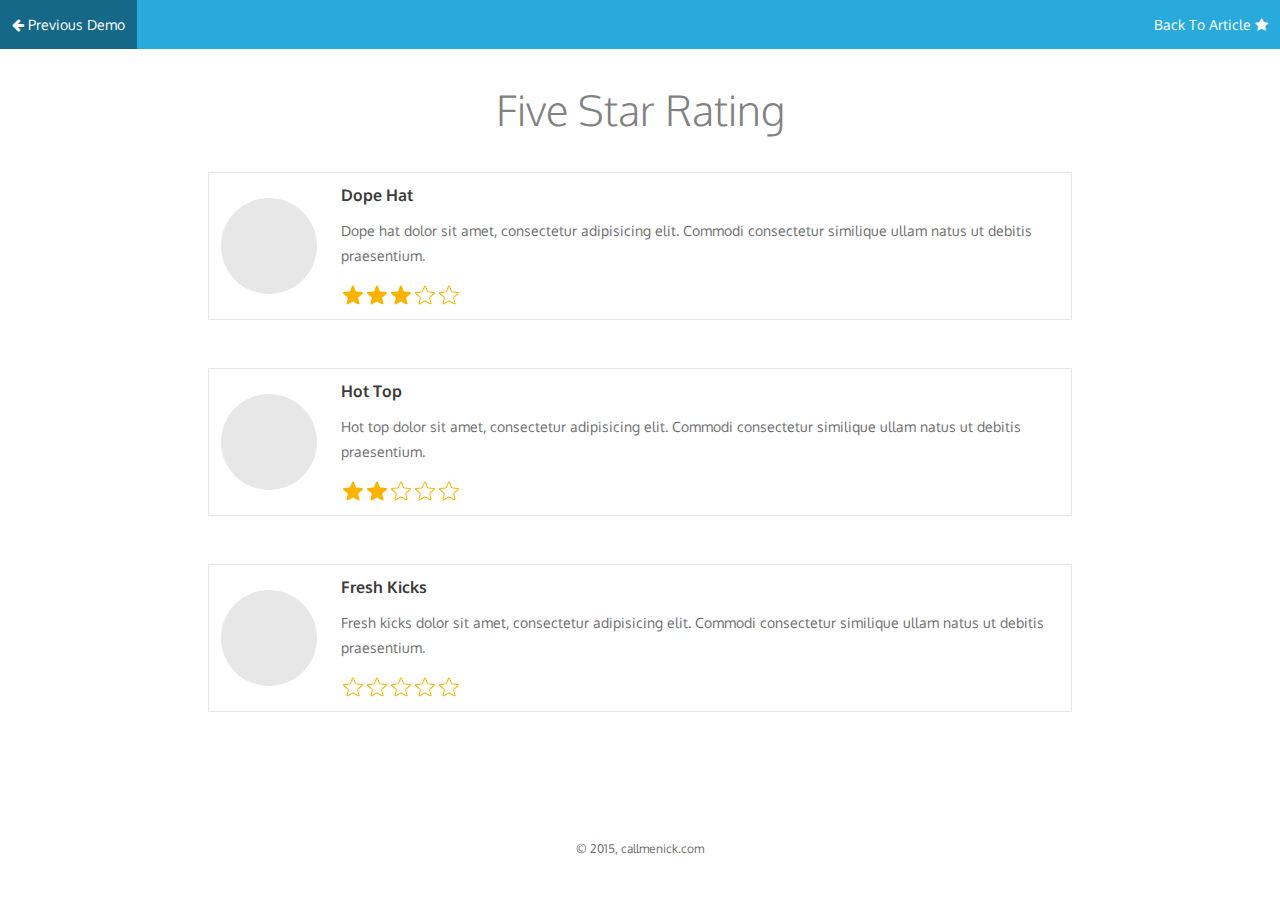
<file: five-star-rating-master/index.html>
<!DOCTYPE html>
<html lang="en">
<head>
  <meta charset="UTF-8">
  <meta name="viewport" content="width=device-width,initial-scale=1.0">
  <title>Five Star Rating</title>
  <meta name="description" content="Five star rating component built with JavaScript and CSS, and packaged as a bower component.">
  <link rel="stylesheet" href="css/font-awesome.min.css">
  <link rel="stylesheet" href="css/style.min.css">
  <link rel="stylesheet" href="css/rating.min.css">
  <link rel="apple-touch-icon" href="/apple-touch-icon.png">
  <link rel="icon" type="image/png" href="/favicon.png">
</head>
<body>
  
<header class="o-header">
  <nav class="o-header-nav">
    <a href="http://callmenick.com/_development/responsive-tabs/" class="o-header-nav__link"><i class="fa fa-arrow-left"></i> Previous Demo</a>
    <a href="http://callmenick.com/post/five-star-rating-component-with-javascript-css" class="o-header-nav__link">Back To Article <i class="fa fa-star"></i></a>
  </nav>
  <div class="o-container">
    <h1 class="o-header__title">Five Star Rating</h1>
  </div>
</header>

<main class="o-content">
  <div class="o-container">
    <div class="o-section">
      <div id="shop"></div>
    </div>
    <div class="o-section">
      <div id="github-icons"></div>
    </div>
  </div>
</main>

<footer class="o-footer">
  <div class="o-container">
    <small>&copy; 2015, callmenick.com</small>
  </div>
</footer>

<script src="js/dist/rating.min.js"></script>
<script>

  /**
   * Demo in action!
   */
  (function() {

    'use strict';

    // SHOP ELEMENT
    var shop = document.querySelector('#shop');

    // DUMMY DATA
    var data = [
      {
        title: "Dope Hat",
        description: "Dope hat dolor sit amet, consectetur adipisicing elit. Commodi consectetur similique ullam natus ut debitis praesentium.",
        rating: 3
      },
      {
        title: "Hot Top",
        description: "Hot top dolor sit amet, consectetur adipisicing elit. Commodi consectetur similique ullam natus ut debitis praesentium.",
        rating: 2
      },
      {
        title: "Fresh Kicks",
        description: "Fresh kicks dolor sit amet, consectetur adipisicing elit. Commodi consectetur similique ullam natus ut debitis praesentium.",
        rating: null
      }
    ];

    // INITIALIZE
    (function init() {
      for (var i = 0; i < data.length; i++) {
        addRatingWidget(buildShopItem(data[i]), data[i]);
      }
    })();

    // BUILD SHOP ITEM
    function buildShopItem(data) {
      var shopItem = document.createElement('div');

      var html = '<div class="c-shop-item__img"></div>' +
        '<div class="c-shop-item__details">' +
          '<h3 class="c-shop-item__title">' + data.title + '</h3>' +
          '<p class="c-shop-item__description">' + data.description + '</p>' +
          '<ul class="c-rating"></ul>' +
        '</div>';

      shopItem.classList.add('c-shop-item');
      shopItem.innerHTML = html;
      shop.appendChild(shopItem);

      return shopItem;
    }

    // ADD RATING WIDGET
    function addRatingWidget(shopItem, data) {
      var ratingElement = shopItem.querySelector('.c-rating');
      var currentRating = data.rating;
      var maxRating = 5;
      var callback = function(rating) { alert(rating); };
      var r = rating(ratingElement, currentRating, maxRating, callback);
    }

  })();

</script>

<!-- EXTERNAL SCRIPTS FOR CALLMENICK.COM, PLEASE DO NOT INCLUDE -->
<script src="js/lib/githubicons.js"></script>
<script src="js/lib/carbonad.js"></script>
<script>
  (function(i,s,o,g,r,a,m){i['GoogleAnalyticsObject']=r;i[r]=i[r]||function(){
  (i[r].q=i[r].q||[]).push(arguments)},i[r].l=1*new Date();a=s.createElement(o),
  m=s.getElementsByTagName(o)[0];a.async=1;a.src=g;m.parentNode.insertBefore(a,m)
  })(window,document,'script','//www.google-analytics.com/analytics.js','ga');
  ga('create', 'UA-34160351-1', 'auto');
  ga('send', 'pageview');
</script>
<!-- /EXTERNAL SCRIPTS -->

</body>
</html>
</file>
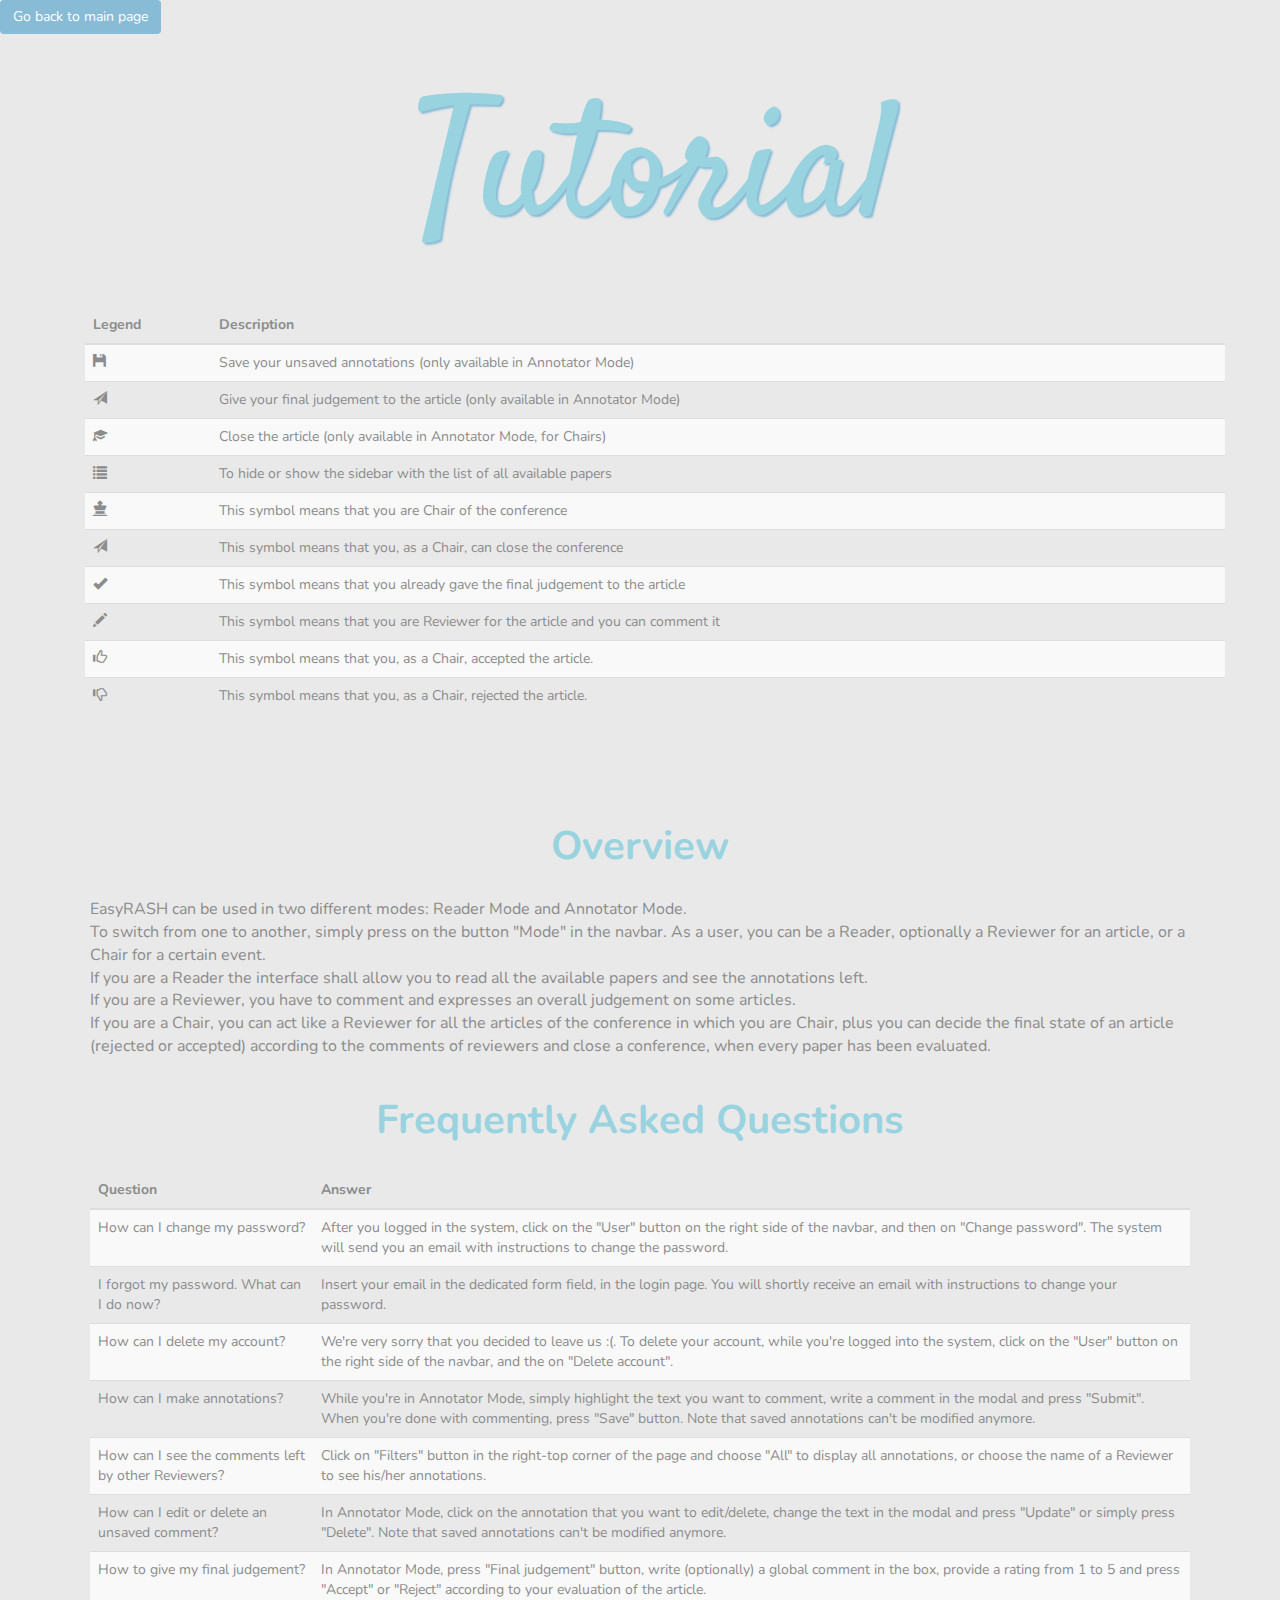
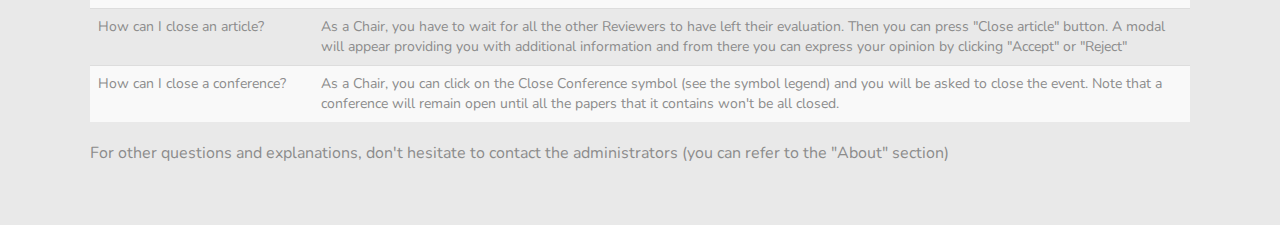
<file: html/help.html>
<!DOCTYPE HTML>
<html>
<head>
	<link href='https://fonts.googleapis.com/css?family=Satisfy' rel='stylesheet' type='text/css'>
	<link href='https://fonts.googleapis.com/css?family=Nunito' rel='stylesheet' type='text/css'>
	<meta charset="utf-8">		 
	<link rel="stylesheet" href="https://maxcdn.bootstrapcdn.com/bootstrap/3.3.7/css/bootstrap.min.css">
    
<style>

	body {
		background-color:#E9E9E9;
  		font-family: "Nunito", sans-serif;
	}
	
	h1 {
		font-family: "Satisfy", sans-serif;
		color: #99D3DF;
		font-size: 13vw;
		font-weight: 200;
		text-shadow: 2px 2px 2px #88BBD6;
		position: relative;
		top: 30px;
		text-align: center;
	}

	h2 {
		font-family: "Nunito", sans-serif;
		color: #99D3DF;
		font-size: 40px;
		position: relative;
		text-align: center;
		font-weight: bold;
		padding-bottom: 20px;
		padding-top: 20px;
	}
	
	table {
		color: #8C8C8C;
	}

	p {
		font-family: "Nunito", sans-serif;
		color: #8C8C8C;
		font-size: 16px;
		position: relative;
	}
	
	.container-fluid {
            padding-top:50px;
	        padding-bottom: 50px;
	        padding-left: 20px;
	        padding-right: 20px;
	        text-align: justified;
	}

    #title-container {
    	padding-bottom: 60px;
    }
    
    button {
    	background-color: #88BBD6;
		border: none;
		font-size: 18px;
		font-family: Nunito;
		color: white;
    }
    
    button:hover {
    	color: white;
    }
</style>

</head>
<body>
<button class="btn" type="submit" onclick="window.location.href='./main.php';">Go back to main page</button>
<div class = "container">
	<div id="title-container" class = "container"><h1>Tutorial</h1></div>

	<div class="container">
		<table class="table table-striped">
			<thead>
				<tr>
					<th>Legend</th>
					<th>Description</th>
				</tr>
			</thead>
			<tbody>
				<tr>
					<td><span class="glyphicon glyphicon-floppy-disk"></span></td>
					<td>Save your unsaved annotations (only available in Annotator Mode)</td>
				</tr>
				<tr>
					<td><span class="glyphicon glyphicon-send"></span></td>
					<td>Give your final judgement to the article (only available in Annotator Mode)</td>
				</tr>
				<tr>
					<td><span class="glyphicon glyphicon-education"></span></td>
					<td>Close the article (only available in Annotator Mode, for Chairs)</td>
				</tr>
				<tr>
					<td><span class="glyphicon glyphicon-list"></span></td>
					<td>To hide or show the sidebar with the list of all available papers</td>
				</tr>
				<tr>
					<td><span class="glyphicon glyphicon-king"></span></td>
					<td>This symbol means that you are Chair of the conference</td>
				</tr>
				<tr>
					<td><span class="glyphicon glyphicon-send"></span></td>
					<td>This symbol means that you, as a Chair, can close the conference</td>
				</tr>
				<tr>
					<td><span class="glyphicon glyphicon-ok"></span></td>
					<td>This symbol means that you already gave the final judgement to the article</td>
				</tr>
				<tr>
					<td><span class="glyphicon glyphicon-pencil"></span></td>
					<td>This symbol means that you are Reviewer for the article and you can comment it</td>
				</tr>
				<tr>
					<td><span class="glyphicon glyphicon-thumbs-up"></span></td>
					<td>This symbol means that you, as a Chair, accepted the article.</td>
				</tr>
				<tr>
					<td><span class="glyphicon glyphicon-thumbs-down"></span></td>
					<td>This symbol means that you, as a Chair, rejected the article.</td>
				</tr>
			</tbody>
		</table>
	</div>

    

<div class="container-fluid">
	<h2>Overview</h2>
	<p> EasyRASH can be used in two different modes: Reader Mode and Annotator Mode. <br>
	To switch from one to another, simply press on the button "Mode" in the navbar.
	As a user, you can be a Reader, optionally a Reviewer for an article, or a Chair for a certain event.<br>
	If you are a Reader the interface shall allow you to read all the available papers and see the annotations left. <br>
	If you are a Reviewer, you have to comment and expresses an overall judgement on some articles. <br>
	If you are a Chair, you can act like a Reviewer for all the articles of the conference in which you are Chair, plus you can decide 
	the final state of an article (rejected or accepted) according to the comments of reviewers and close a conference, when every paper has been evaluated. 
	<br>
	
	<h2>Frequently Asked Questions</h2>
	
		<table class="table table-striped">
			<thead>
				<tr>
					<th>Question</th>
					<th>Answer</th>
				</tr>
			</thead>
			<tbody>
				<tr>
					<td>How can I change my password?</td>
					<td>After you logged in the system, click on the "User" button on the right side of the navbar, and then on "Change password". The system will send you an email with instructions to change
					the password.</td>
				</tr>
				<tr>
					<td>I forgot my password. What can I do now?</td>
					<td>Insert your email in the dedicated form field, in the login page. You will shortly receive an email with instructions to change your password.</td>
				</tr>
				<tr>
					<td>How can I delete my account?</td>
					<td>We're very sorry that you decided to leave us :(. 
						To delete your account, while you're logged into the system, click on the "User" button on the right side of the navbar, and the on "Delete account". 
					</td>
				</tr>
				<tr>
					<td>How can I make annotations?</td>
					<td>While you're in Annotator Mode, simply highlight the text you want to comment, write a comment in the modal and press "Submit". 
					When you're done with commenting, press "Save" button. Note that saved annotations can't be modified anymore.</td>
				</tr>
				<tr>
					<td>How can I see the comments left by other Reviewers?</td>
					<td>Click on "Filters" button in the right-top corner of the page and choose "All" to display all annotations, or choose the name of a Reviewer to see his/her annotations.</td>
				</tr>
				<tr>
					<td>How can I edit or delete an unsaved comment?</td>
					<td>In Annotator Mode, click on the annotation that you want to edit/delete, change the text in the modal and press "Update" or simply press "Delete". Note that saved annotations can't be modified anymore.</td>
				</tr>
				<tr>
					<td>How to give my final judgement?</td>
					<td>In Annotator Mode, press "Final judgement" button, write (optionally) a global comment in the box, provide a rating from 1 to 5 and press "Accept" or "Reject" according to your evaluation of the article.</td>
				</tr>
				<tr>
					<td>How can I close an article?</td>
					<td>As a Chair, you have to wait for all the other Reviewers to have left their evaluation.
					Then you can press "Close article" button. A modal will appear providing you with additional information and from there you can
					express your opinion by clicking "Accept" or "Reject"
					</td>
				</tr>
				<tr>
					<td>How can I close a conference?</td>
					<td>As a Chair, you can click on the Close Conference symbol (see the symbol legend) and you will be asked to close the event.
					Note that a conference will remain open until all the papers that it contains won't be all closed.
					</td>
				</tr>
			</tbody>
		</table>
	
	<p>For other questions and explanations, don't hesitate to contact the administrators (you can refer to the "About" section)</p>
	</div>

</div>
</body>
</html>
</file>
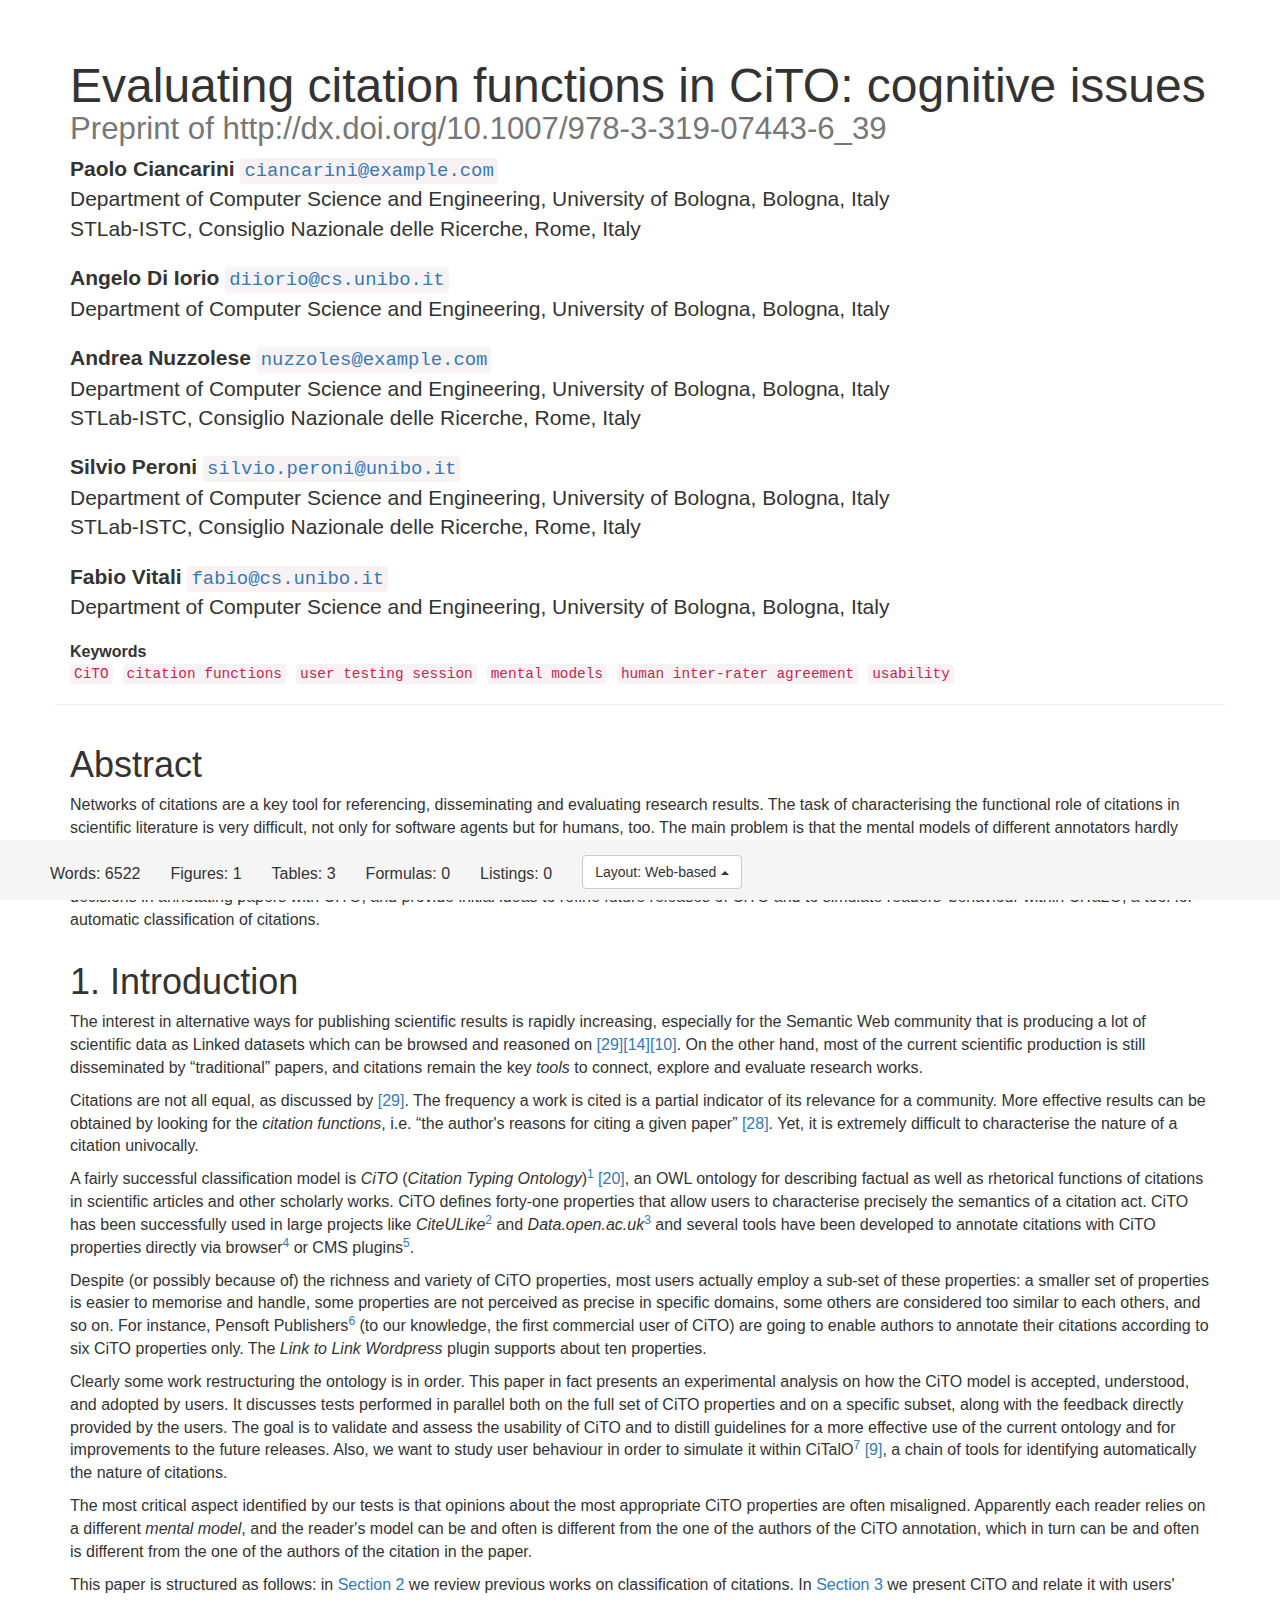
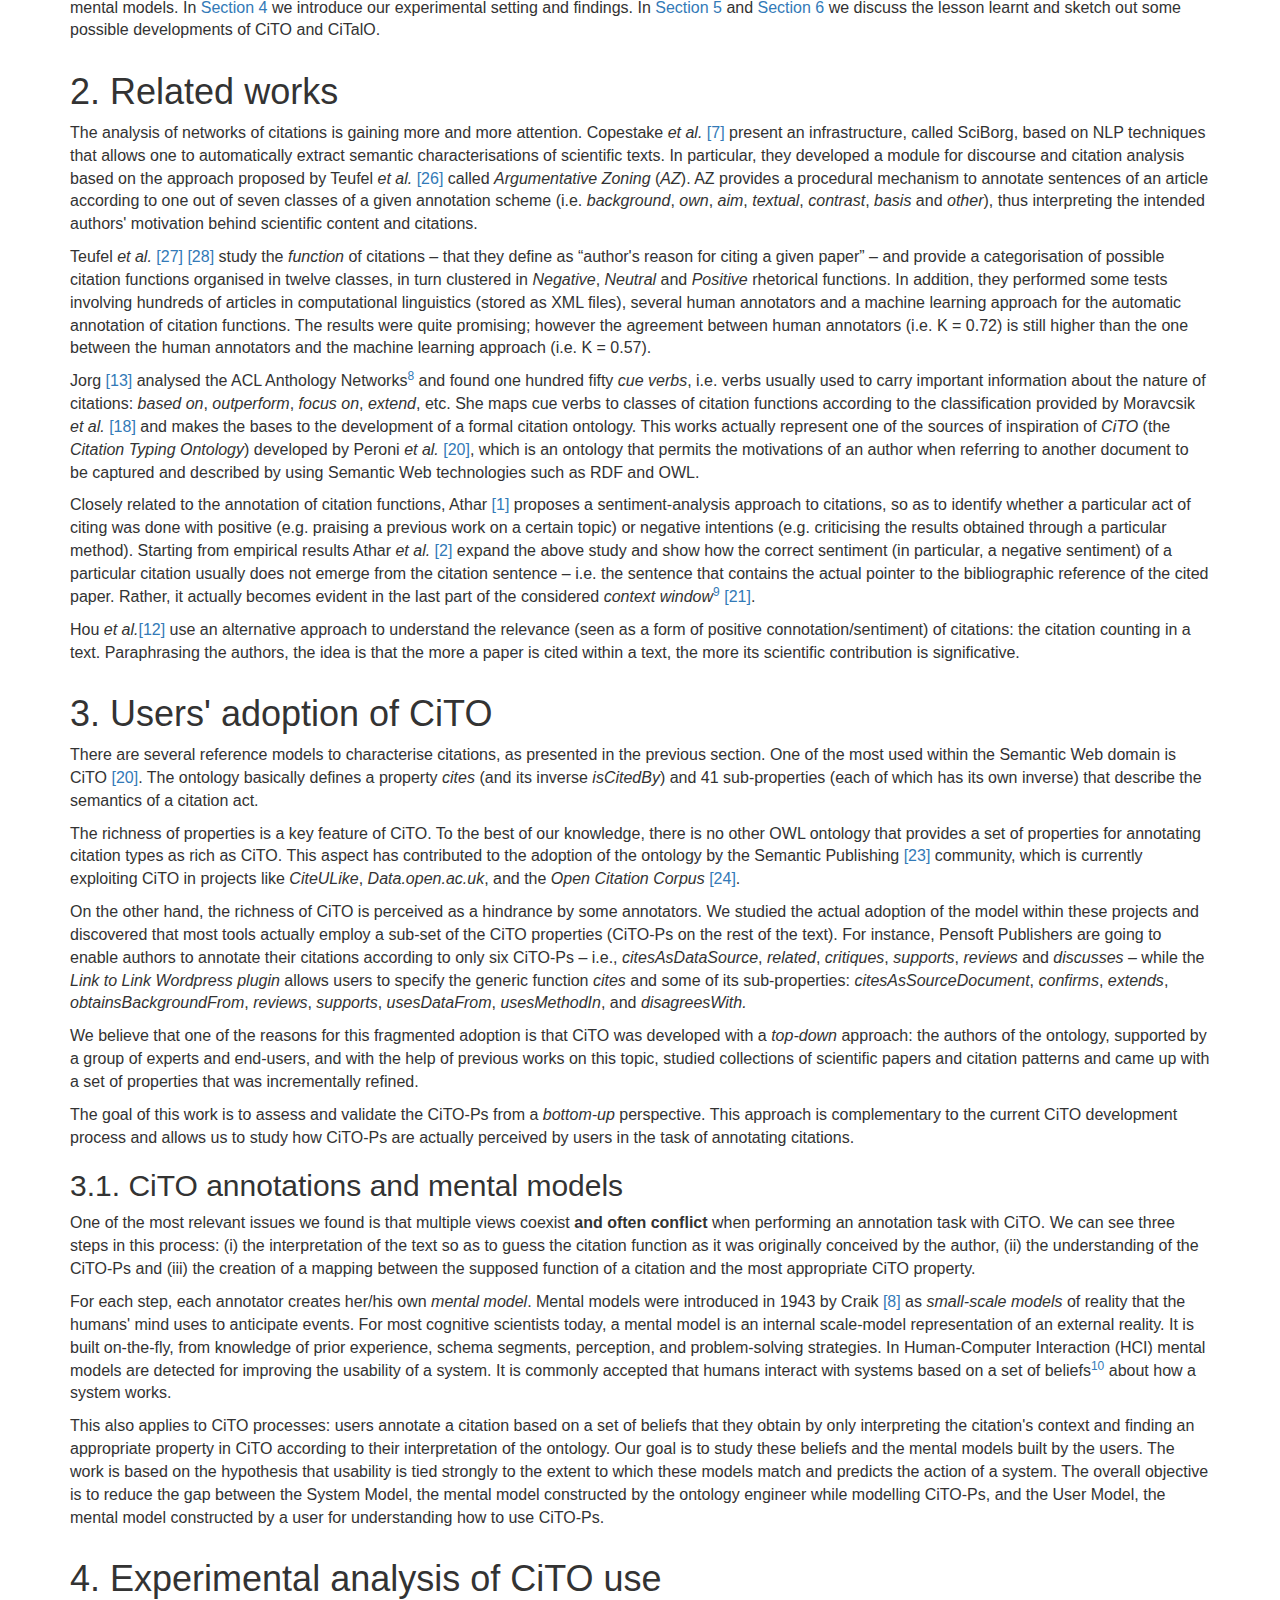
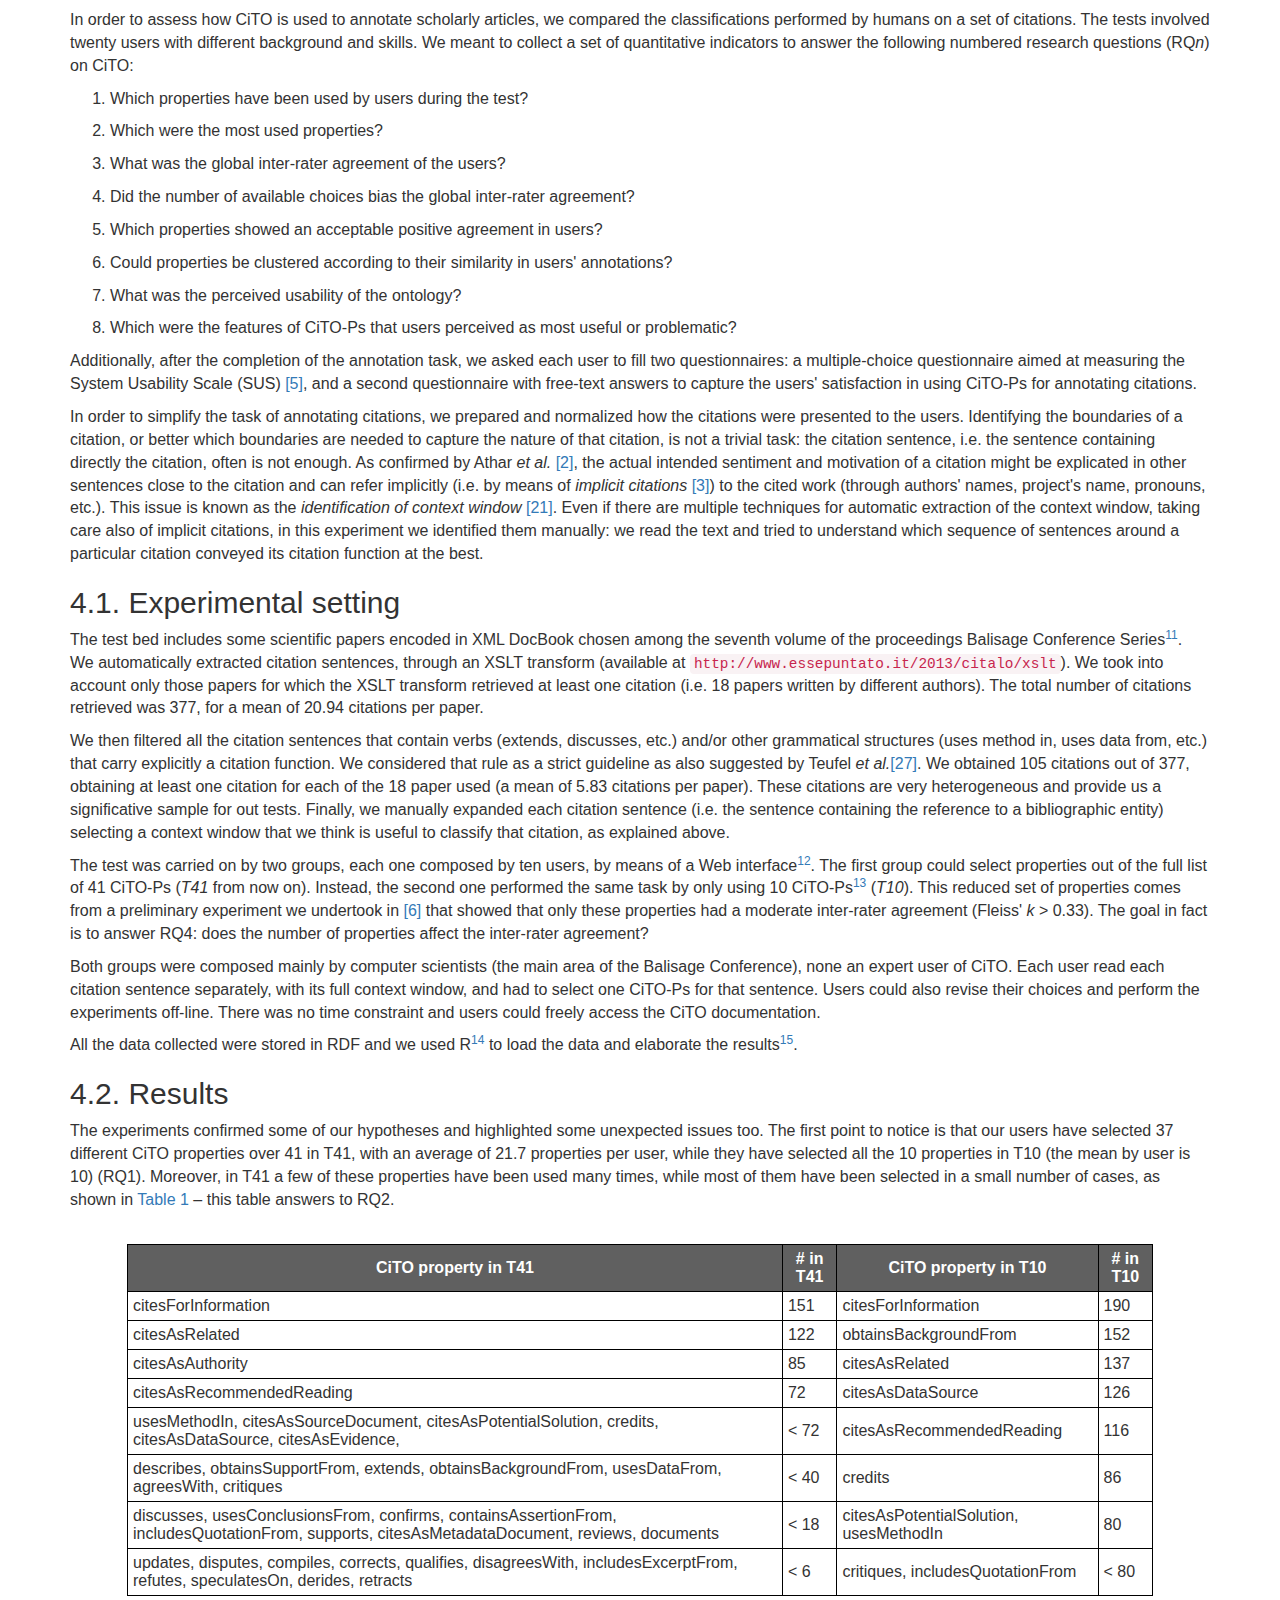
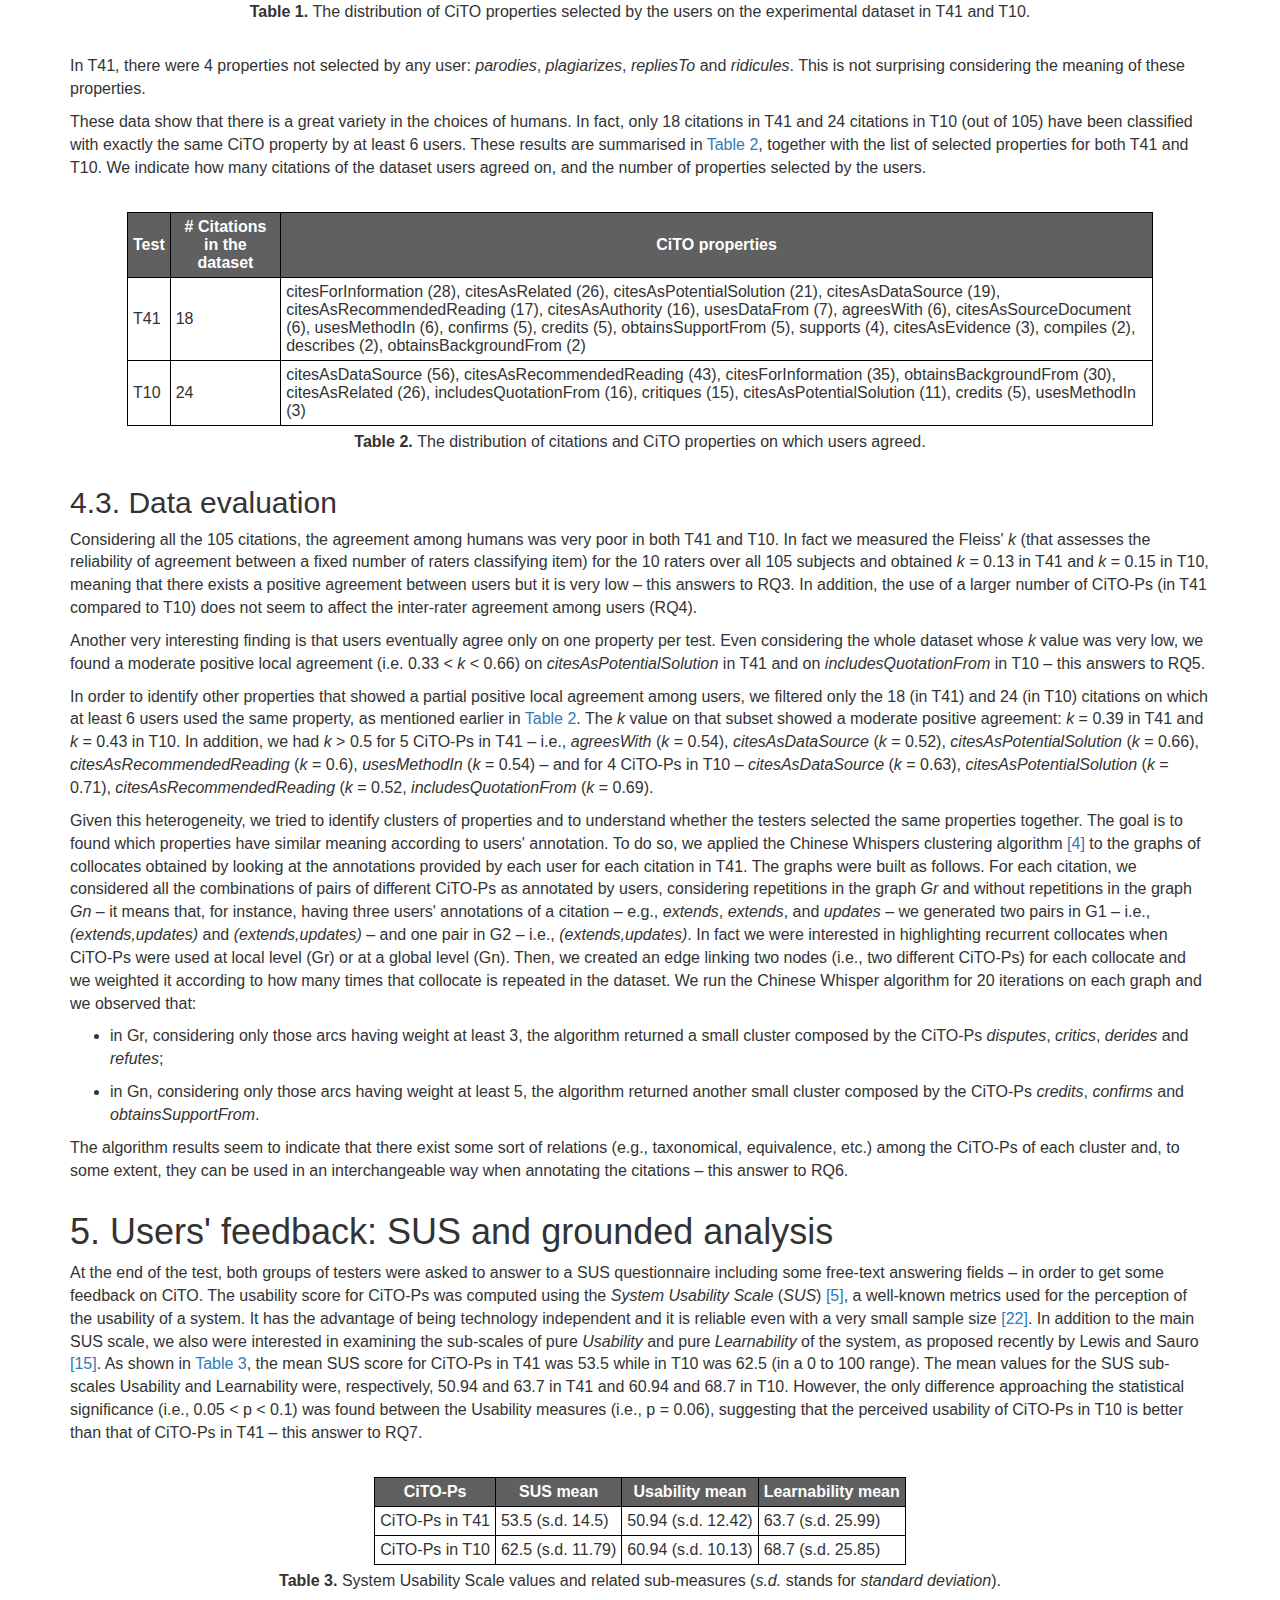
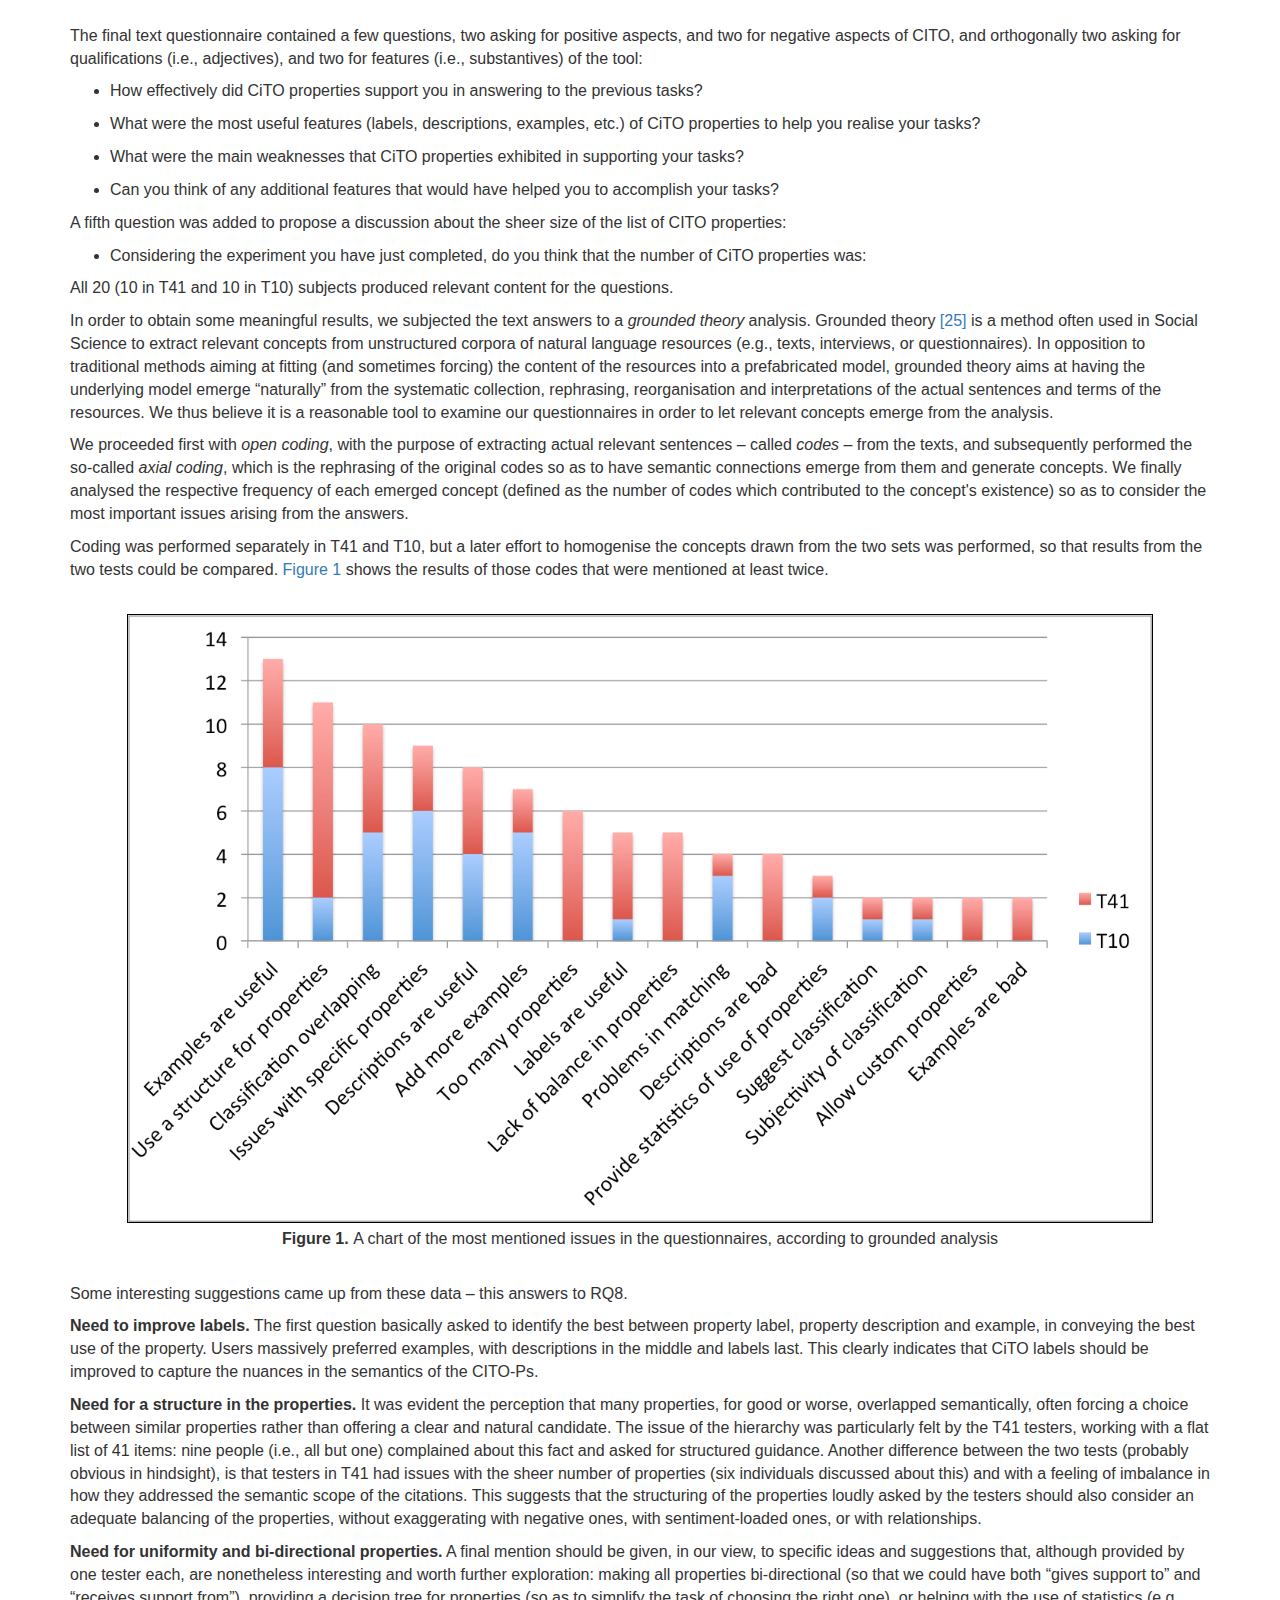
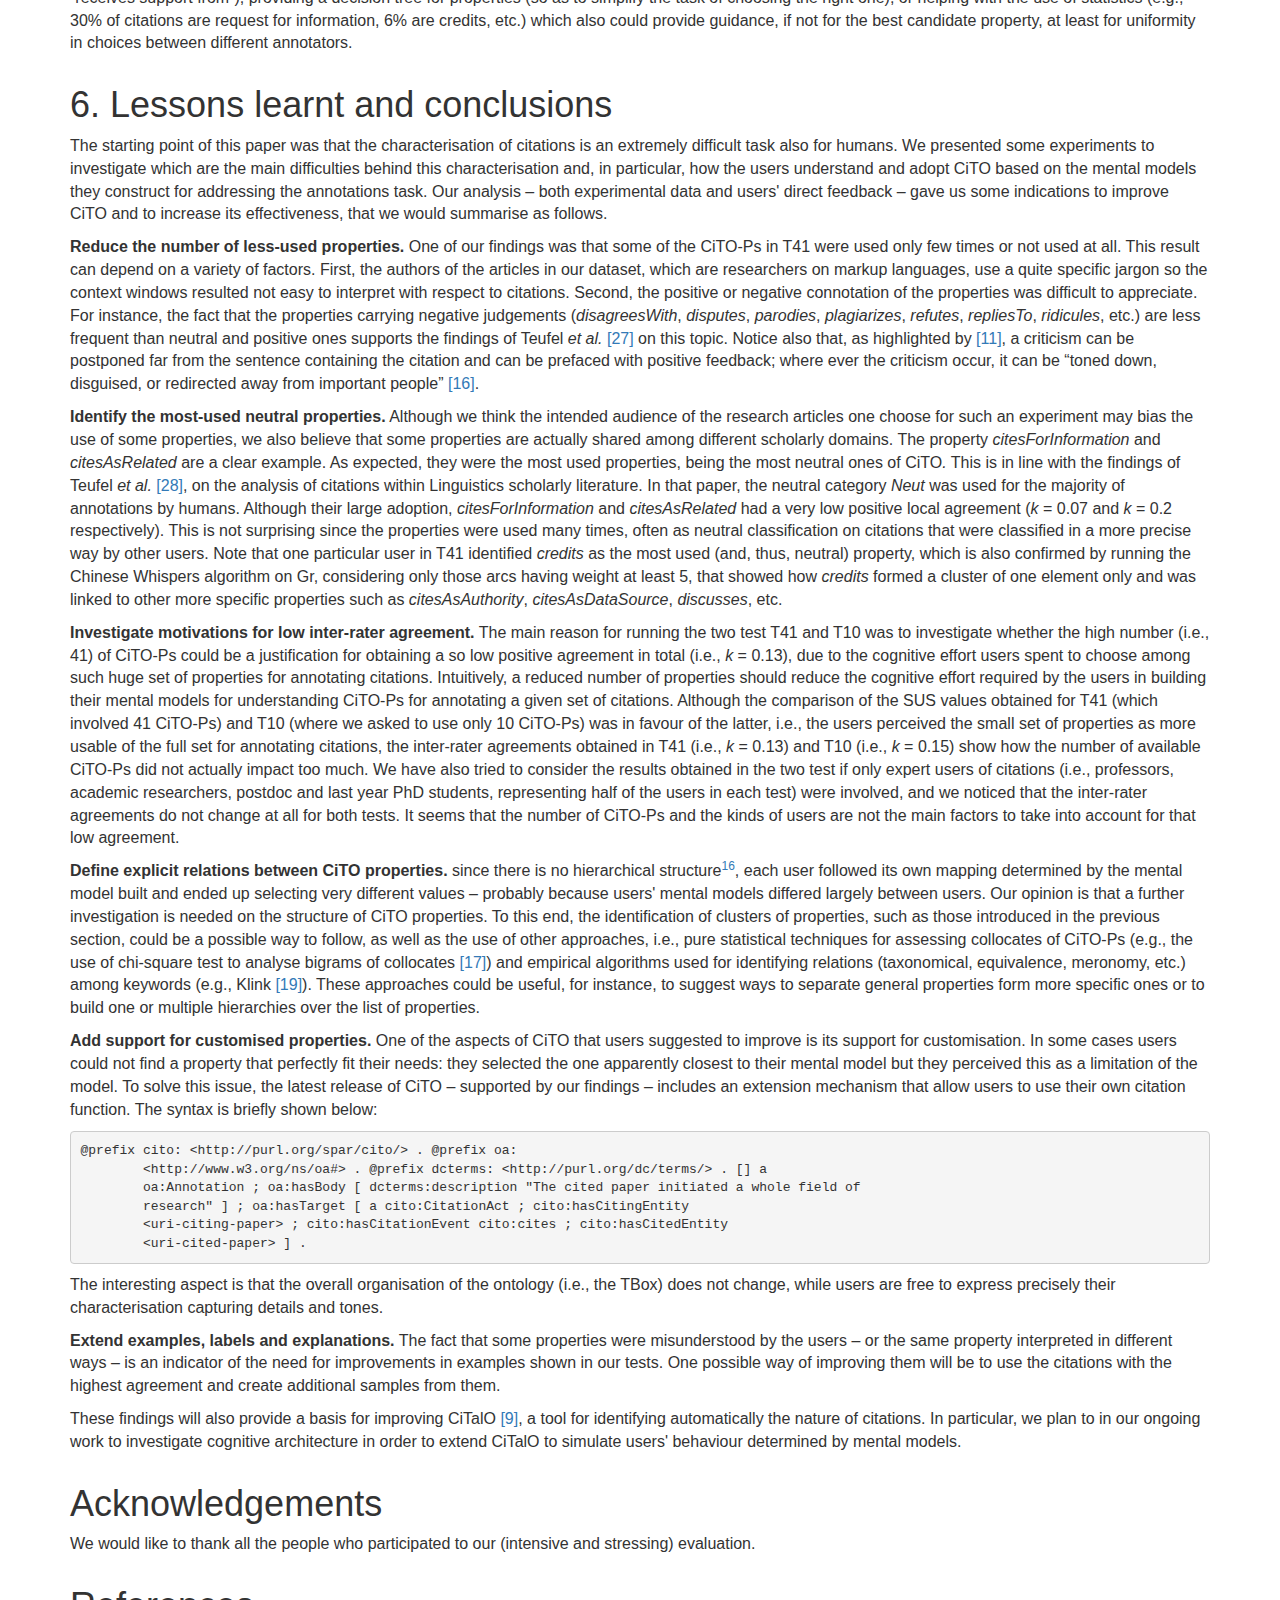
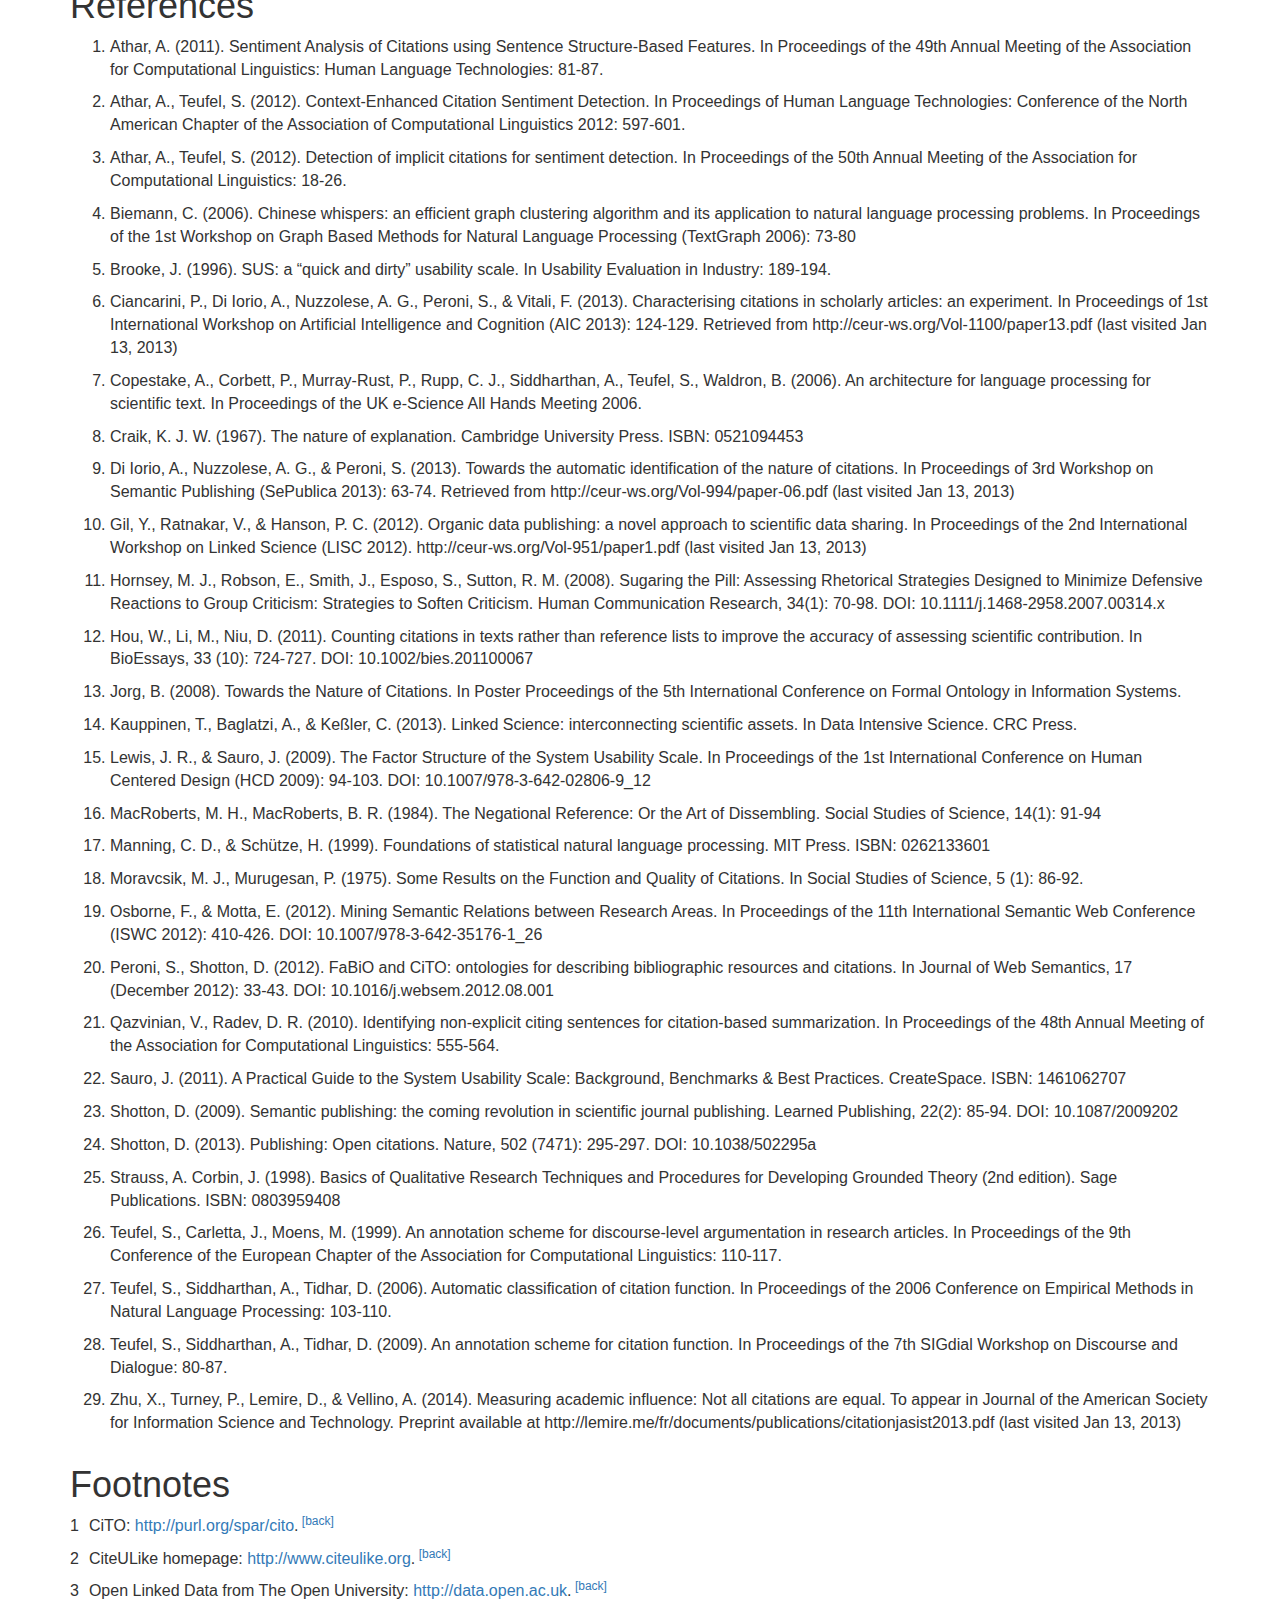
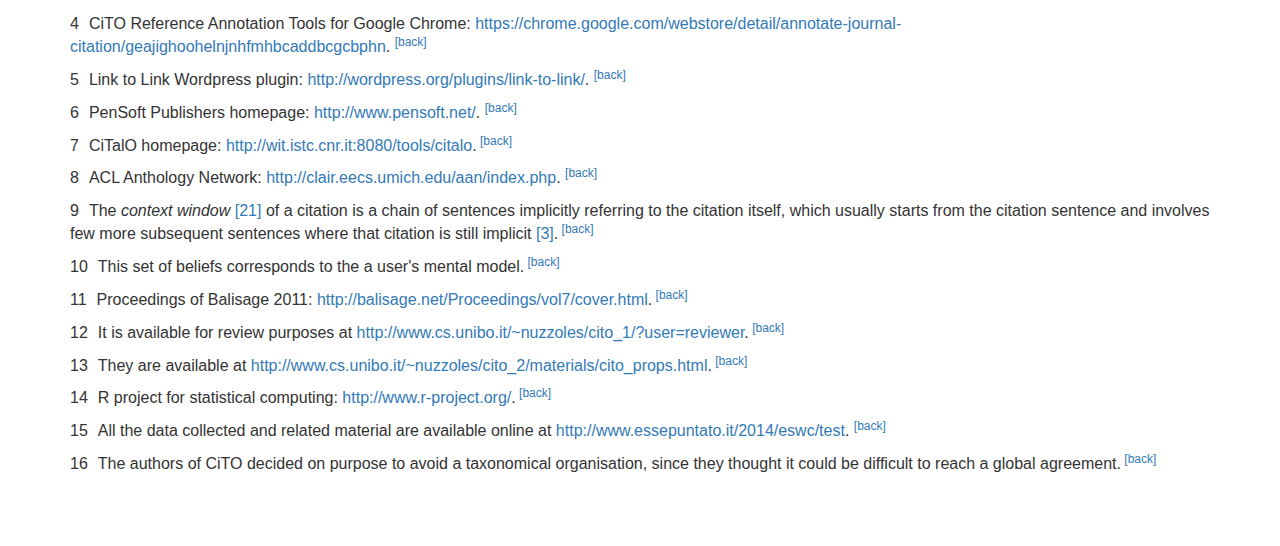
<file: project-files/dataset/ciancarini-eswc2014.html>
<?xml version="1.0" encoding="UTF-8"?>
<?xml-model href="grammar/rash.rng" type="application/xml" schematypens="http://relaxng.org/ns/structure/1.0"?>
<html xmlns="http://www.w3.org/1999/xhtml" 
  prefix="
  schema: http://schema.org/
  prism: http://prismstandard.org/namespaces/basic/2.0/
  dcterms: http://purl.org/dc/terms/">
  <head>
    <!-- Visualisation requirements (mandatory for optimal reading) -->
    <meta charset="UTF-8"/>
    <meta name="viewport" content="width=device-width, initial-scale=1"/>
    <link rel="stylesheet" href="css/bootstrap.min.css"/>
    <link rel="stylesheet" href="css/rash.css"/>
    <script src="js/jquery.min.js"><![CDATA[ ]]></script>
    <script src="js/bootstrap.min.js"><![CDATA[ ]]></script>
    <script src="js/rash.js"><![CDATA[ ]]></script>
    <!-- /END Visualisation requirements (mandatory for optimal reading) -->

    <title property="dcterms:title">Evaluating citation functions in CiTO: cognitive issues -- Preprint of
      http://dx.doi.org/10.1007/978-3-319-07443-6_39</title>

    <!-- Author's data (one or more) -->
    <meta about="mailto:paolo.ciancarini@example.com" property="schema:name" name="dc.creator" content="Paolo Ciancarini"/>
    <meta about="mailto:paolo.ciancarini@example.com" property="schema:email" content="ciancarini@example.com"/>
    <link about="mailto:paolo.ciancarini@example.com" property="schema:affiliation" href="#cs-unibo"/>
    <link about="mailto:paolo.ciancarini@example.com" property="schema:affiliation" href="#stlab-cnr"/>

    <meta about="mailto:angelo.diiorio@unibo.it" property="schema:name" name="dc.creator" content="Angelo Di Iorio"/>
    <meta about="mailto:angelo.diiorio@unibo.it" property="schema:email" content="diiorio@cs.unibo.it"/>
    <link about="mailto:angelo.diiorio@unibo.it" property="schema:affiliation" href="#cs-unibo"/>

    <meta about="mailto:andrea.nuzzolese@example.com" property="schema:name" name="dc.creator" content="Andrea Nuzzolese"/>
    <meta about="mailto:andrea.nuzzolese@example.com" property="schema:email" content="nuzzoles@example.com"/>
    <link about="mailto:andrea.nuzzolese@example.com" property="schema:affiliation" href="#cs-unibo"/>
    <link about="mailto:andrea.nuzzolese@example.com" property="schema:affiliation" href="#stlab-cnr"/>

    <meta about="mailto:silvio.peroni@unibo.it" property="schema:name" name="dc.creator" content="Silvio Peroni"/>
    <meta about="mailto:silvio.peroni@unibo.it" property="schema:email" content="silvio.peroni@unibo.it"/>
    <link about="mailto:silvio.peroni@unibo.it" property="schema:affiliation" href="#cs-unibo"/>
    <link about="mailto:silvio.peroni@unibo.it" property="schema:affiliation" href="#stlab-cnr"/>

    <meta about="mailto:fabio.vitali@unibo.it" property="schema:name" name="dc.creator" content="Fabio Vitali"/>
    <meta about="mailto:fabio.vitali@unibo.it" property="schema:email" content="fabio@cs.unibo.it"/>
    <link about="mailto:fabio.vitali@unibo.it" property="schema:affiliation" href="#cs-unibo"/>

    <!-- Affiliations -->
    <meta about="#cs-unibo" property="schema:name" content="Department of Computer Science and Engineering, University of Bologna, Bologna, Italy"/>
    <meta about="#stlab-cnr" property="schema:name" content="STLab-ISTC, Consiglio Nazionale delle Ricerche, Rome, Italy"/>

    <!-- Paper keywords (one or more) -->
    <meta property="prism:keyword" content="CiTO"/>
    <meta property="prism:keyword" content="citation functions"/>
    <meta property="prism:keyword" content="user testing session"/>
    <meta property="prism:keyword" content="mental models"/>
    <meta property="prism:keyword" content="human inter-rater agreement"/>
    <meta property="prism:keyword" content="usability"/>
  <script src="https://cdn.mathjax.org/mathjax/latest/MathJax.js?config=TeX-AMS-MML_HTMLorMML"><![CDATA[ ]]></script></head>
  <body>
    <section id="SectionAbstract" role="doc-abstract">
      <h1>Abstract</h1>
      <p>Networks of citations are a key tool for referencing, disseminating and evaluating research
        results. The task of characterising the functional role of citations in scientific
        literature is very difficult, not only for software agents but for humans, too. The main
        problem is that the mental models of different annotators hardly ever converge to a single
        shared opinion. The goal of this paper is to investigate how an existing reference model for
        classifying citations, namely <em>CiTO</em> (<em>Citation Typing Ontology</em>), is interpreted
        and used by annotators of scientific literature. We present some experiments capturing the
        cognitive processes behind users' decisions in annotating papers with CITO, and provide
        initial ideas to refine future releases of CiTO and to simulate readers' behaviour within
        CiTaLO, a tool for automatic classification of citations. </p>
    </section>
    <section>
      <h1>Introduction</h1>
      <p>The interest in alternative ways for publishing scientific results is rapidly increasing,
        especially for the Semantic Web community that is producing a lot of scientific data as
        Linked datasets which can be browsed and reasoned on <a href="#ZhuCitations"> </a><a href="#LinkedScience13Kauppinen"> </a><a href="#LinkedScience12Gil"> </a>. On the other hand, most of the current scientific
        production is still disseminated by “traditional” papers, and citations remain the key
          <em>tools</em> to connect, explore and evaluate research works.</p>
      <p>Citations are not all equal, as discussed by <a href="#ZhuCitations"> </a>. The
        frequency a work is cited is a partial indicator of its relevance for a community. More
        effective results can be obtained by looking for the <em>citation functions</em>, i.e. “the
        author's reasons for citing a given paper” <a href="#TeufelAnnotationScheme"> </a>. Yet, it is extremely difficult to characterise the nature of a citation univocally. </p>
      <p>A fairly successful classification model is <em>CiTO</em> (<em>Citation Typing Ontology</em>)<a href="#ftn6"> </a>
        <a href="#PeroniCiTOFaBiO"> </a>, an OWL ontology for describing factual as well
        as rhetorical functions of citations in scientific articles and other scholarly works. CiTO
        defines forty-one properties that allow users to characterise precisely the semantics of a
        citation act. CiTO has been successfully used in large projects like <em>CiteULike</em><a href="#ftn7"> </a> and <em>Data.open.ac.uk</em><a href="#ftn8"> </a> and several tools have been developed to annotate citations with CiTO
        properties directly via browser<a href="#ftn9"> </a> or CMS plugins<a href="#ftn10"> </a>.</p>
      <p>Despite (or possibly because of) the richness and variety of CiTO properties, most users
        actually employ a sub-set of these properties: a smaller set of properties is easier to
        memorise and handle, some properties are not perceived as precise in specific domains, some
        others are considered too similar to each others, and so on. For instance, Pensoft
          Publishers<a href="#ftn11"> </a> (to our knowledge, the first commercial
        user of CiTO) are going to enable authors to annotate their citations according to six CiTO
        properties only. The <em>Link to Link Wordpress </em>plugin supports about ten properties.</p>
      <p>Clearly some work restructuring the ontology is in order. This paper in fact presents an
        experimental analysis on how the CiTO model is accepted, understood, and adopted by users.
        It discusses tests performed in parallel both on the full set of CiTO properties and on a
        specific subset, along with the feedback directly provided by the users. The goal is to
        validate and assess the usability of CiTO and to distill guidelines for a more effective use
        of the current ontology and for improvements to the future releases. Also, we want to study
        user behaviour in order to simulate it within CiTalO<a href="#ftn12"> </a>
        <a href="#CiTalO"> </a>, a chain of tools for identifying automatically the
        nature of citations.</p>
      <p>The most critical aspect identified by our tests is that opinions about the most
        appropriate CiTO properties are often misaligned. Apparently each reader relies on a
        different <em>mental model</em>, and the reader's model can be and often is different from the
        one of the authors of the CiTO annotation, which in turn can be and often is different from
        the one of the authors of the citation in the paper.</p>
      <p>This paper is structured as follows: in <a href="#SectionRelatedWorks"> </a> we
        review previous works on classification of citations. In <a href="#SectionCiTO"> </a> we present CiTO and relate it with users' mental models. In <a href="#SectionTest"> </a> we introduce our experimental setting and findings. In <a href="#SectionDiscussion"> </a> and <a href="#SectionConclusions"> </a> we discuss the lesson learnt and sketch out some possible developments of CiTO and
        CiTalO.</p>
    </section>
    <section id="SectionRelatedWorks">
      <h1>Related works</h1>
      <p>The analysis of networks of citations is gaining more and more attention. Copestake <em>et
          al. </em><a href="#CopestakeScientificText"> </a> present an infrastructure,
        called SciBorg, based on NLP techniques that allows one to automatically extract semantic
        characterisations of scientific texts. In particular, they developed a module for discourse
        and citation analysis based on the approach proposed by Teufel <em>et al.</em>
        <a href="#TeufelArgumentationZone"> </a> called <em>Argumentative Zoning</em>
          (<em>AZ</em>). AZ provides a procedural mechanism to annotate sentences of an article
        according to one out of seven classes of a given annotation scheme (i.e. <em>background</em>,
          <em>own</em>, <em>aim</em>, <em>textual</em>, <em>contrast</em>, <em>basis</em> and <em>other</em>),
        thus interpreting the intended authors' motivation behind scientific content and
        citations.</p>
      <p>Teufel <em>et al. </em><a href="#TeufelAutomaticClassification"> </a>
        <a href="#TeufelAnnotationScheme"> </a> study the <em>function</em> of citations –
        that they define as “author's reason for citing a given paper” – and provide a
        categorisation of possible citation functions organised in twelve classes, in turn clustered
        in <em>Negative</em>, <em>Neutral</em> and <em>Positive</em> rhetorical functions. In addition,
        they performed some tests involving hundreds of articles in computational linguistics
        (stored as XML files), several human annotators and a machine learning approach for the
        automatic annotation of citation functions. The results were quite promising; however the
        agreement between human annotators (i.e. K = 0.72) is still higher than the one between the
        human annotators and the machine learning approach (i.e. K = 0.57).</p>
      <p>Jorg <a href="#JorgNatureCitations"> </a> analysed the ACL Anthology Networks<a href="#ftn13"> </a> and found one hundred fifty <em>cue verbs</em>, i.e.
        verbs usually used to carry important information about the nature of citations: <em>based
          </em><em>on</em>, <em>outperform</em>, <em>focus on</em>, <em>extend</em>, etc. She maps cue verbs
        to classes of citation functions according to the classification provided by Moravcsik <em>et
          al.</em>
        <a href="#MoravcsikFunctionCitation"> </a> and makes the bases to the development
        of a formal citation ontology. This works actually represent one of the sources of
        inspiration of <em>CiTO</em> (the <em>Citation Typing Ontology</em>) developed by Peroni <em>et
          al. </em><a href="#PeroniCiTOFaBiO"> </a>, which is an ontology that permits the
        motivations of an author when referring to another document to be captured and described by
        using Semantic Web technologies such as RDF and OWL.</p>
      <p>Closely related to the annotation of citation functions, Athar <a href="#AtharSentimentAnalysis"> </a> proposes a sentiment-analysis approach to citations,
        so as to identify whether a particular act of citing was done with positive (e.g. praising a
        previous work on a certain topic) or negative intentions (e.g. criticising the results
        obtained through a particular method). Starting from empirical results Athar <em>et al.
          </em><a href="#AtharContextEnhanced"> </a> expand the above study and show how
        the correct sentiment (in particular, a negative sentiment) of a particular citation usually
        does not emerge from the citation sentence – i.e. the sentence that contains the actual
        pointer to the bibliographic reference of the cited paper. Rather, it actually becomes
        evident in the last part of the considered <em>context window</em><a href="#ftn14"> </a>
        <a href="#QazvinianNonExplicitCitingSentences"> </a>.</p>
      <p>Hou <em>et al.</em><a href="#HouCountingCitation"> </a> use an alternative
        approach to understand the relevance (seen as a form of positive connotation/sentiment) of
        citations: the citation counting in a text. Paraphrasing the authors, the idea is that the
        more a paper is cited within a text, the more its scientific contribution is
        significative.</p>
    </section>
    <section id="SectionCiTO">
      <h1>Users' adoption of CiTO</h1>
      <p>There are several reference models to characterise citations, as presented in the previous
        section. One of the most used within the Semantic Web domain is CiTO <a href="#PeroniCiTOFaBiO"> </a>. The ontology basically defines a property <em>cites</em> (and
        its inverse <em>isCitedBy</em>) and 41 sub-properties (each of which has its own inverse) that
        describe the semantics of a citation act.</p>
      <p>The richness of properties is a key feature of CiTO. To the best of our knowledge, there is
        no other OWL ontology that provides a set of properties for annotating citation types as
        rich as CiTO. This aspect has contributed to the adoption of the ontology by the Semantic
        Publishing <a href="#ShottonSemanticPublishing"> </a> community, which is
        currently exploiting CiTO in projects like <em>CiteULike</em>, <em>Data.open.ac.uk</em>, and the
          <em>Open Citation Corpus</em>
        <a href="#ShottonOpenCitations"> </a>.</p>
      <p>On the other hand, the richness of CiTO is perceived as a hindrance by some annotators. We
        studied the actual adoption of the model within these projects and discovered that most
        tools actually employ a sub-set of the CiTO properties (CiTO-Ps on the rest of the text).
        For instance, Pensoft Publishers are going to enable authors to annotate their citations
        according to only six CiTO-Ps – i.e., <em>citesAsDataSource</em>, <em>related</em>,
          <em>critiques</em>, <em>supports</em>, <em>reviews</em> and <em>discusses</em> – while the <em>Link
          to Link Wordpress plugin</em> allows users to specify the generic function <em>cites</em> and
        some of its sub-properties: <em>citesAsSourceDocument</em>, <em>confirms</em>, <em>extends</em>,
          <em>obtainsBackgroundFrom</em>, <em>reviews</em>, <em>supports</em>, <em>usesDataFrom</em>,
          <em>usesMethodIn</em>, and <em>disagreesWith. </em></p>
      <p>We believe that one of the reasons for this fragmented adoption is that CiTO was developed
        with a <em>top-down</em> approach: the authors of the ontology, supported by a group of
        experts and end-users, and with the help of previous works on this topic, studied
        collections of scientific papers and citation patterns and came up with a set of properties
        that was incrementally refined.</p>
      <p>The goal of this work is to assess and validate the CiTO-Ps from a <em>bottom-up</em>
        perspective. This approach is complementary to the current CiTO development process and
        allows us to study how CiTO-Ps are actually perceived by users in the task of annotating
        citations. </p>
      <section>
        <h1>CiTO annotations and mental models</h1>
        <p>One of the most relevant issues we found is that multiple views coexist <strong>and often
            conflict</strong> when performing an annotation task with CiTO. We can see three steps in
          this process: (i) the interpretation of the text so as to guess the citation function as
          it was originally conceived by the author, (ii) the understanding of the CiTO-Ps and (iii)
          the creation of a mapping between the supposed function of a citation and the most
          appropriate CiTO property.</p>
        <p>For each step, each annotator creates her/his own <em>mental model</em>. Mental models were
          introduced in 1943 by Craik <a href="#Craik1943"> </a> as <em>small-scale
            models</em> of reality that the humans' mind uses to anticipate events. For most
          cognitive scientists today, a mental model is an internal scale-model representation of an
          external reality. It is built on-the-fly, from knowledge of prior experience, schema
          segments, perception, and problem-solving strategies. In Human-Computer Interaction (HCI)
          mental models are detected for improving the usability of a system. It is commonly
          accepted that humans interact with systems based on a set of beliefs<a href="#ftn15"> </a> about how a system works. </p>
        <p>This also applies to CiTO processes: users annotate a citation based on a set of beliefs
          that they obtain by only interpreting the citation's context and finding an appropriate
          property in CiTO according to their interpretation of the ontology. Our goal is to study
          these beliefs and the mental models built by the users. The work is based on the
          hypothesis that usability is tied strongly to the extent to which these models match and
          predicts the action of a system. The overall objective is to reduce the gap between the
          System Model, the mental model constructed by the ontology engineer while modelling
          CiTO-Ps, and the User Model, the mental model constructed by a user for understanding how
          to use CiTO-Ps.</p>
      </section>
    </section>
    <section id="SectionTest">
      <h1>Experimental analysis of CiTO use </h1>
      <p>In order to assess how CiTO is used to annotate scholarly articles, we compared the
        classifications performed by humans on a set of citations. The tests involved twenty users
        with different background and skills. We meant to collect a set of quantitative indicators
        to answer the following numbered research questions (RQ<em>n</em>) on CiTO:</p>
      <ol>
        <li>
          <p>Which properties have been used by users during the test?</p>
        </li>
        <li>
          <p>Which were the most used properties?</p>
        </li>
        <li>
          <p>What was the global inter-rater agreement of the users?</p>
        </li>
        <li>
          <p>Did the number of available choices bias the global inter-rater agreement?</p>
        </li>
        <li>
          <p>Which properties showed an acceptable positive agreement in users?</p>
        </li>
        <li>
          <p>Could properties be clustered according to their similarity in users' annotations?</p>
        </li>
        <li>
          <p>What was the perceived usability of the ontology?</p>
        </li>
        <li>
          <p>Which were the features of CiTO-Ps that users perceived as most useful or
            problematic?</p>
        </li>
      </ol>
      <p>Additionally, after the completion of the annotation task, we asked each user to fill two
        questionnaires: a multiple-choice questionnaire aimed at measuring the System Usability
        Scale (SUS) <a href="#BrookeSUS"> </a>, and a second questionnaire with free-text
        answers to capture the users' satisfaction in using CiTO-Ps for annotating citations.</p>
      <p>In order to simplify the task of annotating citations, we prepared and normalized how the
        citations were presented to the users. Identifying the boundaries of a citation, or better
        which boundaries are needed to capture the nature of that citation, is not a trivial task:
        the citation sentence, i.e. the sentence containing directly the citation, often is not
        enough. As confirmed by Athar <em>et al.</em>
        <a href="#AtharContextEnhanced"> </a>, the actual intended sentiment and
        motivation of a citation might be explicated in other sentences close to the citation and
        can refer implicitly (i.e. by means of <em>implicit citations </em><a href="#AtharImplicitCitations"> </a>) to the cited work (through authors' names, project's
        name, pronouns, etc.). This issue is known as the <em>identification of context window</em>
        <a href="#QazvinianNonExplicitCitingSentences"> </a>. Even if there are multiple
        techniques for automatic extraction of the context window, taking care also of implicit
        citations, in this experiment we identified them manually: we read the text and tried to
        understand which sequence of sentences around a particular citation conveyed its citation
        function at the best.</p>
      <section>
        <h1>Experimental setting</h1>
        <p>The test bed includes some scientific papers encoded in XML DocBook chosen among the
          seventh volume of the proceedings Balisage Conference Series<a href="#ftn16"> </a>. We automatically extracted citation sentences, through an XSLT
          transform (available at <code>http://www.essepuntato.it/2013/citalo/xslt</code>). We took into account only those
          papers for which the XSLT transform retrieved at least one citation (i.e. 18 papers
          written by different authors). The total number of citations retrieved was 377, for a mean
          of 20.94 citations per paper.</p>
        <p>We then filtered all the citation sentences that contain verbs (extends, discusses, etc.)
          and/or other grammatical structures (uses method in, uses data from, etc.) that carry
          explicitly a citation function. We considered that rule as a strict guideline as also
          suggested by Teufel <em>et al.</em><a href="#TeufelAutomaticClassification"> </a>. We obtained 105 citations out of 377, obtaining at least one citation for each of
          the 18 paper used (a mean of 5.83 citations per paper). These citations are very
          heterogeneous and provide us a significative sample for out tests. Finally, we manually
          expanded each citation sentence (i.e. the sentence containing the reference to a
          bibliographic entity) selecting a context window that we think is useful to classify that
          citation, as explained above.</p>
        <p>The test was carried on by two groups, each one composed by ten users, by means of a Web
            interface<a href="#ftn17"> </a>. The first group could select properties
          out of the full list of 41 CiTO-Ps (<em>T41</em> from now on). Instead, the second one
          performed the same task by only using 10 CiTO-Ps<a href="#ftn18"> </a>
            (<em>T10</em>). This reduced set of properties comes from a preliminary experiment we
          undertook in <a href="#AIC"> </a> that showed that only these properties had a
          moderate inter-rater agreement (Fleiss' <em>k </em>&gt; 0.33). The goal in fact is to answer
          RQ4: does the number of properties affect the inter-rater agreement? </p>
        <p>Both groups were composed mainly by computer scientists (the main area of the Balisage
          Conference), none an expert user of CiTO. Each user read each citation sentence
          separately, with its full context window, and had to select one CiTO-Ps for that sentence.
          Users could also revise their choices and perform the experiments off-line. There was no
          time constraint and users could freely access the CiTO documentation.</p>
        <p>All the data collected were stored in RDF and we used R<a href="#ftn19"> </a> to load the data and elaborate the results<a href="#ftn20"> </a>.</p>
      </section>
      <section>
        <h1>Results</h1>
        <p>The experiments confirmed some of our hypotheses and highlighted some unexpected issues
          too. The first point to notice is that our users have selected 37 different CiTO
          properties over 41 in T41, with an average of 21.7 properties per user, while they have
          selected all the 10 properties in T10 (the mean by user is 10) (RQ1). Moreover, in T41 a
          few of these properties have been used many times, while most of them have been selected
          in a small number of cases, as shown in <a href="#TableCitationFuctionsHumans"> </a> – this table answers to RQ2.</p>
        <figure id="TableCitationFuctionsHumans">
          <table>
            <tr>
              <th rowspan="1" colspan="1">
                CiTO property in T41
              </th>
              <th rowspan="1" colspan="1">
                # in T41
              </th>
              <th rowspan="1" colspan="1">
                CiTO property in T10
              </th>
              <th rowspan="1" colspan="1">
                # in T10
              </th>
            </tr>
            <tr>
              <td rowspan="1" colspan="1">
                <p>citesForInformation</p>
              </td>
              <td rowspan="1" colspan="1">
                <p>151</p>
              </td>
              <td rowspan="1" colspan="1">
                <p>citesForInformation</p>
              </td>
              <td rowspan="1" colspan="1">
                <p>190</p>
              </td>
            </tr>
            <tr>
              <td rowspan="1" colspan="1">
                <p>citesAsRelated</p>
              </td>
              <td rowspan="1" colspan="1">
                <p>122</p>
              </td>
              <td rowspan="1" colspan="1">
                <p>obtainsBackgroundFrom</p>
              </td>
              <td rowspan="1" colspan="1">
                <p>152</p>
              </td>
            </tr>
            <tr>
              <td rowspan="1" colspan="1">
                <p>citesAsAuthority</p>
              </td>
              <td rowspan="1" colspan="1">
                <p>85</p>
              </td>
              <td rowspan="1" colspan="1">
                <p>citesAsRelated</p>
              </td>
              <td rowspan="1" colspan="1">
                <p>137</p>
              </td>
            </tr>
            <tr>
              <td rowspan="1" colspan="1">
                <p>citesAsRecommendedReading</p>
              </td>
              <td rowspan="1" colspan="1">
                <p>72</p>
              </td>
              <td rowspan="1" colspan="1">
                <p>citesAsDataSource</p>
              </td>
              <td rowspan="1" colspan="1">
                <p>126</p>
              </td>
            </tr>
            <tr>
              <td rowspan="1" colspan="1">
                <p>usesMethodIn, citesAsSourceDocument, citesAsPotentialSolution, credits,
                  citesAsDataSource, citesAsEvidence,</p>
              </td>
              <td rowspan="1" colspan="1">
                <p>&lt; 72</p>
              </td>
              <td rowspan="1" colspan="1">
                <p>citesAsRecommendedReading</p>
              </td>
              <td rowspan="1" colspan="1">
                <p>116</p>
              </td>
            </tr>
            <tr>
              <td rowspan="1" colspan="1">
                <p>describes, obtainsSupportFrom, extends, obtainsBackgroundFrom, usesDataFrom,
                  agreesWith, critiques</p>
              </td>
              <td rowspan="1" colspan="1">
                <p>&lt; 40</p>
              </td>
              <td rowspan="1" colspan="1">
                <p>credits</p>
              </td>
              <td rowspan="1" colspan="1">
                <p>86</p>
              </td>
            </tr>
            <tr>
              <td rowspan="1" colspan="1">
                <p>discusses, usesConclusionsFrom, confirms, containsAssertionFrom,
                  includesQuotationFrom, supports, citesAsMetadataDocument, reviews, documents</p>
              </td>
              <td rowspan="1" colspan="1">
                <p>&lt; 18</p>
              </td>
              <td rowspan="1" colspan="1">
                <p>citesAsPotentialSolution, usesMethodIn</p>
              </td>
              <td rowspan="1" colspan="1">
                <p>80</p>
              </td>
            </tr>
            <tr>
              <td rowspan="1" colspan="1">
                <p>updates, disputes, compiles, corrects, qualifies, disagreesWith,
                  includesExcerptFrom, refutes, speculatesOn, derides, retracts</p>
              </td>
              <td rowspan="1" colspan="1">
                <p>&lt; 6</p>
              </td>
              <td rowspan="1" colspan="1">
                <p>critiques, includesQuotationFrom</p>
              </td>
              <td rowspan="1" colspan="1">
                <p>&lt; 80</p>
              </td>
            </tr>
          </table>
          <figcaption>The distribution of CiTO properties selected by the users on the
            experimental dataset in T41 and T10.</figcaption>
        </figure>
        <p>In T41, there were 4 properties not selected by any user: <em>parodies</em>,
            <em>plagiarizes</em>, <em>repliesTo</em> and <em>ridicules</em>. This is not surprising
          considering the meaning of these properties. </p>
        <p>These data show that there is a great variety in the choices of humans. In fact, only 18
          citations in T41 and 24 citations in T10 (out of 105) have been classified with exactly
          the same CiTO property by at least 6 users. These results are summarised in <a href="#TableAgreements"> </a>, together with the list of selected properties for both T41
          and T10. We indicate how many citations of the dataset users agreed on, and the number of
          properties selected by the users.</p>
        <figure id="TableAgreements">
          <table>
            <tr>
              <th rowspan="1" colspan="1">
                Test
              </th>
              <th rowspan="1" colspan="1">
                # Citations in the dataset
              </th>
              <th rowspan="1" colspan="1">
                CiTO properties
              </th>
            </tr>
            <tr>
              <td rowspan="1" colspan="1">
                <p>T41</p>
              </td>
              <td rowspan="1" colspan="1">
                <p>18</p>
              </td>
              <td rowspan="1" colspan="1">
                <p>citesForInformation (28), citesAsRelated (26), citesAsPotentialSolution (21),
                  citesAsDataSource (19), citesAsRecommendedReading (17), citesAsAuthority (16),
                  usesDataFrom (7), agreesWith (6), citesAsSourceDocument (6), usesMethodIn (6),
                  confirms (5), credits (5), obtainsSupportFrom (5), supports (4), citesAsEvidence
                  (3), compiles (2), describes (2), obtainsBackgroundFrom (2)</p>
              </td>
            </tr>
            <tr>
              <td rowspan="1" colspan="1">
                <p>T10</p>
              </td>
              <td rowspan="1" colspan="1">
                <p>24</p>
              </td>
              <td rowspan="1" colspan="1">
                <p>citesAsDataSource (56), citesAsRecommendedReading (43), citesForInformation (35),
                  obtainsBackgroundFrom (30), citesAsRelated (26), includesQuotationFrom (16),
                  critiques (15), citesAsPotentialSolution (11), credits (5), usesMethodIn (3)</p>
              </td>
            </tr>
          </table>
          <figcaption>The distribution of citations and CiTO properties on which users
            agreed.</figcaption>
        </figure>
      </section>
      <section>
        <h1>Data evaluation</h1>
        <p>Considering all the 105 citations, the agreement among humans was very poor in both T41
          and T10. In fact we measured the Fleiss' <em>k </em>(that assesses the reliability of
          agreement between a fixed number of raters classifying item) for the 10 raters over all
          105 subjects and obtained <em>k = </em>0.13 in T41 and <em>k</em> = 0.15 in T10, meaning that
          there exists a positive agreement between users but it is very low – this answers to RQ3.
          In addition, the use of a larger number of CiTO-Ps (in T41 compared to T10) does not seem
          to affect the inter-rater agreement among users (RQ4).</p>
        <p>Another very interesting finding is that users eventually agree only on one property per
          test. Even considering the whole dataset whose <em>k</em> value was very low, we found a
          moderate positive local agreement (i.e. 0.33 &lt; <em>k</em> &lt; 0.66) on
            <em>citesAsPotentialSolution</em> in T41 and on <em>includesQuotationFrom</em> in T10 – this
          answers to RQ5.</p>
        <p>In order to identify other properties that showed a partial positive local agreement
          among users, we filtered only the 18 (in T41) and 24 (in T10) citations on which at least
          6 users used the same property, as mentioned earlier in <a href="#TableAgreements"> </a>. The <em>k</em> value on that subset showed a moderate
          positive agreement: <em>k </em>= 0.39 in T41 and <em>k</em> = 0.43 in T10. In addition, we had
            <em>k</em> &gt; 0.5 for 5 CiTO-Ps in T41 – i.e., <em>agreesWith</em> (<em>k</em> = 0.54),
            <em>citesAsDataSource</em> (<em>k</em> = 0.52), <em>citesAsPotentialSolution</em> (<em>k</em> =
          0.66), <em>citesAsRecommendedReading</em> (<em>k</em> = 0.6), <em>usesMethodIn</em> (<em>k</em> =
          0.54) – and for 4 CiTO-Ps in T10 – <em>citesAsDataSource</em> (<em>k</em> = 0.63),
            <em>citesAsPotentialSolution</em> (<em>k</em> = 0.71), <em>citesAsRecommendedReading</em>
            (<em>k</em> = 0.52, <em>includesQuotationFrom</em> (<em>k</em> = 0.69).</p>
        <p>Given this heterogeneity, we tried to identify clusters of properties and to understand
          whether the testers selected the same properties together. The goal is to found which
          properties have similar meaning according to users' annotation. To do so, we applied the
          Chinese Whispers clustering algorithm <a href="#BiemannChineseWhispers"> </a>
          to the graphs of collocates obtained by looking at the annotations provided by each user
          for each citation in T41. The graphs were built as follows. For each citation, we
          considered all the combinations of pairs of different CiTO-Ps as annotated by users,
          considering repetitions in the graph <em>Gr</em> and without repetitions in the graph
            <em>Gn</em> – it means that, for instance, having three users' annotations of a citation –
          e.g., <em>extends</em>, <em>extends</em>, and <em>updates</em> – we generated two pairs in G1 –
          i.e., <em>(extends,updates)</em> and <em>(extends,updates)</em> – and one pair in G2 – i.e.,
            <em>(extends,updates)</em>. In fact we were interested in highlighting recurrent
          collocates when CiTO-Ps were used at local level (Gr) or at a global level (Gn). Then, we
          created an edge linking two nodes (i.e., two different CiTO-Ps) for each collocate and we
          weighted it according to how many times that collocate is repeated in the dataset. We run
          the Chinese Whisper algorithm for 20 iterations on each graph and we observed that:</p>
        <ul>
          <li>
            <p>in Gr, considering only those arcs having weight at least 3, the algorithm returned a
              small cluster composed by the CiTO-Ps <em>disputes</em>, <em>critics</em>, <em>derides</em>
              and <em>refutes</em>;</p>
          </li>
          <li>
            <p>in Gn, considering only those arcs having weight at least 5, the algorithm returned
              another small cluster composed by the CiTO-Ps <em>credits</em>, <em>confirms</em> and
                <em>obtainsSupportFrom</em>.</p>
          </li>
        </ul>
        <p>The algorithm results seem to indicate that there exist some sort of relations (e.g.,
          taxonomical, equivalence, etc.) among the CiTO-Ps of each cluster and, to some extent,
          they can be used in an interchangeable way when annotating the citations – this answer to
          RQ6.</p>
      </section>
    </section>
    <section id="SectionDiscussion">
      <h1>Users' feedback: SUS and grounded analysis</h1>
      <p>At the end of the test, both groups of testers were asked to answer to a SUS questionnaire
        including some free-text answering fields – in order to get some feedback on CiTO. The
        usability score for CiTO-Ps was computed using the <em>System Usability Scale</em>
        (<em>SUS</em>) <a href="#BrookeSUS"> </a>, a well-known metrics used for the
        perception of the usability of a system. It has the advantage of being technology
        independent and it is reliable even with a very small sample size <a href="#SauroGuideSUS"> </a>. In addition to the main SUS scale, we also were interested in
        examining the sub-scales of pure <em>Usability</em> and pure <em>Learnability</em> of the
        system, as proposed recently by Lewis and Sauro <a href="#LewisSUS"> </a>. As
        shown in <a href="#TableEvaluation"> </a>, the mean SUS score for CiTO-Ps in T41
        was 53.5 while in T10 was 62.5 (in a 0 to 100 range). The mean values for the SUS sub-scales
        Usability and Learnability were, respectively, 50.94 and 63.7 in T41 and 60.94 and 68.7 in
        T10. However, the only difference approaching the statistical significance (i.e., 0.05 &lt;
        p &lt; 0.1) was found between the Usability measures (i.e., p = 0.06), suggesting that the
        perceived usability of CiTO-Ps in T10 is better than that of CiTO-Ps in T41 – this answer to
        RQ7.</p>
      <figure id="TableEvaluation">
        <table>
          <tr>
            <th rowspan="1" colspan="1">
              CiTO-Ps
            </th>
            <th rowspan="1" colspan="1">
              SUS mean
            </th>
            <th rowspan="1" colspan="1">
              Usability mean
            </th>
            <th rowspan="1" colspan="1">
              Learnability mean
            </th>
          </tr>
          <tr>
            <td rowspan="1" colspan="1">
              <p>CiTO-Ps in T41</p>
            </td>
            <td rowspan="1" colspan="1">
              <p>53.5 (s.d. 14.5)</p>
            </td>
            <td rowspan="1" colspan="1">
              <p>50.94 (s.d. 12.42)</p>
            </td>
            <td rowspan="1" colspan="1">
              <p>63.7 (s.d. 25.99)</p>
            </td>
          </tr>
          <tr>
            <td rowspan="1" colspan="1">
              <p>CiTO-Ps in T10</p>
            </td>
            <td rowspan="1" colspan="1">
              <p>62.5 (s.d. 11.79)</p>
            </td>
            <td rowspan="1" colspan="1">
              <p>60.94 (s.d. 10.13)</p>
            </td>
            <td rowspan="1" colspan="1">
              <p>68.7 (s.d. 25.85)</p>
            </td>
          </tr>
        </table>
        <figcaption>System Usability Scale values and related sub-measures (<em>s.d.</em>
          stands for <em>standard deviation</em>).</figcaption>
      </figure>
      <p>The final text questionnaire contained a few questions, two asking for positive aspects,
        and two for negative aspects of CITO, and orthogonally two asking for qualifications (i.e.,
        adjectives), and two for features (i.e., substantives) of the tool: </p>
      <ul>
        <li>
          <p>How effectively did CiTO properties support you in answering to the previous tasks?</p>
        </li>
        <li>
          <p>What were the most useful features (labels, descriptions, examples, etc.) of CiTO
            properties to help you realise your tasks?</p>
        </li>
        <li>
          <p>What were the main weaknesses that CiTO properties exhibited in supporting your
            tasks?</p>
        </li>
        <li>
          <p>Can you think of any additional features that would have helped you to accomplish your
            tasks?</p>
        </li>
      </ul>
      <p>A fifth question was added to propose a discussion about the sheer size of the list of CITO
        properties: </p>
      <ul>
        <li>
          <p>Considering the experiment you have just completed, do you think that the number of
            CiTO properties was:</p>
        </li>
      </ul>
      <p>All 20 (10 in T41 and 10 in T10) subjects produced relevant content for the questions.</p>
      <p>In order to obtain some meaningful results, we subjected the text answers to a <em>grounded
          theory</em> analysis. Grounded theory <a href="#StraussCorbin"> </a> is a method
        often used in Social Science to extract relevant concepts from unstructured corpora of
        natural language resources (e.g., texts, interviews, or questionnaires). In opposition to
        traditional methods aiming at fitting (and sometimes forcing) the content of the resources
        into a prefabricated model, grounded theory aims at having the underlying model emerge
        “naturally” from the systematic collection, rephrasing, reorganisation and interpretations
        of the actual sentences and terms of the resources. We thus believe it is a reasonable tool
        to examine our questionnaires in order to let relevant concepts emerge from the analysis. </p>
      <p>We proceeded first with <em>open coding</em>, with the purpose of extracting actual relevant
        sentences – called <em>codes</em> – from the texts, and subsequently performed the so-called
          <em>axial coding</em>, which is the rephrasing of the original codes so as to have semantic
        connections emerge from them and generate concepts. We finally analysed the respective
        frequency of each emerged concept (defined as the number of codes which contributed to the
        concept's existence) so as to consider the most important issues arising from the
        answers.</p>
      <p>Coding was performed separately in T41 and T10, but a later effort to homogenise the
        concepts drawn from the two sets was performed, so that results from the two tests could be
        compared. <a href="#FigureGrounded"> </a> shows the results of those codes that
        were mentioned at least twice.</p>
      <figure id="FigureGrounded">
        <p>
          <img class="17cm-10.081cm" src="img/10000201000005400000031DAB58F407.png" alt="A graph describing the issues highlighted by users"/>
        </p>
        <figcaption>A chart of the most mentioned issues in the questionnaires, according to
          grounded analysis</figcaption>
      </figure>
      <p>Some interesting suggestions came up from these data – this answers to RQ8.</p>
      <p><strong>Need to improve labels.</strong> The first question basically asked to identify the best
        between property label, property description and example, in conveying the best use of the
        property. Users massively preferred examples, with descriptions in the middle and labels
        last. This clearly indicates that CiTO labels should be improved to capture the nuances in
        the semantics of the CITO-Ps. </p>
      <p><strong>Need for a structure in the properties.</strong> It was evident the perception that many
        properties, for good or worse, overlapped semantically, often forcing a choice between
        similar properties rather than offering a clear and natural candidate. The issue of the
        hierarchy was particularly felt by the T41 testers, working with a flat list of 41 items:
        nine people (i.e., all but one) complained about this fact and asked for structured
        guidance. Another difference between the two tests (probably obvious in hindsight), is that
        testers in T41 had issues with the sheer number of properties (six individuals discussed
        about this) and with a feeling of imbalance in how they addressed the semantic scope of the
        citations. This suggests that the structuring of the properties loudly asked by the testers
        should also consider an adequate balancing of the properties, without exaggerating with
        negative ones, with sentiment-loaded ones, or with relationships. </p>
      <p><strong>Need for uniformity and bi-directional properties.</strong> A final mention should be given,
        in our view, to specific ideas and suggestions that, although provided by one tester each,
        are nonetheless interesting and worth further exploration: making all properties
        bi-directional (so that we could have both “gives support to” and “receives support from”),
        providing a decision tree for properties (so as to simplify the task of choosing the right
        one), or helping with the use of statistics (e.g., 30% of citations are request for
        information, 6% are credits, etc.) which also could provide guidance, if not for the best
        candidate property, at least for uniformity in choices between different annotators.</p>
    </section>
    <section id="SectionConclusions">
      <h1>Lessons learnt and conclusions</h1>
      <p>The starting point of this paper was that the characterisation of citations is an extremely
        difficult task also for humans. We presented some experiments to investigate which are the
        main difficulties behind this characterisation and, in particular, how the users understand
        and adopt CiTO based on the mental models they construct for addressing the annotations
        task. Our analysis – both experimental data and users' direct feedback – gave us some
        indications to improve CiTO and to increase its effectiveness, that we would summarise as
        follows.</p>
      <p><strong>Reduce the number of less-used properties.</strong> One of our findings was that some of the
        CiTO-Ps in T41 were used only few times or not used at all. This result can depend on a
        variety of factors. First, the authors of the articles in our dataset, which are researchers
        on markup languages, use a quite specific jargon so the context windows resulted not easy to
        interpret with respect to citations. Second, the positive or negative connotation of the
        properties was difficult to appreciate. For instance, the fact that the properties carrying
        negative judgements (<em>disagreesWith</em>, <em>disputes</em>, <em>parodies</em>,
          <em>plagiarizes</em>, <em>refutes</em>, <em>repliesTo</em>, <em>ridicules</em>, etc.) are less
        frequent than neutral and positive ones supports the findings of Teufel <em>et al.</em>
        <a href="#TeufelAutomaticClassification"> </a> on this topic. Notice also that,
        as highlighted by <a href="#HornseySugaring"> </a>, a criticism can be postponed
        far from the sentence containing the citation and can be prefaced with positive feedback;
        where ever the criticism occur, it can be “toned down, disguised, or redirected away from
        important people” <a href="#MacRobertsNegationalReference"> </a>.</p>
      <p><strong>Identify the most-used neutral properties.</strong> Although we think the intended audience
        of the research articles one choose for such an experiment may bias the use of some
        properties, we also believe that some properties are actually shared among different
        scholarly domains. The property <em>citesForInformation</em> and <em>citesAsRelated</em> are a
        clear example. As expected, they were the most used properties, being the most neutral ones
        of CiTO<em>.</em> This is in line with the findings of Teufel <em>et al.</em>
        <a href="#TeufelAnnotationScheme"> </a>, on the analysis of citations within
        Linguistics scholarly literature. In that paper, the neutral category <em>Neut</em> was used
        for the majority of annotations by humans. Although their large adoption,
          <em>citesForInformation</em> and <em>citesAsRelated</em> had a very low positive local
        agreement (<em>k </em>= 0.07 and <em>k</em> = 0.2 respectively). This is not surprising since
        the properties were used many times, often as neutral classification on citations that were
        classified in a more precise way by other users. Note that one particular user in T41
        identified <em>credits</em> as the most used (and, thus, neutral) property, which is also
        confirmed by running the Chinese Whispers algorithm on Gr, considering only those arcs
        having weight at least 5, that showed how <em>credits</em> formed a cluster of one element
        only and was linked to other more specific properties such as <em>citesAsAuthority</em>,
          <em>citesAsDataSource</em>, <em>discusses</em>, etc. </p>
      <p><strong>Investigate motivations for low inter-rater agreement.</strong> The main reason for running
        the two test T41 and T10 was to investigate whether the high number (i.e., 41) of CiTO-Ps
        could be a justification for obtaining a so low positive agreement in total (i.e., <em>k</em>
        = 0.13), due to the cognitive effort users spent to choose among such huge set of properties
        for annotating citations. Intuitively, a reduced number of properties should reduce the
        cognitive effort required by the users in building their mental models for understanding
        CiTO-Ps for annotating a given set of citations. Although the comparison of the SUS values
        obtained for T41 (which involved 41 CiTO-Ps) and T10 (where we asked to use only 10 CiTO-Ps)
        was in favour of the latter, i.e., the users perceived the small set of properties as more
        usable of the full set for annotating citations, the inter-rater agreements obtained in T41
        (i.e., <em>k</em> = 0.13) and T10 (i.e., <em>k</em> = 0.15) show how the number of available
        CiTO-Ps did not actually impact too much. We have also tried to consider the results
        obtained in the two test if only expert users of citations (i.e., professors, academic
        researchers, postdoc and last year PhD students, representing half of the users in each
        test) were involved, and we noticed that the inter-rater agreements do not change at all for
        both tests. It seems that the number of CiTO-Ps and the kinds of users are not the main
        factors to take into account for that low agreement.</p>
      <p><strong>Define explicit relations between CiTO properties.</strong> since there is no hierarchical
          structure<a href="#ftn21"> </a>, each user followed its own mapping
        determined by the mental model built and ended up selecting very different values – probably
        because users' mental models differed largely between users. Our opinion is that a further
        investigation is needed on the structure of CiTO properties. To this end, the identification
        of clusters of properties, such as those introduced in the previous section, could be a
        possible way to follow, as well as the use of other approaches, i.e., pure statistical
        techniques for assessing collocates of CiTO-Ps (e.g., the use of chi-square test to analyse
        bigrams of collocates <a href="#ManningNLP"> </a>) and empirical algorithms used
        for identifying relations (taxonomical, equivalence, meronomy, etc.) among keywords (e.g.,
        Klink <a href="#OsborneKlink"> </a>). These approaches could be useful, for
        instance, to suggest ways to separate general properties form more specific ones or to build
        one or multiple hierarchies over the list of properties.</p>
      <p><strong>Add support for customised properties.</strong> One of the aspects of CiTO that users
        suggested to improve is its support for customisation. In some cases users could not find a
        property that perfectly fit their needs: they selected the one apparently closest to their
        mental model but they perceived this as a limitation of the model. To solve this issue, the
        latest release of CiTO – supported by our findings – includes an extension mechanism that
        allow users to use their own citation function. The syntax is briefly shown below:</p>
      <pre><code> @prefix cito: &lt;http://purl.org/spar/cito/&gt; . @prefix oa:
        &lt;http://www.w3.org/ns/oa#&gt; . @prefix dcterms: &lt;http://purl.org/dc/terms/&gt; . [] a
        oa:Annotation ; oa:hasBody [ dcterms:description "The cited paper initiated a whole field of
        research" ] ; oa:hasTarget [ a cito:CitationAct ; cito:hasCitingEntity
        &lt;uri-citing-paper&gt; ; cito:hasCitationEvent cito:cites ; cito:hasCitedEntity
        &lt;uri-cited-paper&gt; ] .</code></pre>
      <p>The interesting aspect is that the overall organisation of the ontology (i.e., the TBox)
        does not change, while users are free to express precisely their characterisation capturing
        details and tones.</p>
      <p><strong>Extend examples, labels and explanations.</strong> The fact that some properties were
        misunderstood by the users – or the same property interpreted in different ways – is an
        indicator of the need for improvements in examples shown in our tests. One possible way of
        improving them will be to use the citations with the highest agreement and create additional
        samples from them.</p>
      <p>These findings will also provide a basis for improving CiTalO <a href="#CiTalO"> </a>, a tool for identifying automatically the nature of citations. In particular, we plan
        to in our ongoing work to investigate cognitive architecture in order to extend CiTalO to
        simulate users' behaviour determined by mental models.</p>
    </section>
    <section id="SectionAcknowledgements" role="doc-acknowledgements">
      <h1>Acknowledgements</h1>
      <p>We would like to thank all the people who participated to our (intensive and stressing)
        evaluation.</p>
    </section>
    <section id="SectionReferences" role="doc-bibliography">
      <h1>References</h1>
      <ul>
        <li id="PeroniCiTOFaBiO" role="doc-biblioentry">
          <p>Peroni, S., Shotton, D. (2012). FaBiO and CiTO: ontologies for describing bibliographic
            resources and citations. In Journal of Web Semantics, 17 (December 2012): 33-43. DOI:
            10.1016/j.websem.2012.08.001</p>
        </li>
        <li id="HouCountingCitation" role="doc-biblioentry">
          <p>Hou, W., Li, M., Niu, D. (2011). Counting citations in texts rather than reference
            lists to improve the accuracy of assessing scientific contribution. In BioEssays, 33
            (10): 724-727. DOI: 10.1002/bies.201100067</p>
        </li>
        <li id="CopestakeScientificText" role="doc-biblioentry">
          <p>Copestake, A., Corbett, P., Murray-Rust, P., Rupp, C. J., Siddharthan, A., Teufel, S.,
            Waldron, B. (2006). An architecture for language processing for scientific text. In
            Proceedings of the UK e-Science All Hands Meeting 2006.</p>
        </li>
        <li id="AtharContextEnhanced" role="doc-biblioentry">
          <p>Athar, A., Teufel, S. (2012). Context-Enhanced Citation Sentiment Detection. In
            Proceedings of Human Language Technologies: Conference of the North American Chapter of
            the Association of Computational Linguistics 2012: 597-601.</p>
        </li>
        <li id="AtharSentimentAnalysis" role="doc-biblioentry">
          <p>Athar, A. (2011). Sentiment Analysis of Citations using Sentence Structure-Based
            Features. In Proceedings of the 49th Annual Meeting of the Association for Computational
            Linguistics: Human Language Technologies: 81-87.</p>
        </li>
        <li id="TeufelAutomaticClassification" role="doc-biblioentry">
          <p>Teufel, S., Siddharthan, A., Tidhar, D. (2006). Automatic classification of citation
            function. In Proceedings of the 2006 Conference on Empirical Methods in Natural Language
            Processing: 103-110.</p>
        </li>
        <li id="TeufelAnnotationScheme" role="doc-biblioentry">
          <p>Teufel, S., Siddharthan, A., Tidhar, D. (2009). An annotation scheme for citation
            function. In Proceedings of the 7th SIGdial Workshop on Discourse and Dialogue:
            80-87.</p>
        </li>
        <li id="JorgNatureCitations" role="doc-biblioentry">
          <p>Jorg, B. (2008). Towards the Nature of Citations. In Poster Proceedings of the 5th
            International Conference on Formal Ontology in Information Systems.</p>
        </li>
        <li id="TeufelArgumentationZone" role="doc-biblioentry">
          <p>Teufel, S., Carletta, J., Moens, M. (1999). An annotation scheme for discourse-level
            argumentation in research articles. In Proceedings of the 9th Conference of the European
            Chapter of the Association for Computational Linguistics: 110-117.</p>
        </li>
        <li id="MoravcsikFunctionCitation" role="doc-biblioentry">
          <p>Moravcsik, M. J., Murugesan, P. (1975). Some Results on the Function and Quality of
            Citations. In Social Studies of Science, 5 (1): 86-92.</p>
        </li>
        <li id="QazvinianNonExplicitCitingSentences" role="doc-biblioentry">
          <p>Qazvinian, V., Radev, D. R. (2010). Identifying non-explicit citing sentences for
            citation-based summarization. In Proceedings of the 48th Annual Meeting of the
            Association for Computational Linguistics: 555-564.</p>
        </li>
        <li id="AtharImplicitCitations" role="doc-biblioentry">
          <p>Athar, A., Teufel, S. (2012). Detection of implicit citations for sentiment detection.
            In Proceedings of the 50th Annual Meeting of the Association for Computational
            Linguistics: 18-26.</p>
        </li>
        <li id="Craik1943" role="doc-biblioentry">
          <p>Craik, K. J. W. (1967). The nature of explanation. Cambridge University Press. ISBN:
            0521094453</p>
        </li>
        <li id="CiTalO" role="doc-biblioentry">
          <p>Di Iorio, A., Nuzzolese, A. G., &amp; Peroni, S. (2013). Towards the automatic
            identification of the nature of citations. In Proceedings of 3rd Workshop on Semantic
            Publishing (SePublica 2013): 63-74. Retrieved from
            http://ceur-ws.org/Vol-994/paper-06.pdf (last visited Jan 13, 2013)</p>
        </li>
        <li id="AIC" role="doc-biblioentry">
          <p>Ciancarini, P., Di Iorio, A., Nuzzolese, A. G., Peroni, S., &amp; Vitali, F. (2013).
            Characterising citations in scholarly articles: an experiment. In Proceedings of 1st
            International Workshop on Artificial Intelligence and Cognition (AIC 2013): 124-129.
            Retrieved from http://ceur-ws.org/Vol-1100/paper13.pdf (last visited Jan 13, 2013)</p>
        </li>
        <li id="SauroGuideSUS" role="doc-biblioentry">
          <p>Sauro, J. (2011). A Practical Guide to the System Usability Scale: Background,
            Benchmarks &amp; Best Practices. CreateSpace. ISBN: 1461062707</p>
        </li>
        <li id="LewisSUS" role="doc-biblioentry">
          <p>Lewis, J. R., &amp; Sauro, J. (2009). The Factor Structure of the System Usability
            Scale. In Proceedings of the 1st International Conference on Human Centered Design (HCD
            2009): 94-103. DOI: 10.1007/978-3-642-02806-9_12</p>
        </li>
        <li id="StraussCorbin" role="doc-biblioentry">
          <p>Strauss, A. Corbin, J. (1998). Basics of Qualitative Research Techniques and Procedures
            for Developing Grounded Theory (2nd edition). Sage Publications. ISBN: 0803959408</p>
        </li>
        <li id="BrookeSUS" role="doc-biblioentry">
          <p>Brooke, J. (1996). SUS: a “quick and dirty” usability scale. In Usability Evaluation in
            Industry: 189-194.</p>
        </li>
        <li id="ZhuCitations" role="doc-biblioentry">
          <p>Zhu, X., Turney, P., Lemire, D., &amp; Vellino, A. (2014). Measuring academic
            influence: Not all citations are equal. To appear in Journal of the American Society for
            Information Science and Technology. Preprint available at
            http://lemire.me/fr/documents/publications/citationjasist2013.pdf (last visited Jan 13,
            2013)</p>
        </li>
        <li id="ShottonSemanticPublishing" role="doc-biblioentry">
          <p>Shotton, D. (2009). Semantic publishing: the coming revolution in scientific journal
            publishing. Learned Publishing, 22(2): 85-94. DOI: 10.1087/2009202</p>
        </li>
        <li id="HornseySugaring" role="doc-biblioentry">
          <p>Hornsey, M. J., Robson, E., Smith, J., Esposo, S., Sutton, R. M. (2008). Sugaring the
            Pill: Assessing Rhetorical Strategies Designed to Minimize Defensive Reactions to Group
            Criticism: Strategies to Soften Criticism. Human Communication Research, 34(1): 70-98.
            DOI: 10.1111/j.1468-2958.2007.00314.x</p>
        </li>
        <li id="MacRobertsNegationalReference" role="doc-biblioentry">
          <p>MacRoberts, M. H., MacRoberts, B. R. (1984). The Negational Reference: Or the Art of
            Dissembling. Social Studies of Science, 14(1): 91-94</p>
        </li>
        <li id="BiemannChineseWhispers" role="doc-biblioentry">
          <p>Biemann, C. (2006). Chinese whispers: an efficient graph clustering algorithm and its
            application to natural language processing problems. In Proceedings of the 1st Workshop
            on Graph Based Methods for Natural Language Processing (TextGraph 2006): 73-80</p>
        </li>
        <li id="ManningNLP" role="doc-biblioentry">
          <p>Manning, C. D., &amp; Schütze, H. (1999). Foundations of statistical natural language
            processing. MIT Press. ISBN: 0262133601</p>
        </li>
        <li id="OsborneKlink" role="doc-biblioentry">
          <p>Osborne, F., &amp; Motta, E. (2012). Mining Semantic Relations between Research Areas.
            In Proceedings of the 11th International Semantic Web Conference (ISWC 2012): 410-426.
            DOI: 10.1007/978-3-642-35176-1_26</p>
        </li>
        <li id="LinkedScience13Kauppinen" role="doc-biblioentry">
          <p>Kauppinen, T., Baglatzi, A., &amp; Keßler, C. (2013). Linked Science: interconnecting
            scientific assets. In Data Intensive Science. CRC Press.</p>
        </li>
        <li id="LinkedScience12Gil" role="doc-biblioentry">
          <p>Gil, Y., Ratnakar, V., &amp; Hanson, P. C. (2012). Organic data publishing: a novel
            approach to scientific data sharing. In Proceedings of the 2nd International Workshop on
            Linked Science (LISC 2012). http://ceur-ws.org/Vol-951/paper1.pdf (last visited Jan 13,
            2013)</p>
        </li>
        <li id="ShottonOpenCitations" role="doc-biblioentry">
          <p>Shotton, D. (2013). Publishing: Open citations. Nature, 502 (7471): 295-297. DOI:
            10.1038/502295a</p>
        </li>
      </ul>
    </section>
    <section role="doc-footnotes">
      <section id="ftn6" role="doc-footnote">
        <p>CiTO: <a href="http://purl.org/spar/cito">http://purl.org/spar/cito</a>.</p>
      </section>
      <section id="ftn7" role="doc-footnote">
        <p>CiteULike homepage: <a href="http://www.citeulike.org/">http://www.citeulike.org</a>.</p>
      </section>
      <section id="ftn8" role="doc-footnote">
        <p>Open Linked Data from The Open University: <a href="http://data.open.ac.uk/">http://data.open.ac.uk</a>.</p>
      </section>
      <section id="ftn9" role="doc-footnote">
        <p>CiTO Reference Annotation Tools for Google Chrome: <a href="https://chrome.google.com/webstore/detail/annotate-journal-citation/geajighoohelnjnhfmhbcaddbcgcbphn">https://chrome.google.com/webstore/detail/annotate-journal-citation/geajighoohelnjnhfmhbcaddbcgcbphn</a>.
        </p>
      </section>
      <section id="ftn10" role="doc-footnote">
        <p>Link to Link Wordpress plugin: <a href="http://wordpress.org/plugins/link-to-link/">http://wordpress.org/plugins/link-to-link/</a>. </p>
      </section>
      <section id="ftn11" role="doc-footnote">
        <p>PenSoft Publishers homepage: <a href="http://www.pensoft.net/">http://www.pensoft.net/</a>. </p>
      </section>
      <section id="ftn12" role="doc-footnote">
        <p>CiTalO homepage: <a href="http://wit.istc.cnr.it:8080/tools/citalo">http://wit.istc.cnr.it:8080/tools/citalo</a>.</p>
      </section>
      <section id="ftn13" role="doc-footnote">
        <p>ACL Anthology Network: <a href="http://clair.eecs.umich.edu/aan/index.php">http://clair.eecs.umich.edu/aan/index.php</a>. </p>
      </section>
      <section id="ftn14" role="doc-footnote">
        <p>The <em>context window</em>
          <a href="#QazvinianNonExplicitCitingSentences"> </a> of a citation is a chain
          of sentences implicitly referring to the citation itself, which usually starts from the
          citation sentence and involves few more subsequent sentences where that citation is still
          implicit <a href="#AtharImplicitCitations"> </a>.</p>
      </section>
      <section id="ftn15" role="doc-footnote">
        <p>This set of beliefs corresponds to the a user's mental model.</p>
      </section>
      <section id="ftn16" role="doc-footnote">
        <p>Proceedings of Balisage 2011: <a href="http://balisage.net/Proceedings/vol7/cover.html">http://balisage.net/Proceedings/vol7/cover.html</a>.</p>
      </section>
      <section id="ftn17" role="doc-footnote">
        <p>It is available for review purposes at <a href="http://www.cs.unibo.it/~nuzzoles/cito_1/?user=reviewer">http://www.cs.unibo.it/~nuzzoles/cito_1/?user=reviewer</a>.</p>
      </section>
      <section id="ftn18" role="doc-footnote">
        <p>They are available at <a href="http://www.cs.unibo.it/~nuzzoles/cito_2/materials/cito_props.html">http://www.cs.unibo.it/~nuzzoles/cito_2/materials/cito_props.html</a>.</p>
      </section>
      <section id="ftn19" role="doc-footnote">
        <p>R project for statistical computing: <a href="http://www.r-project.org/">http://www.r-project.org/</a>.</p>
      </section>
      <section id="ftn20" role="doc-footnote">
        <p>All the data collected and related material are available online at <a href="http://www.essepuntato.it/2014/eswc/test">http://www.essepuntato.it/2014/eswc/test</a>. </p>
      </section>
      <section id="ftn21" role="doc-footnote">
        <p>The authors of CiTO decided on purpose to avoid a taxonomical organisation, since they
          thought it could be difficult to reach a global agreement.</p>
      </section>
    </section>
  </body>
</html>
</file>
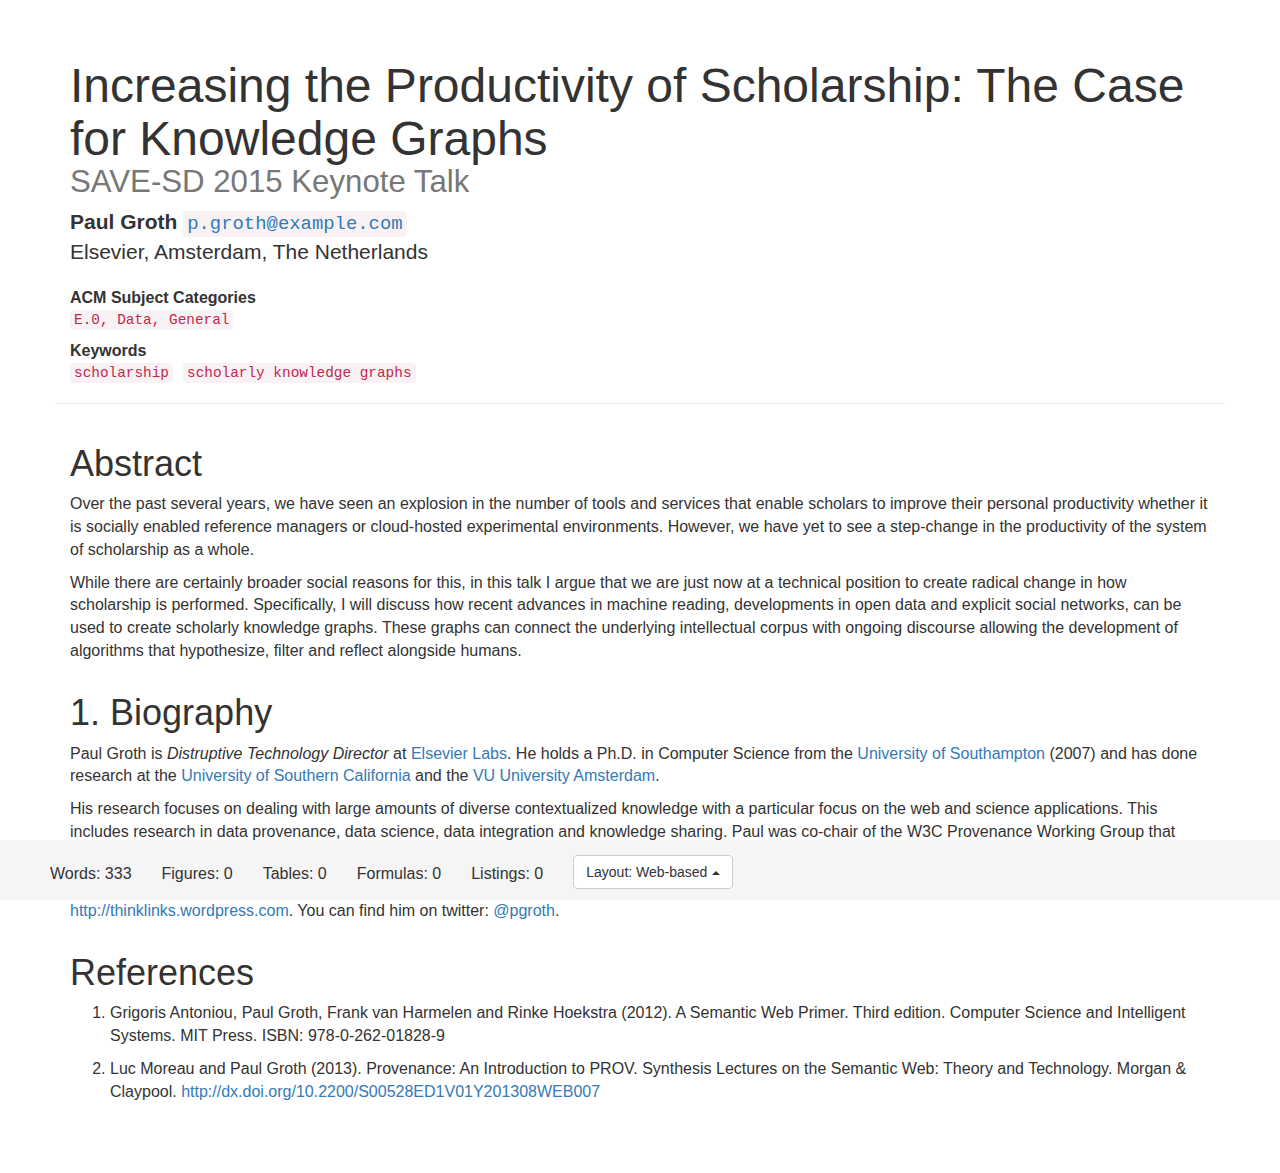
<file: project-files/dataset/groth-savesd2015.html>
<?xml version="1.0" encoding="UTF-8"?>
<?xml-model href="grammar/rash.rng" type="application/xml" schematypens="http://relaxng.org/ns/structure/1.0"?>
<html xmlns="http://www.w3.org/1999/xhtml" prefix="         schema: http://schema.org/         prism: http://prismstandard.org/namespaces/basic/2.0/         fabio: http://purl.org/spar/fabio/         cito: http://purl.org/spar/cito/         rash: http://cs.unibo.it/save-sd/rash/   dcterms: http://purl.org/dc/terms/">
    <head>
        <!-- Visualisation requirements (mandatory for optimal reading) -->
        <meta charset="UTF-8"/>
        <meta name="viewport" content="width=device-width, initial-scale=1"/>
        
        <link rel="stylesheet" href="css/bootstrap.min.css"/>
        <link rel="stylesheet" href="css/rash.css"/>
        
        <script src="js/jquery.min.js"><![CDATA[ ]]></script>
        <script src="js/bootstrap.min.js"><![CDATA[ ]]></script>
        <script src="js/rash.js"><![CDATA[ ]]></script>
        <!-- /END Visualisation requirements (mandatory for optimal reading) -->
        
        <!-- Metadata -->
        <title property="dcterms:title">Increasing the Productivity of Scholarship: The Case for Knowledge Graphs -- SAVE-SD 2015 Keynote Talk</title>
        
        <!-- Author's data (one or more) -->
        <meta about="mailto:p.groth@example.com" typeof="schema:Person" property="schema:name" name="dc.creator" content="Paul Groth"/>
        <meta about="mailto:p.groth@example.com" property="schema:email" content="p.groth@example.com"/>
        <link about="mailto:p.groth@example.com" property="schema:affiliation" href="#elsevier"/>
      
        <!-- Affiliations -->
        <meta about="#elsevier" typeof="schema:Organization" property="schema:name" content="Elsevier, Amsterdam, The Netherlands"/>
        
        <meta name="dcterms.subject" content="E.0,Data,General"/>
        <meta property="prism:keyword" content="scholarship"/>
        <meta property="prism:keyword" content="scholarly knowledge graphs"/>
        
        <script type="text/turtle"><![CDATA[
        
            @prefix fabio: <http://purl.org/spar/fabio/> . 
            @prefix dcterms: <http://purl.org/dc/terms/> .
            <> a fabio:WorkshopPaper ;
                dcterms:creator <http://orcid.org/0000-0003-0183-6910> .
            
        ]]></script>
   <script src="https://cdn.mathjax.org/mathjax/latest/MathJax.js?config=TeX-AMS-MML_HTMLorMML"><![CDATA[ ]]></script>

   <script type="application/ld+son" id="arabella.strange@york.com">[
  {
    "@context": "http://vitali.web.cs.unibo.it/twiki/pub/TechWeb16/context.json",
    "@type": "review",
    "@id": "review-arabella.strange@york.com",
    "article": {
      "@id": "",
      "eval": {
        "@id": "#review1-eval",
        "@type": "score",
        "status": "pso:accepted-for-publication",
        "author": "mailto:arabella.strange@york.com",
        "date": "Fri Jan 20 2017 00:52:27 GMT+0100 (CET)"
      }
    },
    "comments": [
      "#global",
      "#rating"
    ]
  },
  {
    "@context": "http://vitali.web.cs.unibo.it/twiki/pub/TechWeb16/context.json",
    "@type": "person",
    "@id": "mailto:arabella.strange@york.com",
    "name": "Arabella Strange",
    "as": {
      "@id": "#role1",
      "@type": "role",
      "role_type": "pro:chair",
      "in": ""
    }
  },
  {
    "@context": "http://vitali.web.cs.unibo.it/twiki/pub/TechWeb16/context.json",
    "@type": "comment",
    "@id": "#global",
    "text": "Final Judgement of Arabella",
    "author": "mailto:arabella.strange@york.com",
    "date": "Fri Jan 20 2017 00:52:27 GMT+0100 (CET)"
  },
  {
    "@context": "http://vitali.web.cs.unibo.it/twiki/pub/TechWeb16/context.json",
    "@type": "comment",
    "@id": "#rating",
    "text": 5,
    "author": "mailto:arabella.strange@york.com",
    "date": "Fri Jan 20 2017 00:52:27 GMT+0100 (CET)"
  }
  ]</script>

   <script type="application/ld+son" id="john.constantine@hell.com">[
  {
    "@context": "http://vitali.web.cs.unibo.it/twiki/pub/TechWeb16/context.json",
    "@type": "review",
    "@id": "review-john.constantine@hell.com",
    "article": {
      "@id": "",
      "eval": {
        "@id": "#review1-eval",
        "@type": "score",
        "status": "pso:accepted-for-publication",
        "author": "mailto:john.constantine@hell.com",
        "date": "Fri Jan 20 2017 00:58:12 GMT+0100 (CET)"
      }
    },
    "comments": [
      "#global",
      "#rating"
    ]
  },
  {
    "@context": "http://vitali.web.cs.unibo.it/twiki/pub/TechWeb16/context.json",
    "@type": "person",
    "@id": "mailto:john.constantine@hell.com",
    "name": "John Constantine",
    "as": {
      "@id": "#role1",
      "@type": "role",
      "role_type": "pro:chair",
      "in": ""
    }
  },
  {
    "@context": "http://vitali.web.cs.unibo.it/twiki/pub/TechWeb16/context.json",
    "@type": "comment",
    "@id": "#global",
    "text": "Final Judgement of John",
    "author": "mailto:john.constantine@hell.com",
    "date": "Fri Jan 20 2017 00:58:12 GMT+0100 (CET)"
  },
  {
    "@context": "http://vitali.web.cs.unibo.it/twiki/pub/TechWeb16/context.json",
    "@type": "comment",
    "@id": "#rating",
    "text": 5,
    "author": "mailto:john.constantine@hell.com",
    "date": "Fri Jan 20 2017 00:58:12 GMT+0100 (CET)"
  }
  ]</script>

   <script type="application/ld+son" id="vanessa.ives@hell.com">[
  {
    "@context": "http://vitali.web.cs.unibo.it/twiki/pub/TechWeb16/context.json",
    "@type": "review",
    "@id": "review-vanessa.ives@hell.com",
    "article": {
      "@id": "",
      "eval": {
        "@id": "#review1-eval",
        "@type": "score",
        "status": "pso:accepted-for-publication",
        "author": "mailto:john.constantine@hell.com",
        "date": "Fri Jan 20 2017 00:35:12 GMT+0100 (CET)"
      }
    },
    "comments": [
      "#global",
      "#rating"
    ]
  },
  {
    "@context": "http://vitali.web.cs.unibo.it/twiki/pub/TechWeb16/context.json",
    "@type": "person",
    "@id": "mailto:vanessa.ives@hell.com",
    "name": "Vanessa Ives",
    "as": {
      "@id": "#role1",
      "@type": "role",
      "role_type": "pro:reviewer",
      "in": ""
    }
  },
  {
    "@context": "http://vitali.web.cs.unibo.it/twiki/pub/TechWeb16/context.json",
    "@type": "comment",
    "@id": "#global",
    "text": "Final Judgement of Vanessa",
    "author": "mailto:vanessa.ives@hell.com",
    "date": "Fri Jan 20 2017 00:35:12 GMT+0100 (CET)"
  },
  {
    "@context": "http://vitali.web.cs.unibo.it/twiki/pub/TechWeb16/context.json",
    "@type": "comment",
    "@id": "#rating",
    "text": 4,
    "author": "mailto:vanessa.ives@hell.com",
    "date": "Fri Jan 20 2017 00:35:12 GMT+0100 (CET)"
  }
  ]</script>  

   <script type="application/ld+son" id="lyra.belacqua@ox.com">[
  {
    "@context": "http://vitali.web.cs.unibo.it/twiki/pub/TechWeb16/context.json",
    "@type": "review",
    "@id": "review-lyra.belacqua@ox.com",
    "article": {
      "@id": "",
      "eval": {
        "@id": "#review1-eval",
        "@type": "score",
        "status": "pso:accepted-for-publication",
        "author": "mailto:lyra.belacqua@ox.com",
        "date": "Fri Jan 20 2017 00:17:14 GMT+0100 (CET)"
      }
    },
    "comments": [
      "#global",
      "#rating"
    ]
  },
  {
    "@context": "http://vitali.web.cs.unibo.it/twiki/pub/TechWeb16/context.json",
    "@type": "person",
    "@id": "mailto:lyra.belacqua@ox.com",
    "name": "Lyra Belacqua",
    "as": {
      "@id": "#role1",
      "@type": "role",
      "role_type": "pro:reviewer",
      "in": ""
    }
  },
  {
    "@context": "http://vitali.web.cs.unibo.it/twiki/pub/TechWeb16/context.json",
    "@type": "comment",
    "@id": "#global",
    "text": "Final Judgement of Lyra",
    "author": "mailto:lyra.belacqua@ox.com",
    "date": "Fri Jan 20 2017 00:17:14 GMT+0100 (CET)"
  },
  {
    "@context": "http://vitali.web.cs.unibo.it/twiki/pub/TechWeb16/context.json",
    "@type": "comment",
    "@id": "#rating",
    "text": 5,
    "author": "mailto:lyra.belacqua@ox.com",
    "date": "Fri Jan 20 2017 00:17:14 GMT+0100 (CET)"
  }
  ]</script> 

   </head>
   <body>
       <!-- Abstract -->
       <section role="doc-abstract">
           <h1>Abstract</h1>
           <p>Over the past several years, we have seen an explosion in the number of tools and services that enable scholars to improve their personal productivity whether it is socially enabled reference managers or cloud-hosted experimental environments. However, we have yet to see a step-change in the productivity of the system of scholarship as a whole.</p> 
           <p>While there are certainly broader social reasons for this, in this talk I argue that we are just now at a technical position to create radical change in how scholarship is performed. Specifically, I will discuss how recent advances in machine reading, developments in open data and explicit social networks, can be used to create scholarly knowledge graphs. These graphs can connect the underlying intellectual corpus with ongoing discourse allowing the development of algorithms that hypothesize, filter and reflect alongside humans.</p>
       </section>
       
       <!-- BIO -->
       <section>
           <h1>Biography</h1>
           <p>Paul Groth is <em>Distruptive Technology Director</em> at <a href="http://www.elsevier.com">Elsevier Labs</a>. He holds a Ph.D. in Computer Science from the <a href="http://www.southampton.ac.uk/">University of Southampton</a> (2007) and has done research at the <a href="http://www.usc.edu/">University of Southern California</a> and the <a href="http://www.vu.nl">VU University Amsterdam</a>.</p> 
           <p>His research focuses on dealing with large amounts of diverse contextualized knowledge with a particular focus on the web and science applications. This includes research in data provenance, data science, data integration and knowledge sharing. Paul was co-chair of the W3C Provenance Working Group that created a standard for provenance interchange.</p> 
           <p>He is co-author of <em>Provenance: an Introduction to PROV</em> <a href="#prov"> </a>, <em>The Semantic Web Primer: 3rd Edition</em> <a href="#swprimer"> </a>, as well as numerous <a href="http://scholar.google.com/citations?user=0tHSHCIAAAAJ&amp;hl=en">academic articles</a>. He blogs at <a href="http://thinklinks.wordpress.com">http://thinklinks.wordpress.com</a>. You can find him on twitter: <a href="https://twitter.com/pgroth">@pgroth</a>.</p>
       </section>
       <section role="doc-bibliography">
           <h1>References</h1>
           <ul>
               <li id="prov" role="doc-biblioentry"><p>Luc Moreau and Paul Groth (2013). Provenance: An Introduction to PROV. Synthesis Lectures on the Semantic Web: Theory and Technology. Morgan &amp; Claypool. <a property="cito:cites" href="http://dx.doi.org/10.2200/S00528ED1V01Y201308WEB007">http://dx.doi.org/10.2200/S00528ED1V01Y201308WEB007</a></p></li>
               <li id="swprimer" role="doc-biblioentry"><p>Grigoris Antoniou, Paul Groth, Frank van Harmelen and Rinke Hoekstra (2012). A Semantic Web Primer. Third edition. Computer Science and Intelligent Systems. MIT Press. <span property="cito:cites" resource="urn:isbn:978-0-262-01828-9">ISBN: 978-0-262-01828-9</span></p></li>
           </ul>
       </section> 
    </body>
</html>
</file>
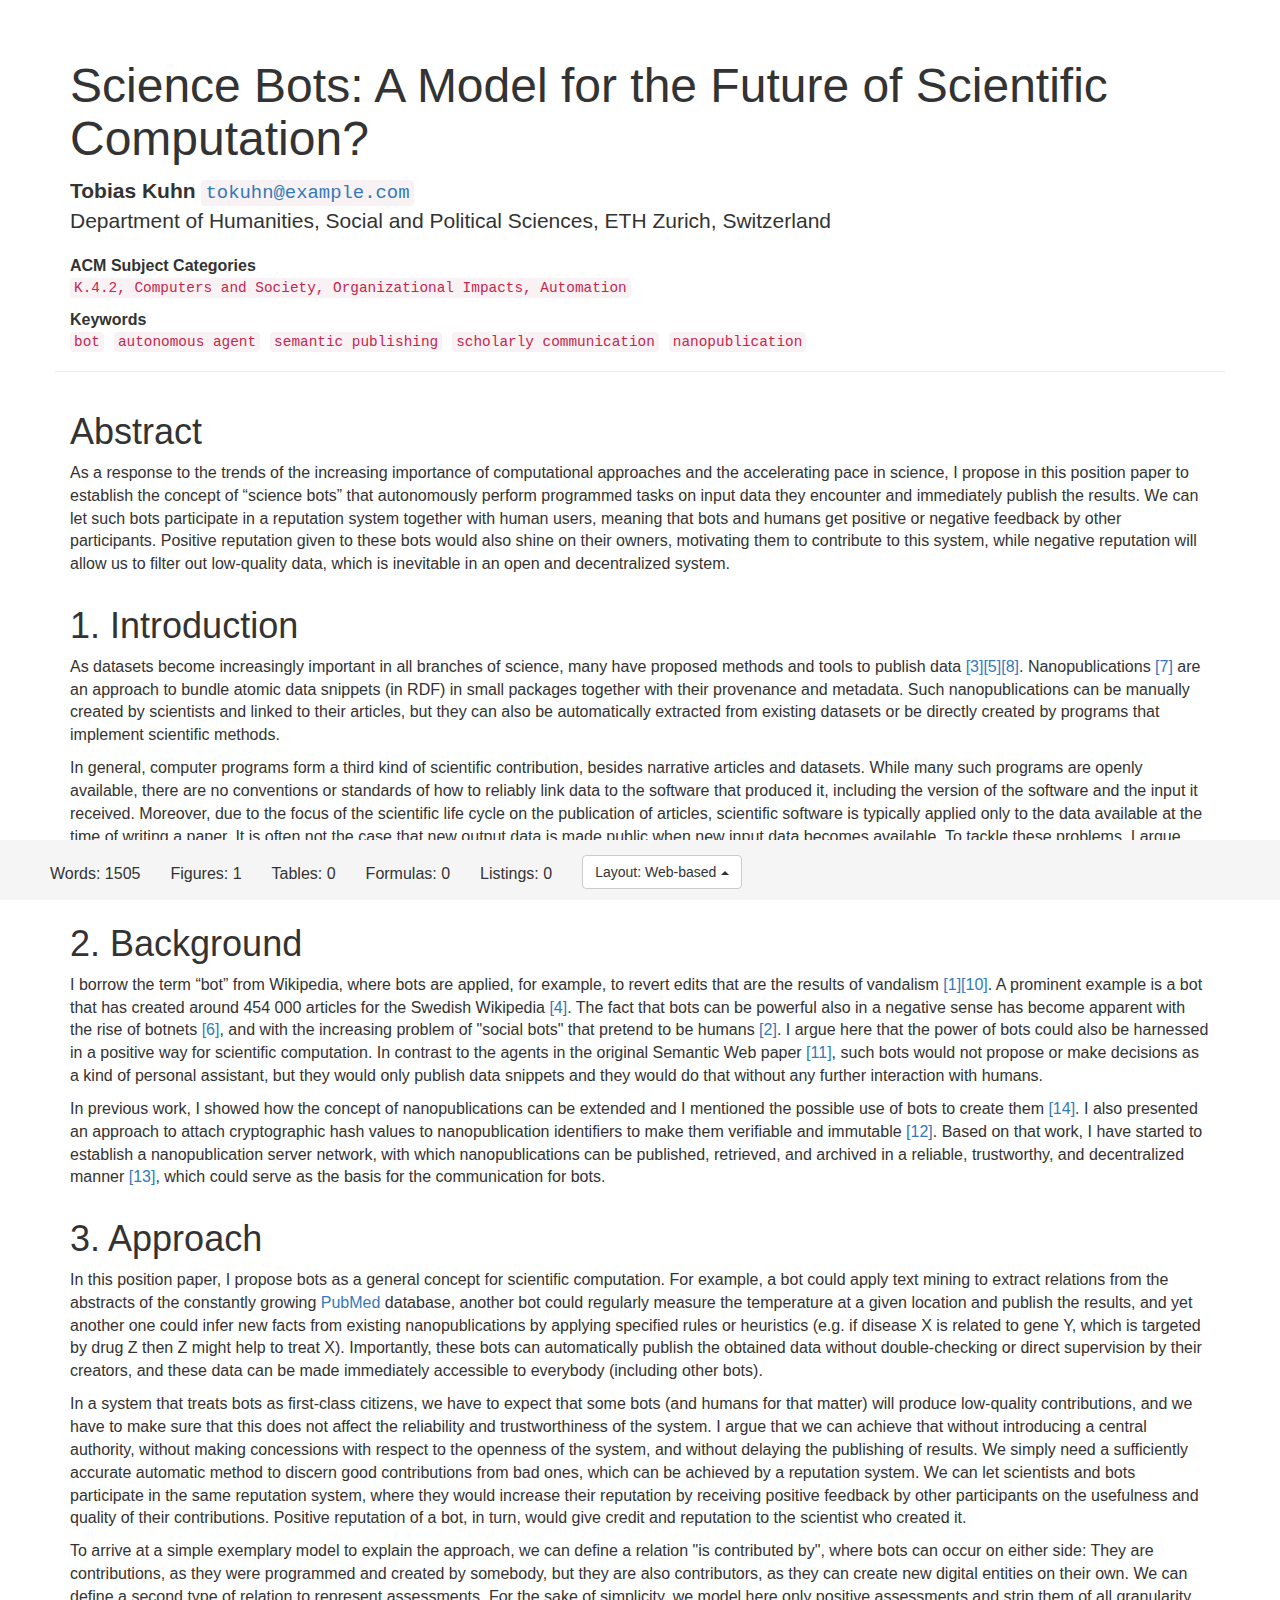
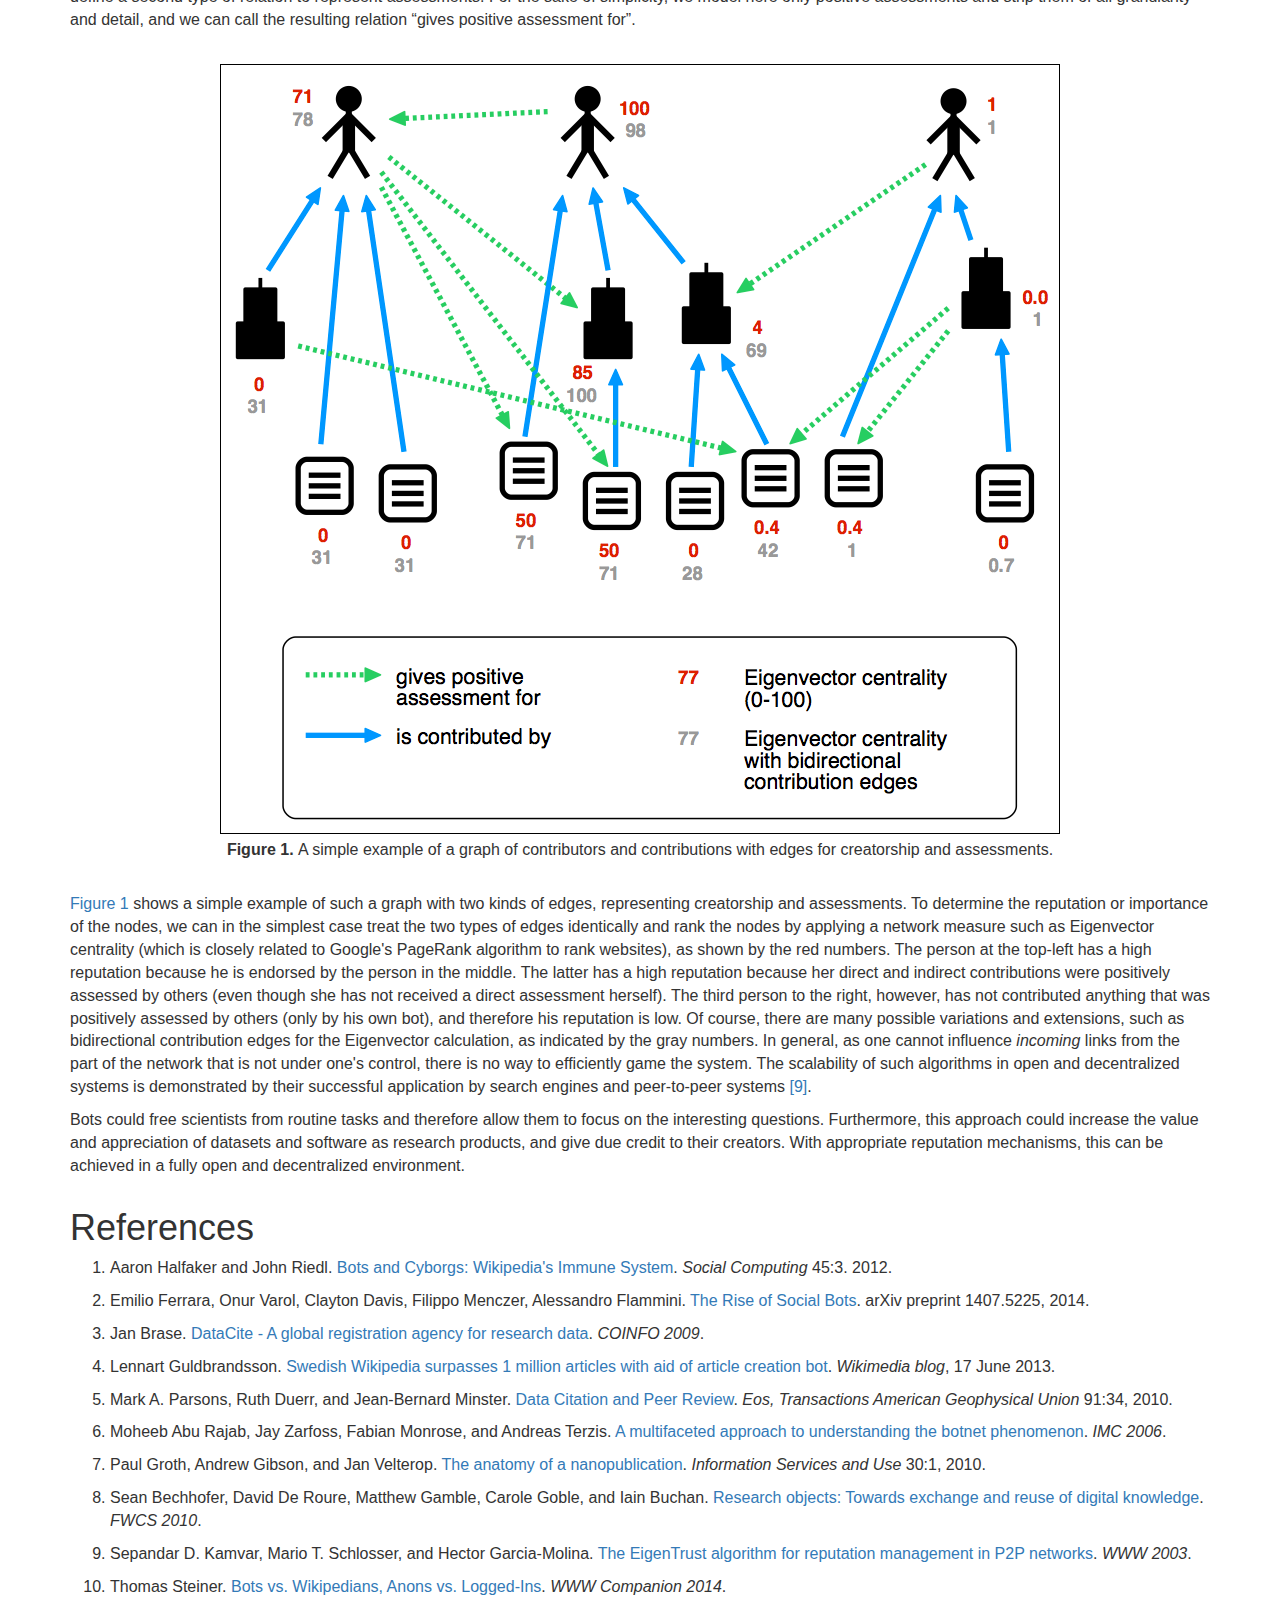
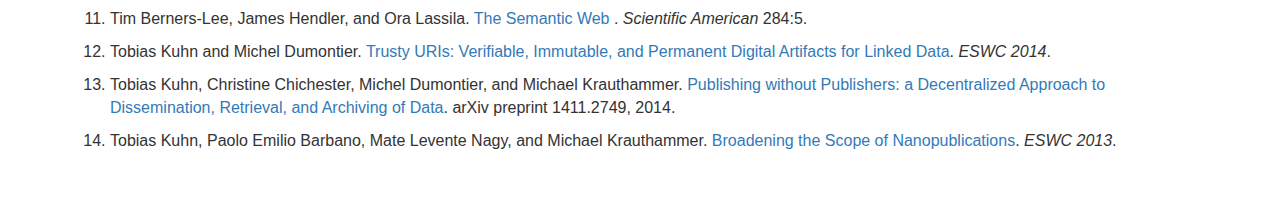
<file: project-files/dataset/kuhn-savesd2015.html>
<?xml version="1.0" encoding="UTF-8"?>
<?xml-model href="grammar/rash.rng" type="application/xml" schematypens="http://relaxng.org/ns/structure/1.0"?>
<html xmlns="http://www.w3.org/1999/xhtml" prefix="     schema: http://schema.org/     prism: http://prismstandard.org/namespaces/basic/2.0/     fabio: http://purl.org/spar/fabio/     cito: http://purl.org/spar/cito/     rash: http://cs.unibo.it/save-sd/rash/     dct: http://purl.org/dc/terms/     foaf: http://xmlns.com/foaf/0.1/     owl: http://www.w3.org/2002/07/owl#     pav: http://purl.org/pav/     orcid: http://orcid.org/" resource="#paper" typeof="fabio:ResearchPaper">

<head>

<!-- Visualisation requirements (mandatory for optimal reading) -->
<meta charset="UTF-8"/>
<meta name="viewport" content="width=device-width, initial-scale=1"/>
<link rel="stylesheet" href="css/bootstrap.min.css"/>
<link rel="stylesheet" href="css/rash.css"/>
<script src="js/jquery.min.js"><![CDATA[ ]]></script>
<script src="js/bootstrap.min.js"><![CDATA[ ]]></script>
<script src="js/rash.js"><![CDATA[ ]]></script>
<!-- /END Visualisation requirements (mandatory for optimal reading) -->

<title property="dct:title">Science Bots: A Model for the Future of Scientific Computation?</title>

  <meta about="mailto:tokuhn@example.com" property="schema:name" name="dc.creator" content="Tobias Kuhn"/>
  <meta about="mailto:tokuhn@example.com" property="schema:email" content="tokuhn@example.com"/>
  <link about="mailto:tokuhn@example.com" property="schema:affiliation" href="#ethz-gess"/>

<meta about="#ethz-gess" property="schema:name" content="Department of Humanities, Social and Political Sciences, ETH Zurich, Switzerland"/>

  <meta name="dcterms.subject" content="K.4.2,Computers and Society,Organizational Impacts,Automation"/>

<meta property="prism:keyword" content="bot"/>
<meta property="prism:keyword" content="autonomous agent"/>
<meta property="prism:keyword" content="semantic publishing"/>
<meta property="prism:keyword" content="scholarly communication"/>
<meta property="prism:keyword" content="nanopublication"/>

<!-- The graph of Figure 1 as RDF: -->
<script type="text/turtle"><![CDATA[

@prefix f: <#figure-graph.> .
@prefix xsd: <http://www.w3.org/2001/XMLSchema#> .

f:h1 a f:Scientist .
f:h2 a f:Scientist .
f:h3 a f:Scientist .
f:b1 a f:Bot .
f:b2 a f:Bot .
f:b3 a f:Bot .
f:b4 a f:Bot .
f:p1 a f:Publication .
f:p2 a f:Publication .
f:p3 a f:Publication .
f:p4 a f:Publication .
f:p5 a f:Publication .
f:p6 a f:Publication .
f:p7 a f:Publication .
f:p8 a f:Publication .
f:b1 f:is_contributed_by f:h1 .
f:p1 f:is_contributed_by f:h1 .
f:p2 f:is_contributed_by f:h1 .
f:p3 f:is_contributed_by f:h2 .
f:b2 f:is_contributed_by f:h2 .
f:p4 f:is_contributed_by f:b2 .
f:b3 f:is_contributed_by f:h2 .
f:p5 f:is_contributed_by f:b3 .
f:p6 f:is_contributed_by f:b3 .
f:p7 f:is_contributed_by f:h3 .
f:b4 f:is_contributed_by f:h3 .
f:p8 f:is_contributed_by f:b4 .
f:h1 f:gives_positive_assessment_for f:p3 .
f:h1 f:gives_positive_assessment_for f:p4 .
f:h1 f:gives_positive_assessment_for f:b2 .
f:b1 f:gives_positive_assessment_for f:p6 .
f:h2 f:gives_positive_assessment_for f:h1 .
f:h3 f:gives_positive_assessment_for f:b3 .
f:b4 f:gives_positive_assessment_for f:p6 .
f:b4 f:gives_positive_assessment_for f:p7 .
f:h1 f:hasEigenvectorCentrality1 "0.7166660043826251"^^xsd:double .
f:h2 f:hasEigenvectorCentrality1 "1.0"^^xsd:double .
f:h3 f:hasEigenvectorCentrality1 "4.402779740144121E-5"^^xsd:double .
f:b1 f:hasEigenvectorCentrality1 "0.0"^^xsd:double .
f:b2 f:hasEigenvectorCentrality1 "0.8815492239924765"^^xsd:double .
f:b3 f:hasEigenvectorCentrality1 "2.0605421872848823E-4"^^xsd:double .
f:b4 f:hasEigenvectorCentrality1 "7.166640712755906E-7"^^xsd:double .
f:p1 f:hasEigenvectorCentrality1 "0.0"^^xsd:double .
f:p2 f:hasEigenvectorCentrality1 "0.0"^^xsd:double .
f:p3 f:hasEigenvectorCentrality1 "0.5135826653947415"^^xsd:double .
f:p4 f:hasEigenvectorCentrality1 "0.5135826653947415"^^xsd:double .
f:p5 f:hasEigenvectorCentrality1 "0.0"^^xsd:double .
f:p6 f:hasEigenvectorCentrality1 "7.950768076064854E-6"^^xsd:double .
f:p7 f:hasEigenvectorCentrality1 "7.2341040047892564E-6"^^xsd:double .
f:p8 f:hasEigenvectorCentrality1 "0.0"^^xsd:double .
f:h1 f:hasEigenvectorCentrality2 "0.7764413179101131"^^xsd:double .
f:h2 f:hasEigenvectorCentrality2 "0.9755531435645168"^^xsd:double .
f:h3 f:hasEigenvectorCentrality2 "0.01478213369166307"^^xsd:double .
f:b1 f:hasEigenvectorCentrality2 "0.3140149996344796"^^xsd:double .
f:b2 f:hasEigenvectorCentrality2 "1.0"^^xsd:double .
f:b3 f:hasEigenvectorCentrality2 "0.692221241940225"^^xsd:double .
f:b4 f:hasEigenvectorCentrality2 "0.01185513160704797"^^xsd:double .
f:p1 f:hasEigenvectorCentrality2 "0.3140149996344796"^^xsd:double .
f:p2 f:hasEigenvectorCentrality2 "0.3140149996344796"^^xsd:double .
f:p3 f:hasEigenvectorCentrality2 "0.7100122119572287"^^xsd:double .
f:p4 f:hasEigenvectorCentrality2 "0.7183004880836049"^^xsd:double .
f:p5 f:hasEigenvectorCentrality2 "0.28382680515752956"^^xsd:double .
f:p6 f:hasEigenvectorCentrality2 "0.41722114888842676"^^xsd:double .
f:p7 f:hasEigenvectorCentrality2 "0.01478213369166307"^^xsd:double .
f:p8 f:hasEigenvectorCentrality2 "0.006579641868457231"^^xsd:double .

]]></script>

<script src="https://cdn.mathjax.org/mathjax/latest/MathJax.js?config=TeX-AMS-MML_HTMLorMML"><![CDATA[ ]]></script>

<script type="application/ld+son" id="jessica.jones@alias.com">[
	{
		"@context": "http://vitali.web.cs.unibo.it/twiki/pub/TechWeb16/context.json",
		"@type": "review",
		"@id": "review-jessica.jones@alias.com",
		"article": {
			"@id": "",
			"eval": {
				"@id": "#review1-eval",
				"@type": "score",
				"status": "pso:rejected-for-publication",
				"author": "mailto:jessica.jones@alias.com",
				"date": "Mon Jan 2 2017 11:59:21 GMT+0100 (CET)"
			}
		},
		"comments": [
			"#global",
			"#rating"
		]
	},
	{
		"@context": "http://vitali.web.cs.unibo.it/twiki/pub/TechWeb16/context.json",
		"@type": "person",
		"@id": "mailto:jessica.jones@alias.com",
		"name": "Jessica Jones",
		"as": {
			"@id": "#role1",
			"@type": "role",
			"role_type": "pro:chair",
			"in": ""
		}
	},
	{
		"@context": "http://vitali.web.cs.unibo.it/twiki/pub/TechWeb16/context.json",
		"@type": "comment",
		"@id": "#global",
		"text": "Final judgment of Jessica",
		"author": "mailto:jessica.jones@alias.com",
		"date": "Mon Jan 2 2017 11:59:21 GMT+0100 (CET)"
	},
	{
		"@context": "http://vitali.web.cs.unibo.it/twiki/pub/TechWeb16/context.json",
		"@type": "comment",
		"@id": "#rating",
		"text": 2,
		"author": "mailto:jessica.jones@alias.com",
		"date": "Mon Jan 2 2017 11:59:21 GMT+0100 (CET)"
	}
]</script>

<script type="application/ld+son" id="vanessa.ives@hell.com">[
	{
		"@context": "http://vitali.web.cs.unibo.it/twiki/pub/TechWeb16/context.json",
		"@type": "review",
		"@id": "review-vanessa.ives@hell.com",
		"article": {
			"@id": "",
			"eval": {
				"@id": "#review1-eval",
				"@type": "score",
				"status": "pso:rejected-for-publication",
				"author": "mailto:vanessa.ives@hell.com",
				"date": "Thu Jan 5 2017 00:59:23 GMT+0100 (CET)"
			}
		},
		"comments": [
			"#global",
			"#rating"
		]
	},
	{
		"@context": "http://vitali.web.cs.unibo.it/twiki/pub/TechWeb16/context.json",
		"@type": "person",
		"@id": "mailto:vanessa.ives@hell.com",
		"name": "Vanessa Ives",
		"as": {
			"@id": "#role1",
			"@type": "role",
			"role_type": "pro:chair",
			"in": ""
		}
	},
	{
		"@context": "http://vitali.web.cs.unibo.it/twiki/pub/TechWeb16/context.json",
		"@type": "comment",
		"@id": "#global",
		"text": "Final judgment of Vanessa",
		"author": "mailto:vanessa.ives@hell.com",
		"date": "Thu Jan 5 2017 00:59:23 GMT+0100 (CET)"
	},
	{
		"@context": "http://vitali.web.cs.unibo.it/twiki/pub/TechWeb16/context.json",
		"@type": "comment",
		"@id": "#rating",
		"text": 2,
		"author": "mailto:vanessa.ives@hell.com",
		"date": "Thu Jan 5 2017 00:59:23 GMT+0100 (CET)"
	}
]</script>


<script type="application/ld+son" id="fabio.vitali@unibo.it">[
	{
		"@context": "http://vitali.web.cs.unibo.it/twiki/pub/TechWeb16/context.json",
		"@type": "review",
		"@id": "review-fabio.vitali@unibo.it",
		"article": {
			"@id": "",
			"eval": {
				"@id": "#review1-eval",
				"@type": "score",
				"status": "pso:rejected-for-publication",
				"author": "mailto:fabio.vitali@unibo.it",
				"date": "Thu Jan 12 2017 13:22:59 GMT+0100 (CET)"
			}
		},
		"comments": [
			"#global",
			"#rating"
		]
	},
	{
		"@context": "http://vitali.web.cs.unibo.it/twiki/pub/TechWeb16/context.json",
		"@type": "person",
		"@id": "mailto:fabio.vitali@unibo.it",
		"name": "Fabio Vitali",
		"as": {
			"@id": "#role1",
			"@type": "role",
			"role_type": "pro:chair",
			"in": ""
		}
	},
	{
		"@context": "http://vitali.web.cs.unibo.it/twiki/pub/TechWeb16/context.json",
		"@type": "comment",
		"@id": "#global",
		"text": "Final judgment of Fabio",
		"author": "mailto:fabio.vitali@unibo.it",
		"date": "Thu Jan 12 2017 13:22:59 GMT+0100 (CET)"
	},
	{
		"@context": "http://vitali.web.cs.unibo.it/twiki/pub/TechWeb16/context.json",
		"@type": "comment",
		"@id": "#rating",
		"text": 0,
		"author": "mailto:fabio.vitali@unibo.it",
		"date": "Thu Jan 12 2017 13:22:59 GMT+0100 (CET)"
	}
]</script>


<script type="application/ld+son" id="silvio.peroni@unibo.it">[
	{
		"@context": "http://vitali.web.cs.unibo.it/twiki/pub/TechWeb16/context.json",
		"@type": "review",
		"@id": "review-silvio.peroni@unibo.it",
		"article": {
			"@id": "",
			"eval": {
				"@id": "#review1-eval",
				"@type": "score",
				"status": "pso:rejected-for-publication",
				"author": "mailto:silvio.peroni@unibo.it",
				"date": "Mon Jan 16 2017 10:05:23 GMT+0100 (CET)"
			}
		},
		"comments": [
			"#global",
			"#rating"
		]
	},
	{
		"@context": "http://vitali.web.cs.unibo.it/twiki/pub/TechWeb16/context.json",
		"@type": "person",
		"@id": "mailto:silvio.peroni@unibo.it",
		"name": "Silvio Peroni",
		"as": {
			"@id": "#role1",
			"@type": "role",
			"role_type": "pro:reviewer",
			"in": ""
		}
	},
	{
		"@context": "http://vitali.web.cs.unibo.it/twiki/pub/TechWeb16/context.json",
		"@type": "comment",
		"@id": "#global",
		"text": "Final judgment of Silvio",
		"author": "mailto:silvio.peroni@unibo.it",
		"date": "Mon Jan 16 2017 10:05:23 GMT+0100 (CET)"
	},
	{
		"@context": "http://vitali.web.cs.unibo.it/twiki/pub/TechWeb16/context.json",
		"@type": "comment",
		"@id": "#rating",
		"text": 2,
		"author": "mailto:silvio.peroni@unibo.it",
		"date": "Mon Jan 16 2017 10:05:23 GMT+0100 (CET)"
	}
]</script>

<script type="application/ld+son" id="arabella.strange@york.com">[
	{
		"@context": "http://vitali.web.cs.unibo.it/twiki/pub/TechWeb16/context.json",
		"@type": "review",
		"@id": "review-arabella.strange@york.com",
		"article": {
			"@id": "",
			"eval": {
				"@id": "#review1-eval",
				"@type": "score",
				"status": "pso:rejected-for-publication",
				"author": "mailto:arabella.strange@york.com",
				"date": "Thu Jan 19 2017 16:02:53 GMT+0100 (CET)"
			}
		},
		"comments": [
			"#global",
			"#rating"
		]
	},
	{
		"@context": "http://vitali.web.cs.unibo.it/twiki/pub/TechWeb16/context.json",
		"@type": "person",
		"@id": "mailto:arabella.strange@york.com",
		"name": "Arabella Strange",
		"as": {
			"@id": "#role1",
			"@type": "role",
			"role_type": "pro:reviewer",
			"in": ""
		}
	},
	{
		"@context": "http://vitali.web.cs.unibo.it/twiki/pub/TechWeb16/context.json",
		"@type": "comment",
		"@id": "#global",
		"text": "Final judgment of Arabella",
		"author": "mailto:arabella.strange@york.com",
		"date": "Thu Jan 19 2017 16:02:53 GMT+0100 (CET)"
	},
	{
		"@context": "http://vitali.web.cs.unibo.it/twiki/pub/TechWeb16/context.json",
		"@type": "comment",
		"@id": "#rating",
		"text": 1,
		"author": "mailto:arabella.strange@york.com",
		"date": "Thu Jan 19 2017 16:02:53 GMT+0100 (CET)"
	}
]</script>

<script type="application/ld+son" id="jessica.jones@alias.com">[
	{
		"@context": "http://vitali.web.cs.unibo.it/twiki/pub/TechWeb16/context.json",
		"@type": "decision",
		"@id": "decision-jessica.jones@alias.com",
		"article": {
			"@id": "",
			"eval": {
				"@context": "easyrash.json",
				"@id": "decision-jessica.jones@alias.com-eval",
				"@type": "score",
				"status": "pso:rejected-for-publication",
				"author": "mailto:jessica.jones@alias.com",
				"date": "Tue Jan 17 2017 09:57:09 GMT+0100 (CET)"
			}
		}
	},
	{
		"@context": "http://vitali.web.cs.unibo.it/twiki/pub/TechWeb16/context.json",
		"@type": "person",
		"@id": "mailto:jessica.jones@alias.com",
		"name": "Jessica Jones",
		"as": {
			"@id": "#role1",
			"@type": "role",
			"role_type": "pro:chair",
			"in": ""
		}
	}
]</script>

</head>

  <body property="pav:authoredBy" resource="mailto:tokuhn@example.com">

<section id="SectionAbstract" role="doc-abstract"><h1>Abstract</h1><p>
As a response to the trends of the increasing importance of computational approaches and the accelerating pace in science, I propose in this position paper to establish the concept of <q>science bots</q> that autonomously perform programmed tasks on input data they encounter and immediately publish the results. We can let such bots participate in a reputation system together with human users, meaning that bots and humans get positive or negative feedback by other participants. Positive reputation given to these bots would also shine on their owners, motivating them to contribute to this system, while negative reputation will allow us to filter out low-quality data, which is inevitable in an open and decentralized system.
</p></section>

<section><h1>Introduction</h1>

<p>
As datasets become increasingly important in all branches of science, many have proposed methods and tools to publish data <a property="cito:citesAsRelated" href="#brase2009coinfo"> </a><a property="cito:citesAsRelated" href="#parsons2010eos"> </a><a property="cito:citesAsRelated" href="#bechhofer2010fwcs"> </a>.
Nanopublications <a property="cito:citesAsAuthority" href="#groth2010isu"> </a> are an approach to bundle atomic data snippets (in RDF) in small packages together with their provenance and metadata. Such nanopublications can be manually created by scientists and linked to their articles, but they can also be automatically extracted from existing datasets or be directly created by programs that implement scientific methods.
</p>

<p>
In general, computer programs form a third kind of scientific contribution, besides narrative articles and datasets. While many such programs are openly available, there are no conventions or standards of how to reliably link data to the software that produced it, including the version of the software and the input it received.
Moreover, due to the focus of the scientific life cycle on the publication of articles, scientific software is typically applied only to the data available at the time of writing a paper. It is often not the case that new output data is made public when new input data becomes available.
To tackle these problems, I argue that we can encapsulate certain types of scientific algorithms as small independent agents that take inputs of a given type and produce, for example, nanopublications, and they could do this in a real-time and automatic manner as new input data becomes available.
</p>

</section>

<section><h1>Background</h1>

<p>I borrow the term <q>bot</q> from Wikipedia, where bots are applied, for example, to revert edits that are the results of vandalism <a property="cito:credits" href="#halfaker2012sc"> </a><a property="cito:credits" href="#steiner2014wwwc"> </a>.
A prominent example is a bot that has created around 454 000 articles for the Swedish Wikipedia <a property="cito:citesAsRelated" href="#guldbrandsson2013wikimedia"> </a>.
The fact that bots can be powerful also in a negative sense has become apparent with the rise of botnets <a property="cito:citesAsRelated" href="#abu2006sigcomm"> </a>, and with the increasing problem of "social bots" that pretend to be humans <a property="cito:citesAsRelated" href="#ferrara2014rise"> </a>.
I argue here that the power of bots could also be harnessed in a positive way for scientific computation.
In contrast to the agents in the original Semantic Web paper <a property="cito:citesAsRelated" href="#bernerslee2003sa"> </a>, such bots would not propose or make decisions as a kind of personal assistant, but they would only publish data snippets and they would do that without any further interaction with humans.
</p>

<p>
In previous work, I showed how the concept of nanopublications can be extended and I mentioned the possible use of bots to create them <a property="cito:extends" href="#kuhn2013eswc"> </a>.
I also presented an approach to attach cryptographic hash values to nanopublication identifiers to make them verifiable and immutable <a property="cito:extends" href="#kuhn2014eswc"> </a>.
Based on that work, I have started to establish a nanopublication server network, with which nanopublications can be published, retrieved, and archived in a reliable, trustworthy, and decentralized manner <a property="cito:extends" href="#kuhn2014publishing"> </a>, which could serve as the basis for the communication for bots.
</p>

</section>

<section><h1>Approach</h1>

<p>
In this position paper, I propose bots as a general concept for scientific computation. For example, a bot could apply text mining to extract relations from the abstracts of the constantly growing <a href="http://www.ncbi.nlm.nih.gov/pubmed">PubMed</a> database, another bot could regularly measure the temperature at a given location and publish the results, and yet another one could infer new facts from existing nanopublications by applying specified rules or heuristics (e.g. if disease X is related to gene Y, which is targeted by drug Z then Z might help to treat X).
Importantly, these bots can automatically publish the obtained data without double-checking or direct supervision by their creators, and these data can be made immediately accessible to everybody (including other bots).
</p>

<p>
In a system that treats bots as first-class citizens, we have to expect that some bots (and humans for that matter) will produce low-quality contributions, and we have to make sure that this does not affect the reliability and trustworthiness of the system. I argue that we can achieve that without introducing a central authority, without making concessions with respect to the openness of the system, and without delaying the publishing of results. We simply need a sufficiently accurate automatic method to discern good contributions from bad ones, which can be achieved by a reputation system.
We can let scientists and bots participate in the same reputation system, where they would increase their reputation by receiving positive feedback by other participants on the usefulness and quality of their contributions. Positive reputation of a bot, in turn, would give credit and reputation to the scientist who created it.
</p>

<p>
To arrive at a simple exemplary model to explain the approach, we can define a relation "is contributed by", where bots can occur on either side: They are contributions, as they were programmed and created by somebody, but they are also contributors, as they can create new digital entities on their own.
We can define a second type of relation to represent assessments. For the sake of simplicity, we model here only positive assessments and strip them of all granularity and detail, and we can call the resulting relation <q>gives positive assessment for</q>.
</p>

<figure id="figure-graph">
<p>
<img src="img/graph.png" alt="Graph of contributors and contributions"/>
</p>
<figcaption>
A simple example of a graph of contributors and contributions with edges for creatorship and assessments.
</figcaption>
</figure>

<p>
<a href="#figure-graph"> </a> shows a simple example of such a graph with two kinds of edges, representing creatorship and assessments. To determine the reputation or importance of the nodes, we can in the simplest case treat the two types of edges identically and rank the nodes by applying a network measure such as Eigenvector centrality (which is closely related to Google's PageRank algorithm to rank websites), as shown by the red numbers.
The person at the top-left has a high reputation because he is endorsed by the person in the middle. The latter has a high reputation because her direct and indirect contributions were positively assessed by others (even though she has not received a direct assessment herself). The third person to the right, however, has not contributed anything that was positively assessed by others (only by his own bot), and therefore his reputation is low.
Of course, there are many possible variations and extensions, such as bidirectional contribution edges for the Eigenvector calculation, as indicated by the gray numbers. In general, as one cannot influence <em>incoming</em> links from the part of the network that is not under one's control, there is no way to efficiently game the system. The scalability of such algorithms in open and decentralized systems is demonstrated by their successful application by search engines and peer-to-peer systems <a property="cito:citesAsRelated" href="#kamvar2003www"> </a>.
</p>

<p>
Bots could free scientists from routine tasks and therefore allow them to focus on the interesting questions. Furthermore, this approach could increase the value and appreciation of datasets and software as research products, and give due credit to their creators. With appropriate reputation mechanisms, this can be achieved in a fully open and decentralized environment.
</p>

</section>

<section id="SectionReferences" role="doc-bibliography"><h1>References</h1><ul>

<li id="kuhn2014eswc" resource="#kuhn2014eswc" typeof="fabio:ResearchPaper" role="doc-biblioentry"><p>
<span property="pav:authoredBy" typeof="foaf:Person" resource="orcid:0000-0002-1267-0234"><span property="foaf:name">Tobias Kuhn</span></span> and
<span property="pav:authoredBy" typeof="foaf:Person" resource="orcid:0000-0003-4727-9435"><span property="foaf:name">Michel Dumontier</span></span>.
<a property="owl:sameAs" href="http://dx.doi.org/10.1007/978-3-319-07443-6_27"><span property="dct:title">Trusty URIs: Verifiable, Immutable, and Permanent Digital Artifacts for Linked Data</span></a>.
<em>ESWC 2014</em>.
</p></li>

<li id="halfaker2012sc" resource="#halfaker2012sc" typeof="fabio:ResearchPaper" role="doc-biblioentry"><p>
<span property="pav:authoredBy" typeof="foaf:Person"><span property="foaf:name">Aaron Halfaker</span></span> and
<span property="pav:authoredBy" typeof="foaf:Person"><span property="foaf:name">John Riedl</span></span>.
<a property="owl:sameAs" href="http://dx.doi.org/10.1109/MC.2012.82"><span property="dct:title">Bots and Cyborgs: Wikipedia's Immune System</span></a>.
<em>Social Computing</em> 45:3. 2012.
</p></li>

<li id="steiner2014wwwc" resource="#steiner2014wwwc" typeof="fabio:ResearchPaper" role="doc-biblioentry"><p>
<span property="pav:authoredBy" typeof="foaf:Person"><span property="foaf:name">Thomas Steiner</span></span>.
<a property="owl:sameAs" href="http://dx.doi.org/10.1145/2567948.2576948"><span property="dct:title">Bots vs. Wikipedians, Anons vs. Logged-Ins</span></a>.
<em>WWW Companion 2014</em>.
</p></li>

<li id="abu2006sigcomm" resource="#abu2006sigcomm" typeof="fabio:ResearchPaper" role="doc-biblioentry"><p>
<span property="pav:authoredBy" typeof="foaf:Person"><span property="foaf:name">Moheeb Abu Rajab</span></span>,
<span property="pav:authoredBy" typeof="foaf:Person"><span property="foaf:name">Jay Zarfoss</span></span>,
<span property="pav:authoredBy" typeof="foaf:Person"><span property="foaf:name">Fabian Monrose</span></span>, and
<span property="pav:authoredBy" typeof="foaf:Person"><span property="foaf:name">Andreas Terzis</span></span>.
<a property="owl:sameAs" href="http://dx.doi.org/10.1145/1177080.1177086"><span property="dct:title">A multifaceted approach to understanding the botnet phenomenon</span></a>.
<em>IMC 2006</em>.
</p></li>

<li id="ferrara2014rise" resource="#ferrara2014rise" typeof="fabio:ResearchPaper" role="doc-biblioentry"><p>
<span property="pav:authoredBy" typeof="foaf:Person"><span property="foaf:name">Emilio Ferrara</span></span>,
<span property="pav:authoredBy" typeof="foaf:Person"><span property="foaf:name">Onur Varol</span></span>,
<span property="pav:authoredBy" typeof="foaf:Person"><span property="foaf:name">Clayton Davis</span></span>,
<span property="pav:authoredBy" typeof="foaf:Person"><span property="foaf:name">Filippo Menczer</span></span>,
<span property="pav:authoredBy" typeof="foaf:Person"><span property="foaf:name">Alessandro Flammini</span></span>.
<a property="owl:sameAs" href="http://arxiv.org/pdf/1407.5225"><span property="dct:title">The Rise of Social Bots</span></a>.
arXiv preprint 1407.5225, 2014.
</p></li>

<li id="groth2010isu" resource="#groth2010isu" typeof="fabio:ResearchPaper" role="doc-biblioentry"><p>
<span property="pav:authoredBy" typeof="foaf:Person"><span property="foaf:name">Paul Groth</span></span>,
<span property="pav:authoredBy" typeof="foaf:Person"><span property="foaf:name">Andrew Gibson</span></span>, and
<span property="pav:authoredBy" typeof="foaf:Person"><span property="foaf:name">Jan Velterop</span></span>.
<a property="owl:sameAs" href="http://dx.doi.org/10.3233/ISU-2010-0613"><span property="dct:title">The anatomy of a nanopublication</span></a>.
<em>Information Services and Use</em> 30:1, 2010.
</p></li>

<li id="kuhn2013eswc" resource="#kuhn2013eswc" typeof="fabio:ResearchPaper" role="doc-biblioentry"><p>
<span property="pav:authoredBy" typeof="foaf:Person" resource="orcid:0000-0002-1267-0234"><span property="foaf:name">Tobias Kuhn</span></span>,
<span property="pav:authoredBy" typeof="foaf:Person"><span property="foaf:name">Paolo Emilio Barbano</span></span>,
<span property="pav:authoredBy" typeof="foaf:Person"><span property="foaf:name">Mate Levente Nagy</span></span>, and
<span property="pav:authoredBy" typeof="foaf:Person"><span property="foaf:name">Michael Krauthammer</span></span>.
<a property="owl:sameAs" href="http://dx.doi.org/10.1007/978-3-642-38288-8_33"><span property="dct:title">Broadening the Scope of Nanopublications</span></a>.
<em>ESWC 2013</em>.
</p></li>

<li id="kuhn2014publishing" resource="#kuhn2014publishing" typeof="fabio:ResearchPaper" role="doc-biblioentry"><p>
<span property="pav:authoredBy" typeof="foaf:Person" resource="orcid:0000-0002-1267-0234"><span property="foaf:name">Tobias Kuhn</span></span>,
<span property="pav:authoredBy" typeof="foaf:Person" resource="orcid:0000-0001-6818-334X"><span property="foaf:name">Christine Chichester</span></span>,
<span property="pav:authoredBy" typeof="foaf:Person" resource="orcid:0000-0003-4727-9435"><span property="foaf:name">Michel Dumontier</span></span>, and
<span property="pav:authoredBy" typeof="foaf:Person"><span property="foaf:name">Michael Krauthammer</span></span>.
<a property="owl:sameAs" href="http://arxiv.org/abs/1411.2749"><span property="dct:title">Publishing without Publishers: a Decentralized Approach to Dissemination, Retrieval, and Archiving of Data</span></a>.
arXiv preprint 1411.2749, 2014.
</p></li>

<li id="parsons2010eos" resource="#parsons2010eos" typeof="fabio:ResearchPaper" role="doc-biblioentry"><p>
<span property="pav:authoredBy" typeof="foaf:Person"><span property="foaf:name">Mark A. Parsons</span></span>,
<span property="pav:authoredBy" typeof="foaf:Person"><span property="foaf:name">Ruth Duerr</span></span>, and
<span property="pav:authoredBy" typeof="foaf:Person"><span property="foaf:name">Jean-Bernard Minster</span></span>.
<a property="owl:sameAs" href="http://dx.doi.org/10.1029/2010EO340001"><span property="dct:title">Data Citation and Peer Review</span></a>.
<em>Eos, Transactions American Geophysical Union</em> 91:34, 2010.
</p></li>

<li id="brase2009coinfo" resource="#brase2009coinfo" typeof="fabio:ResearchPaper" role="doc-biblioentry"><p>
<span property="pav:authoredBy" typeof="foaf:Person"><span property="foaf:name">Jan Brase</span></span>.
<a property="owl:sameAs" href="http://dx.doi.org/10.1109/COINFO.2009.66"><span property="dct:title">DataCite - A global registration agency for research data</span></a>.
<em>COINFO 2009</em>.
</p></li>

<li id="bechhofer2010fwcs" resource="#bechhofer2010fwcs" typeof="fabio:ResearchPaper" role="doc-biblioentry"><p>
<span property="pav:authoredBy" typeof="foaf:Person"><span property="foaf:name">Sean Bechhofer</span></span>,
<span property="pav:authoredBy" typeof="foaf:Person"><span property="foaf:name">David De Roure</span></span>,
<span property="pav:authoredBy" typeof="foaf:Person"><span property="foaf:name">Matthew Gamble</span></span>,
<span property="pav:authoredBy" typeof="foaf:Person"><span property="foaf:name">Carole Goble</span></span>, and
<span property="pav:authoredBy" typeof="foaf:Person"><span property="foaf:name">Iain Buchan</span></span>.
<a property="owl:sameAs" href="http://imageweb.zoo.ox.ac.uk/pub/2010/Proceedings/FWCS2010/05/Paper5.pdf"><span property="dct:title">Research objects: Towards exchange and reuse of digital knowledge</span></a>.
<em>FWCS 2010</em>.
</p></li>

<li id="guldbrandsson2013wikimedia" resource="#guldbrandsson2013wikimedia" typeof="fabio:ResearchPaper" role="doc-biblioentry"><p>
<span property="pav:authoredBy" typeof="foaf:Person"><span property="foaf:name">Lennart Guldbrandsson</span></span>.
<a property="owl:sameAs" href="http://blog.wikimedia.org/2013/06/17/swedish-wikipedia-1-million-articles/"><span property="dct:title">Swedish Wikipedia surpasses 1 million articles with aid of article creation bot</span></a>.
<em>Wikimedia blog</em>, 17 June 2013.
</p></li>

<li id="kamvar2003www" resource="#kamvar2003www" typeof="fabio:ResearchPaper" role="doc-biblioentry"><p>
<span property="pav:authoredBy" typeof="foaf:Person"><span property="foaf:name">Sepandar D. Kamvar</span></span>,
<span property="pav:authoredBy" typeof="foaf:Person"><span property="foaf:name">Mario T. Schlosser</span></span>, and
<span property="pav:authoredBy" typeof="foaf:Person"><span property="foaf:name">Hector Garcia-Molina</span></span>.
<a property="owl:sameAs" href="http://dx.doi.org/10.1145/775152.775242"><span property="dct:title">The EigenTrust algorithm for reputation management in P2P networks</span></a>.
<em>WWW 2003</em>.
</p></li>

<li id="bernerslee2003sa" resource="#bernerslee2003sa" typeof="fabio:ResearchPaper" role="doc-biblioentry"><p>
<span property="pav:authoredBy" typeof="foaf:Person"><span property="foaf:name">Tim Berners-Lee</span></span>,
<span property="pav:authoredBy" typeof="foaf:Person"><span property="foaf:name">James Hendler</span></span>, and
<span property="pav:authoredBy" typeof="foaf:Person"><span property="foaf:name">Ora Lassila</span></span>.
<a property="owl:sameAs" href="http://www.scientificamerican.com/article/the-semantic-web/"><span property="dct:title">The Semantic Web </span></a>.
<em>Scientific American</em> 284:5.
</p></li>

</ul></section>

</body>
</html>
</file>
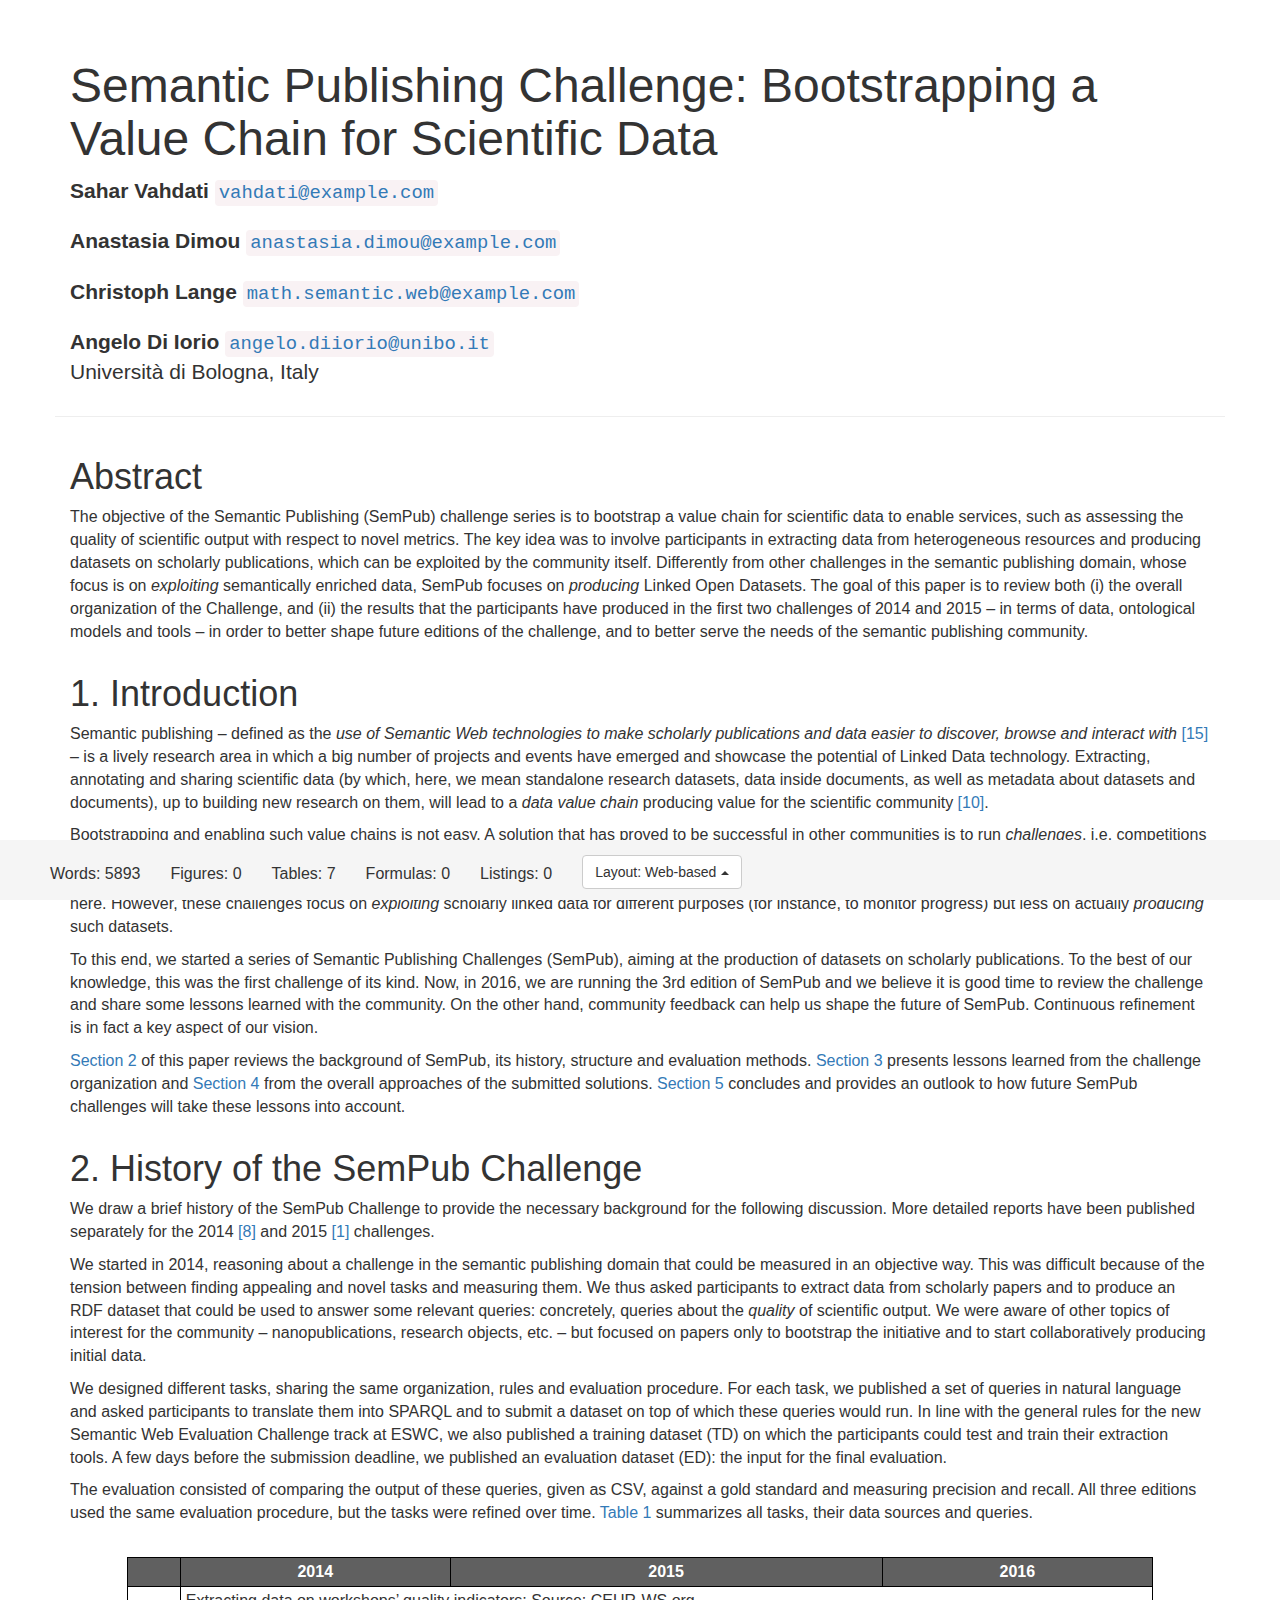
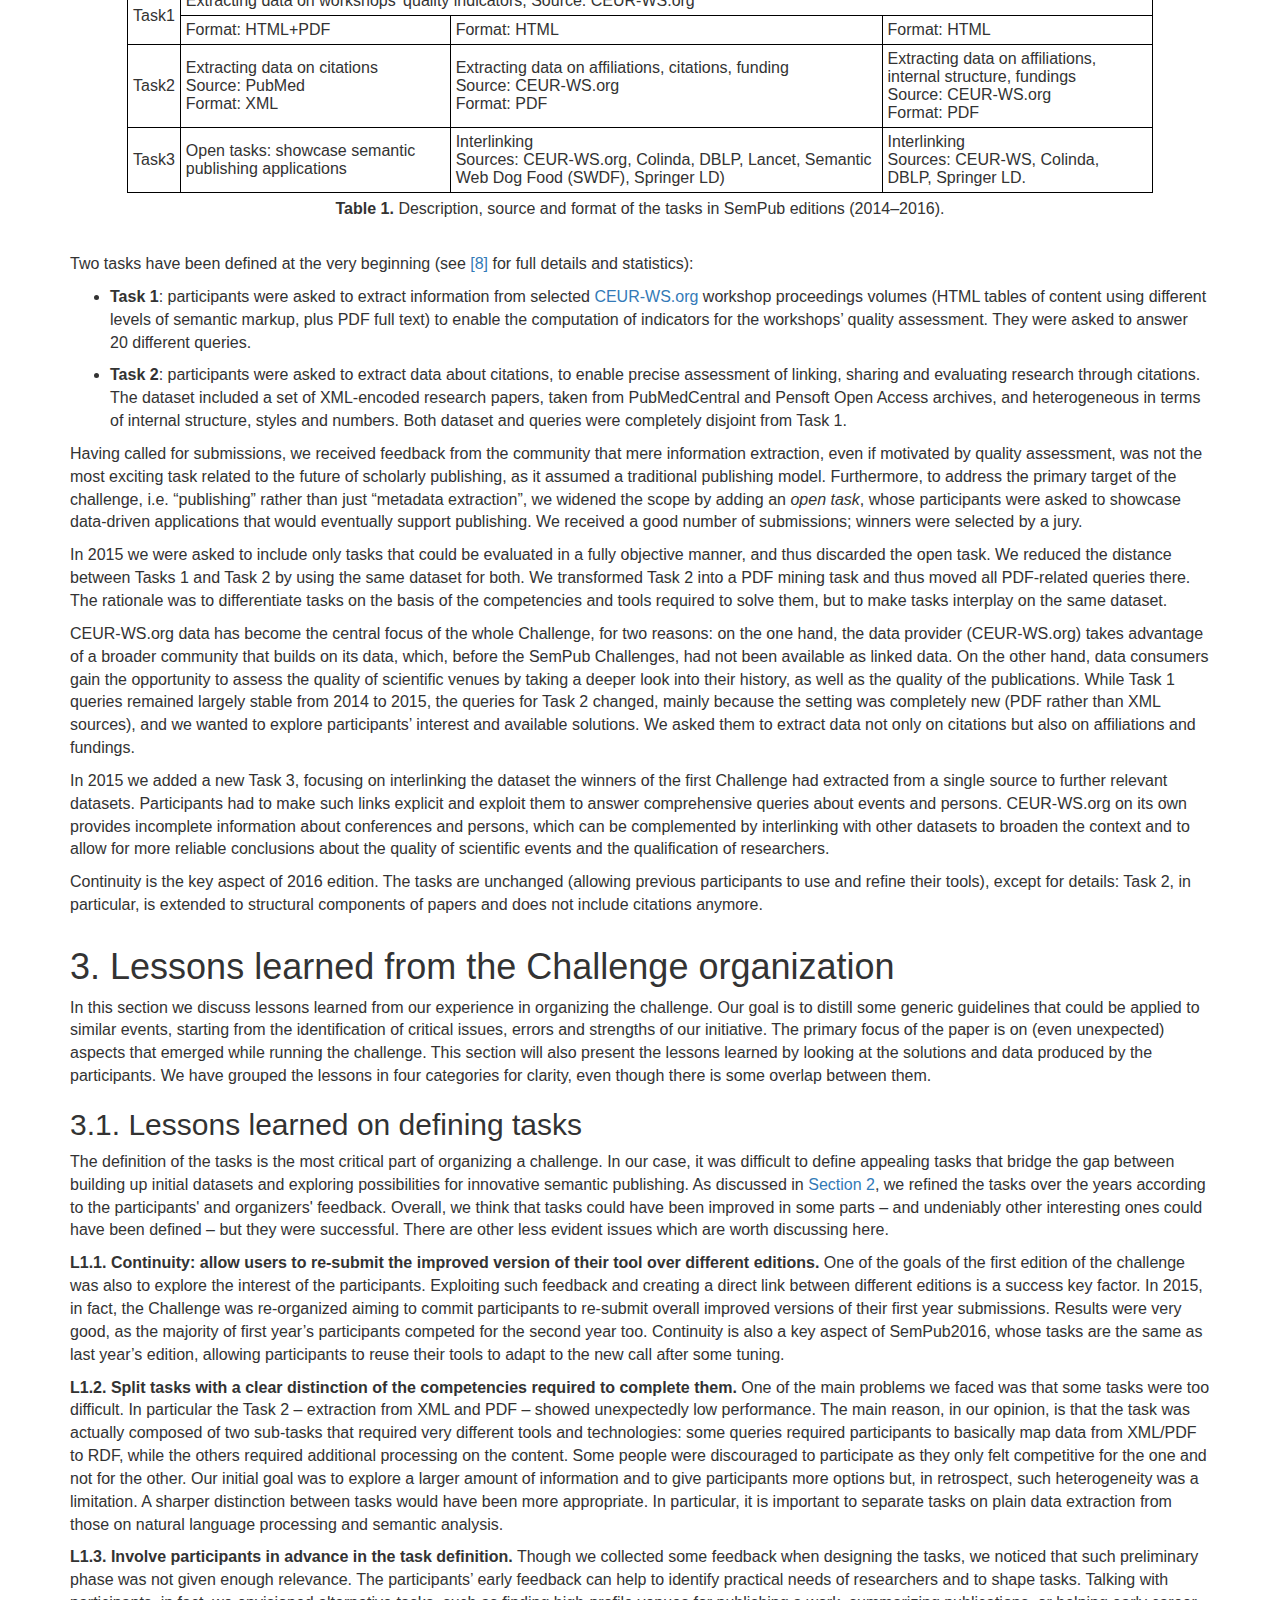
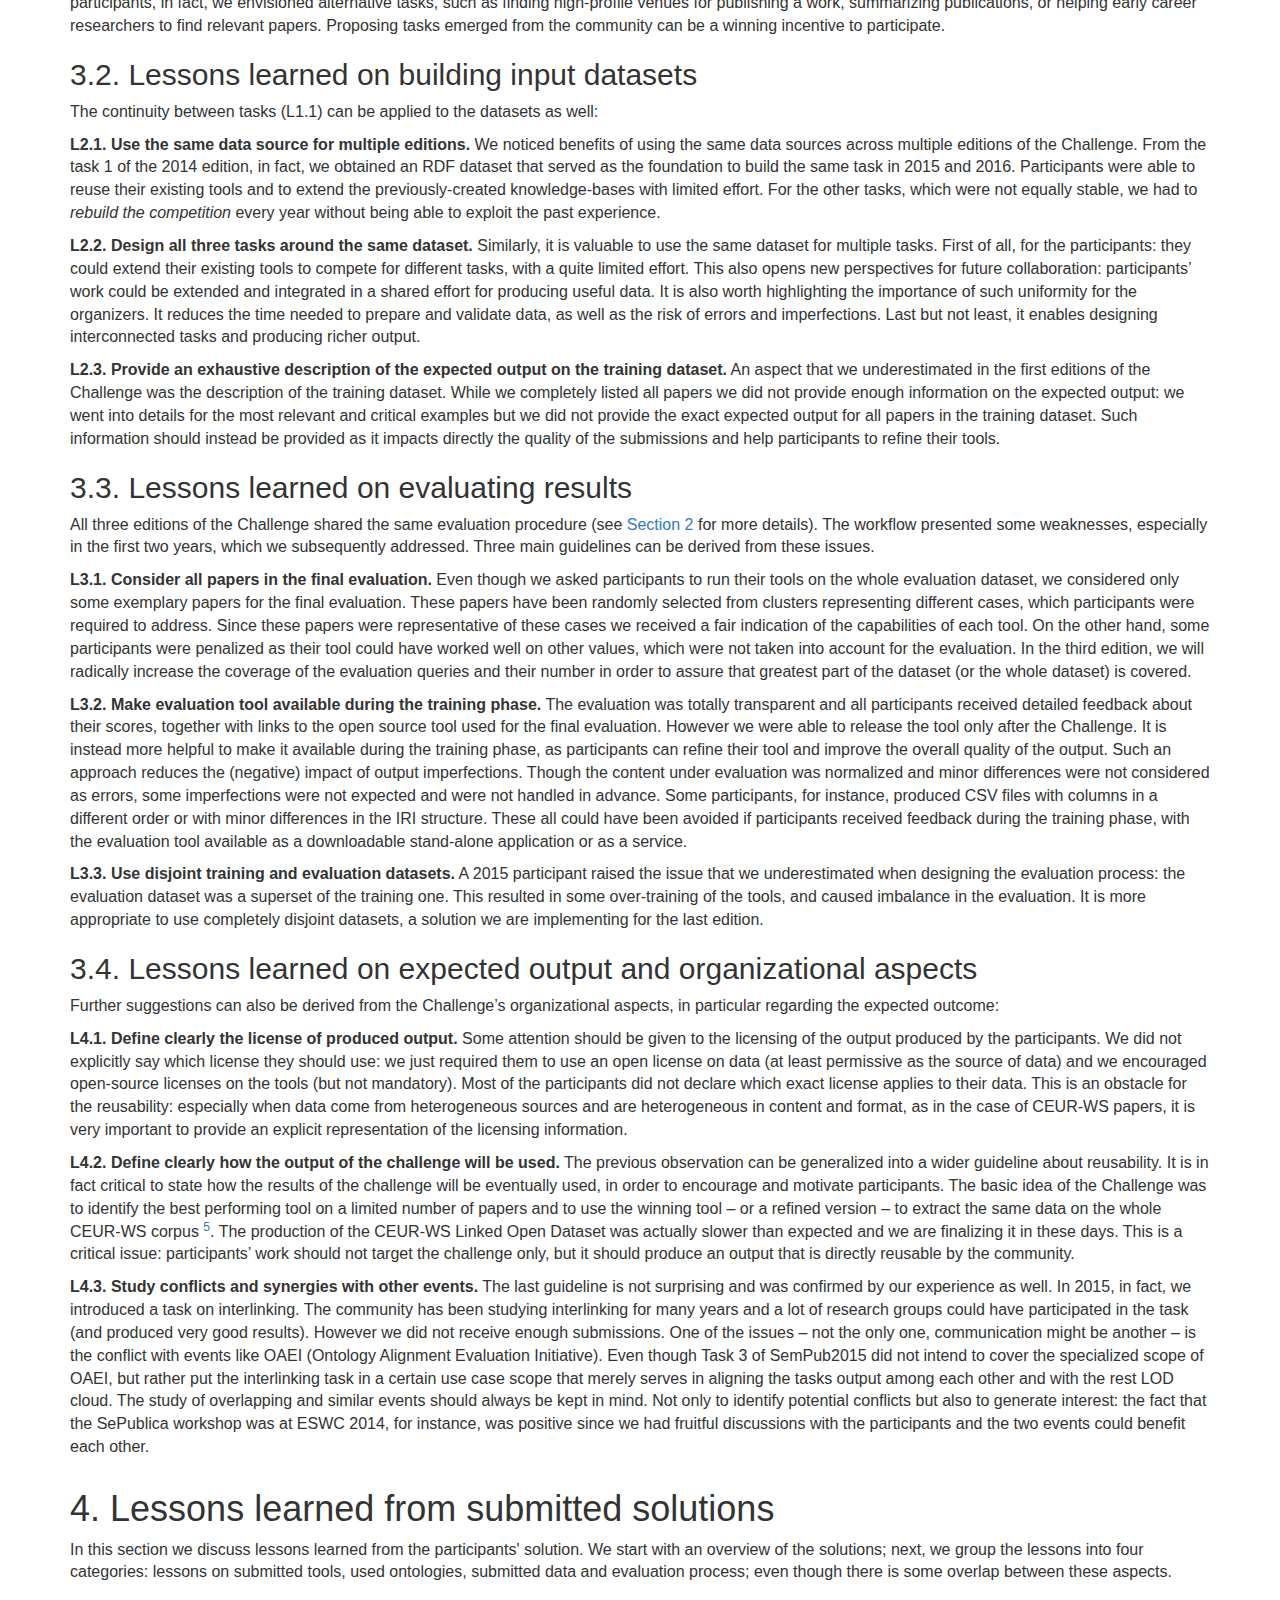
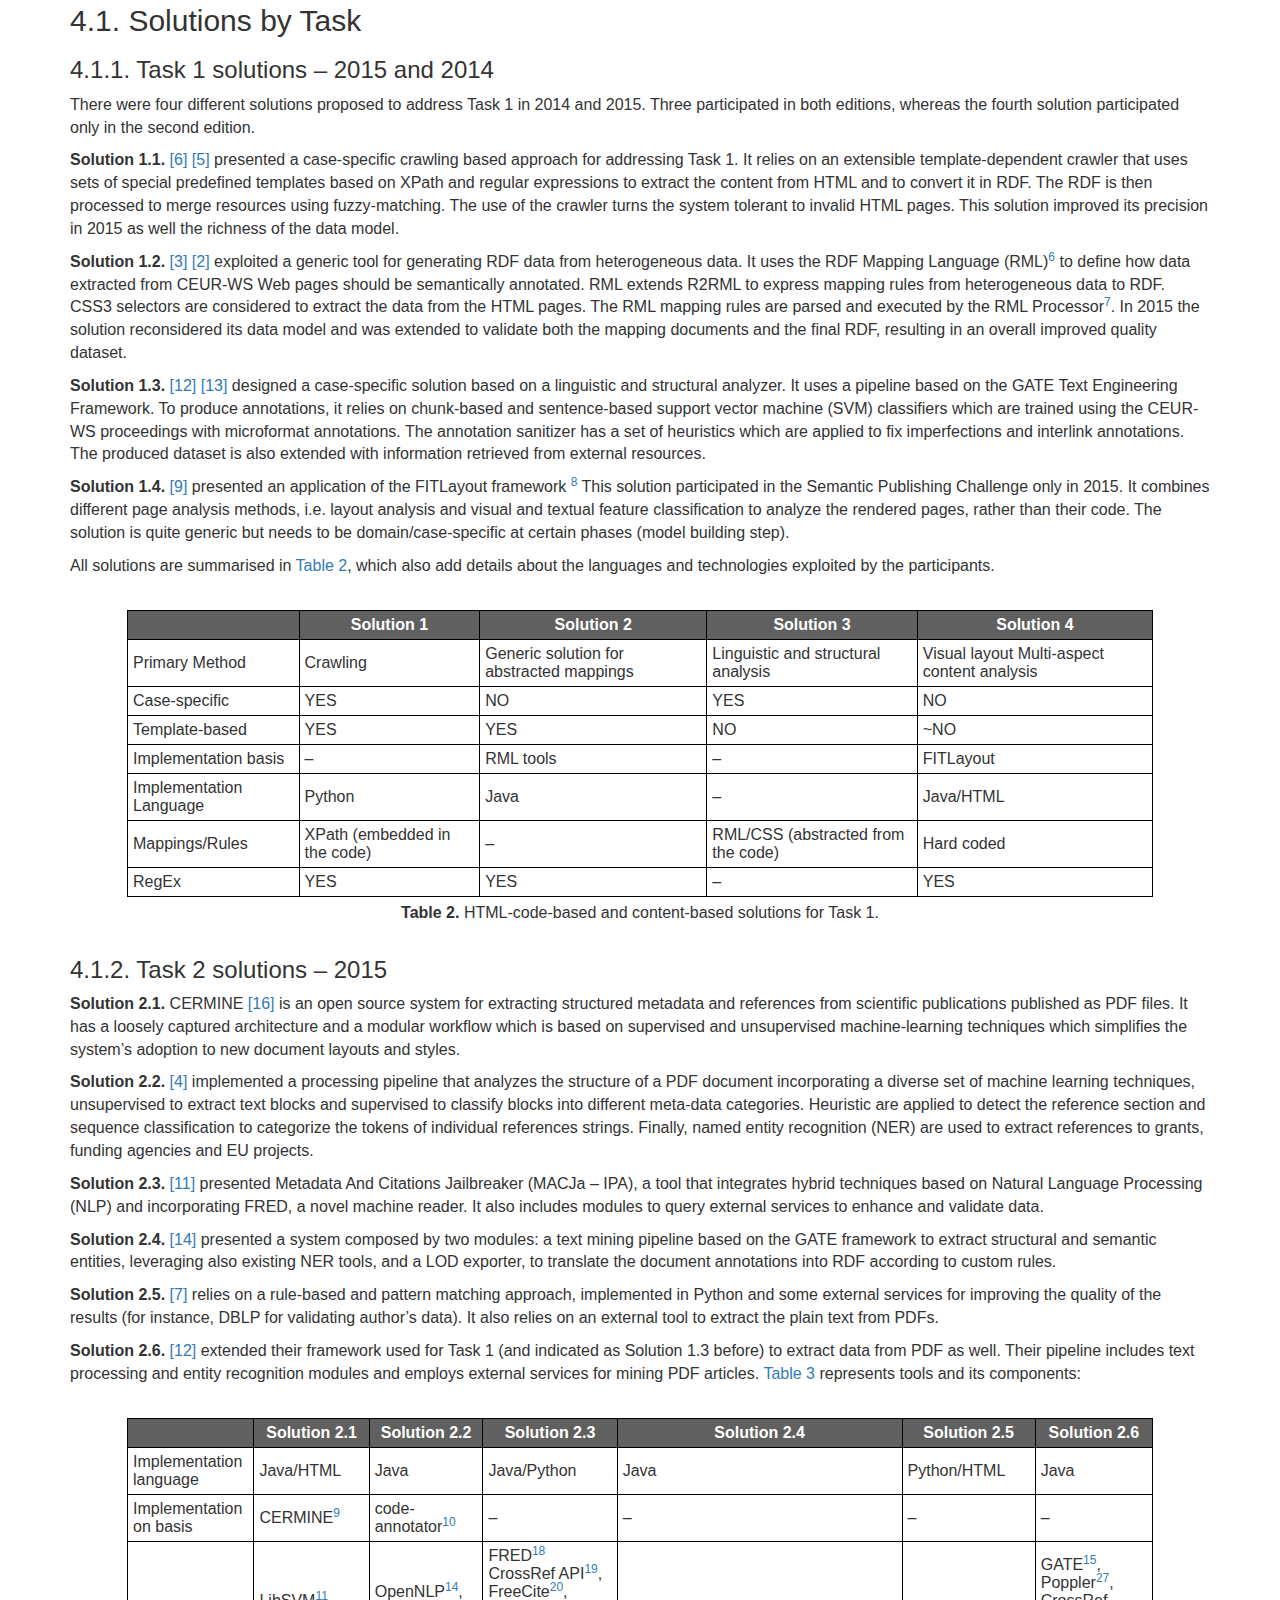
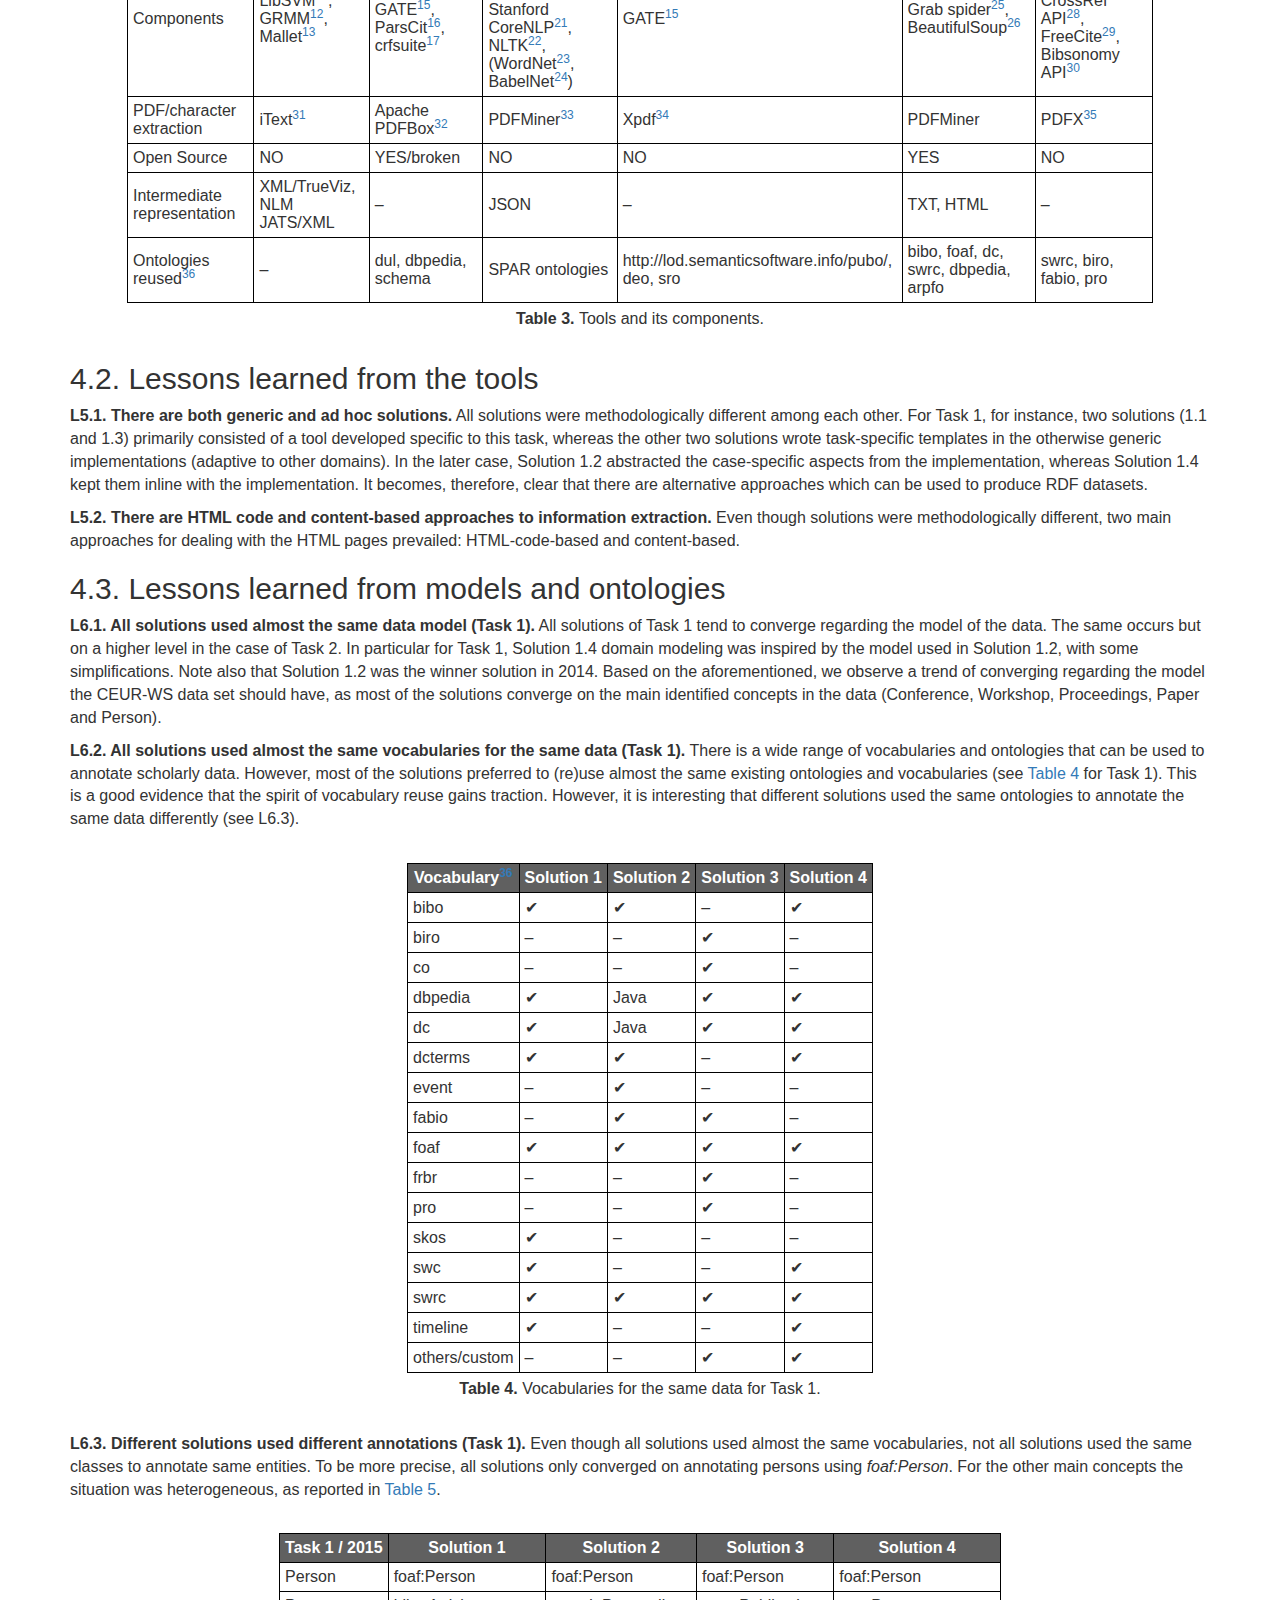
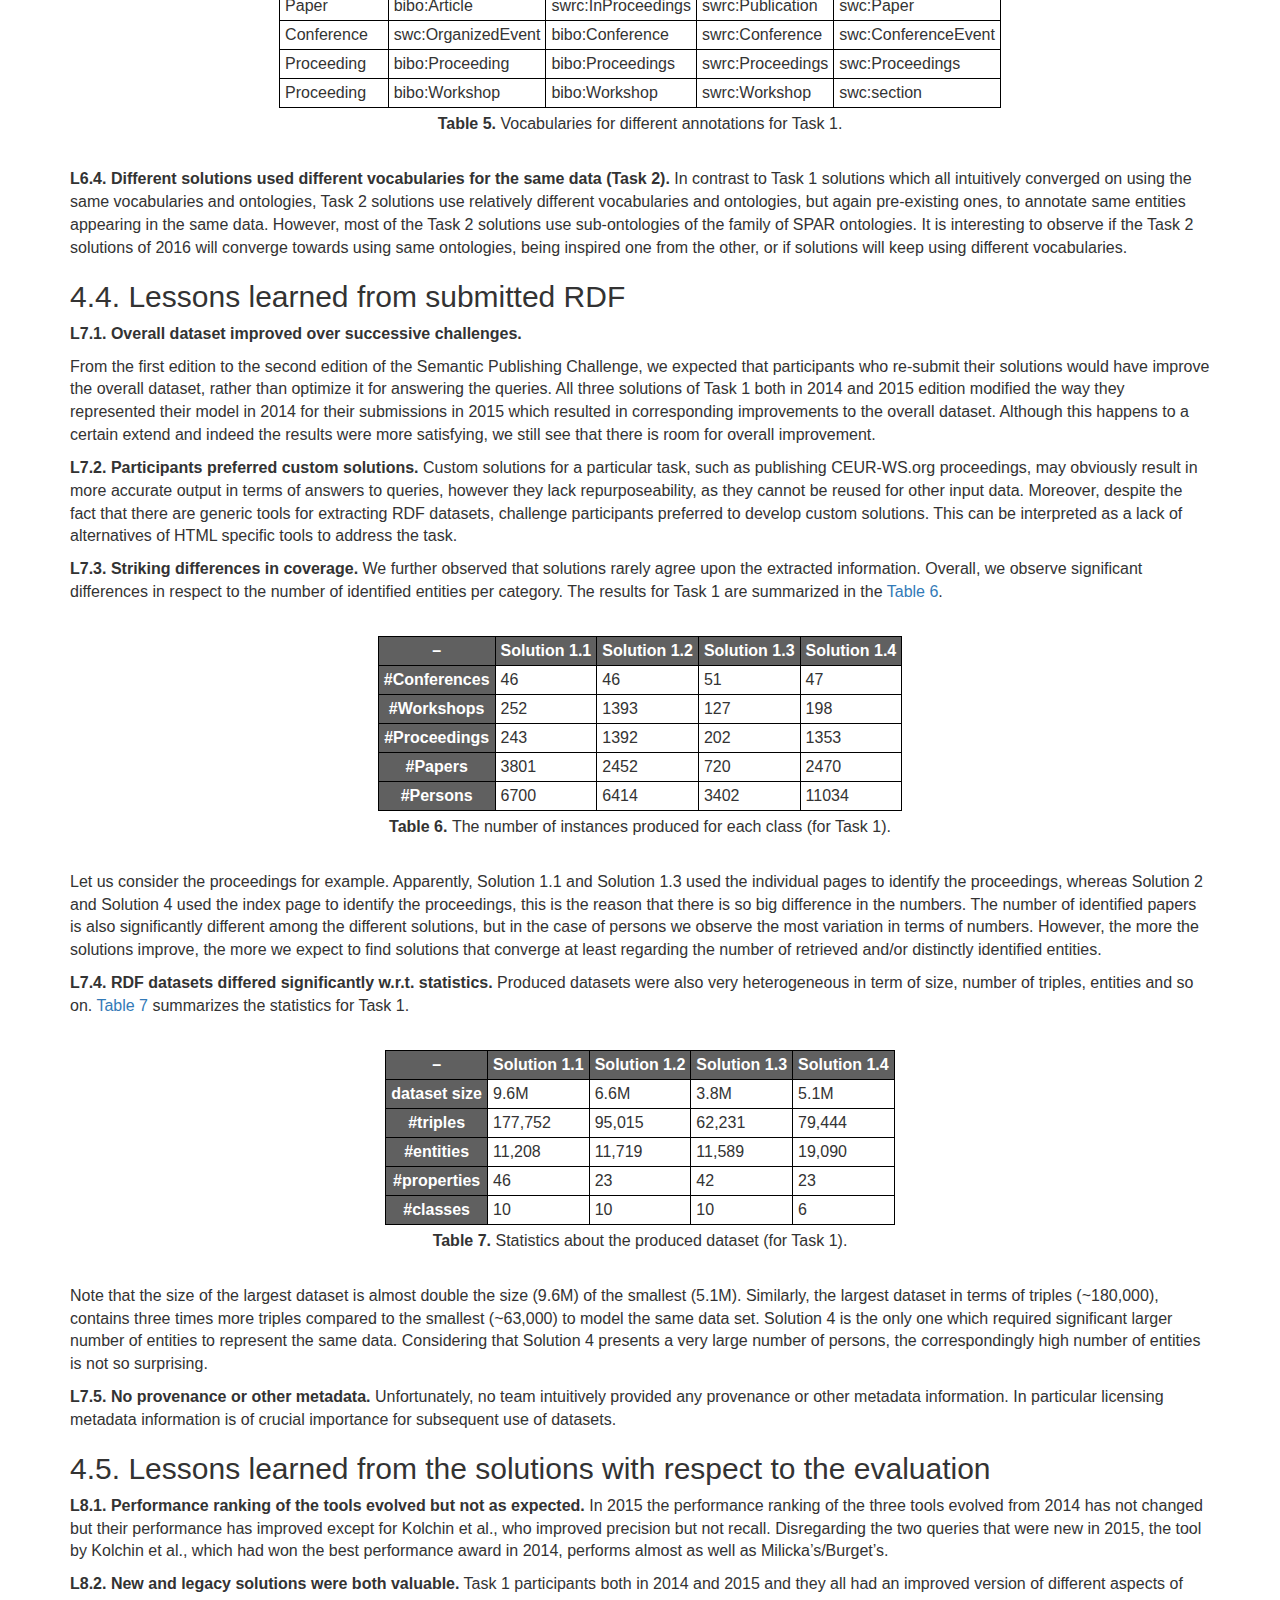
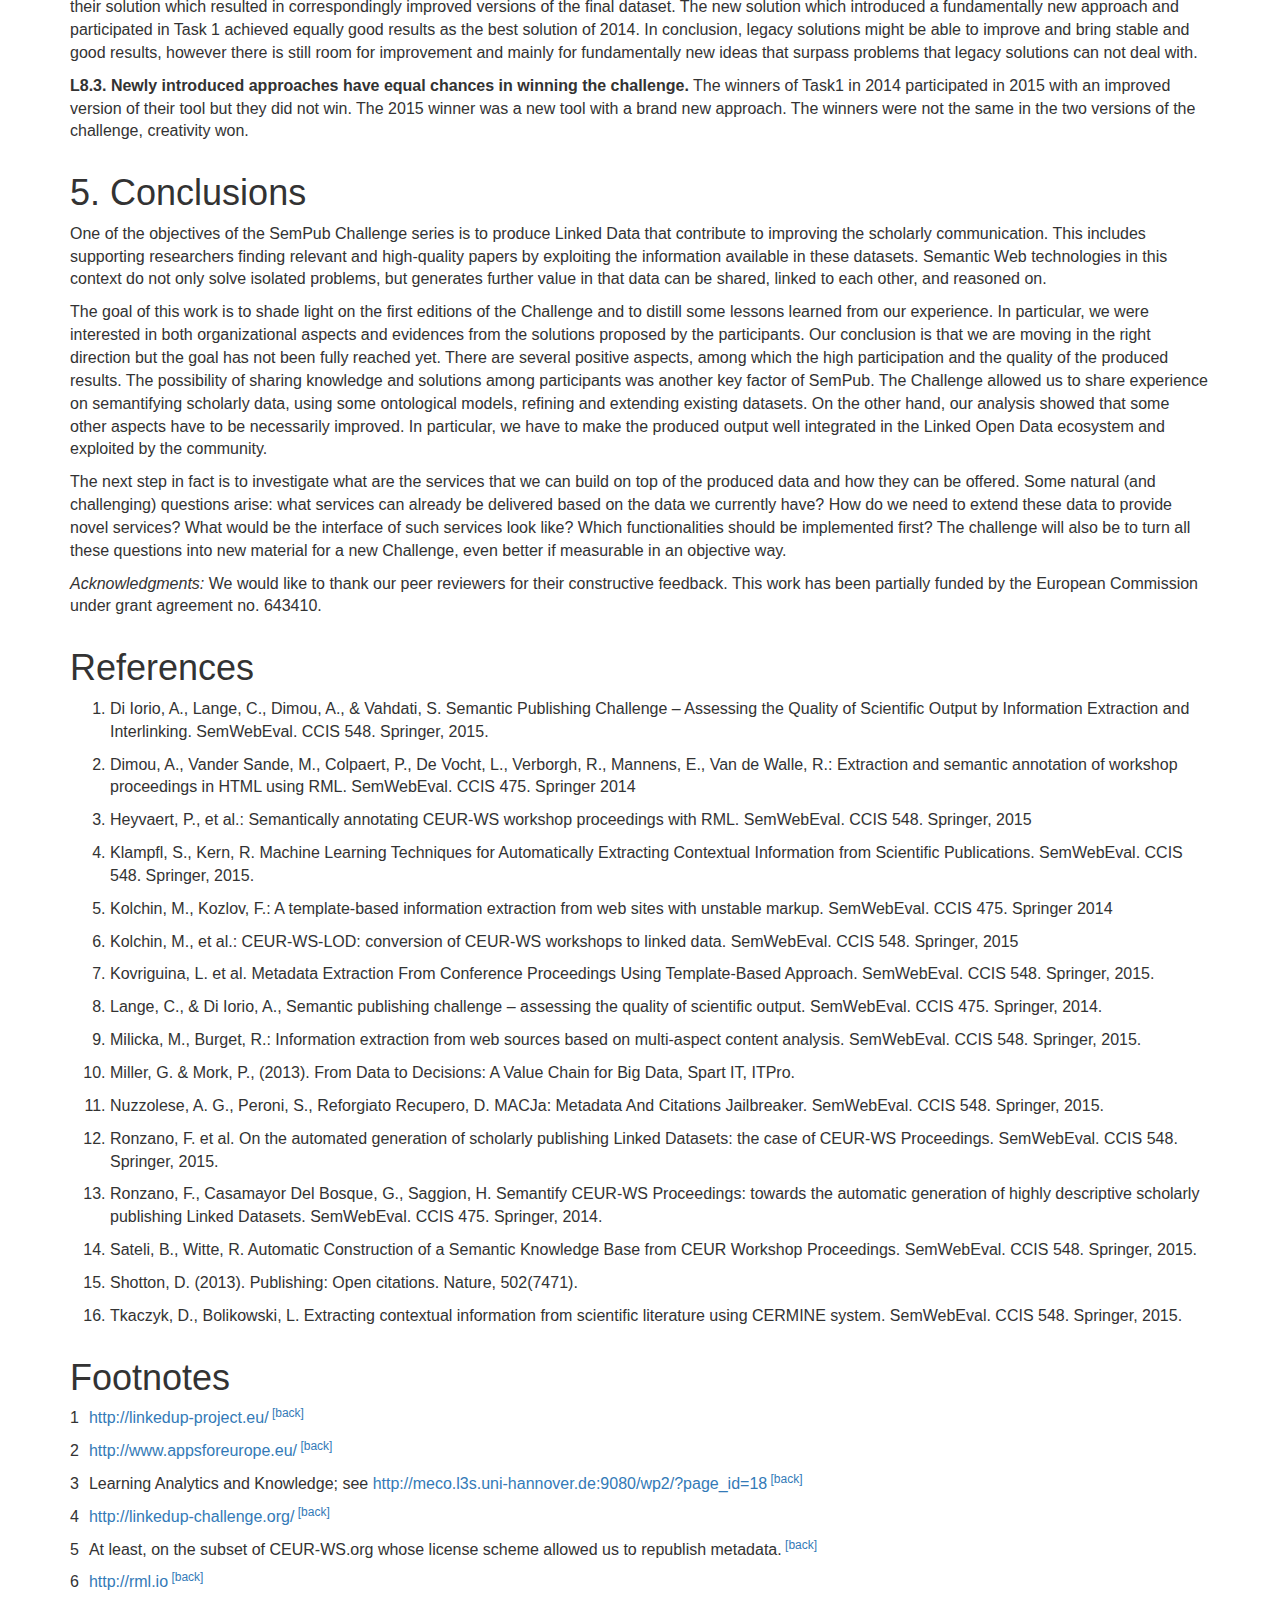
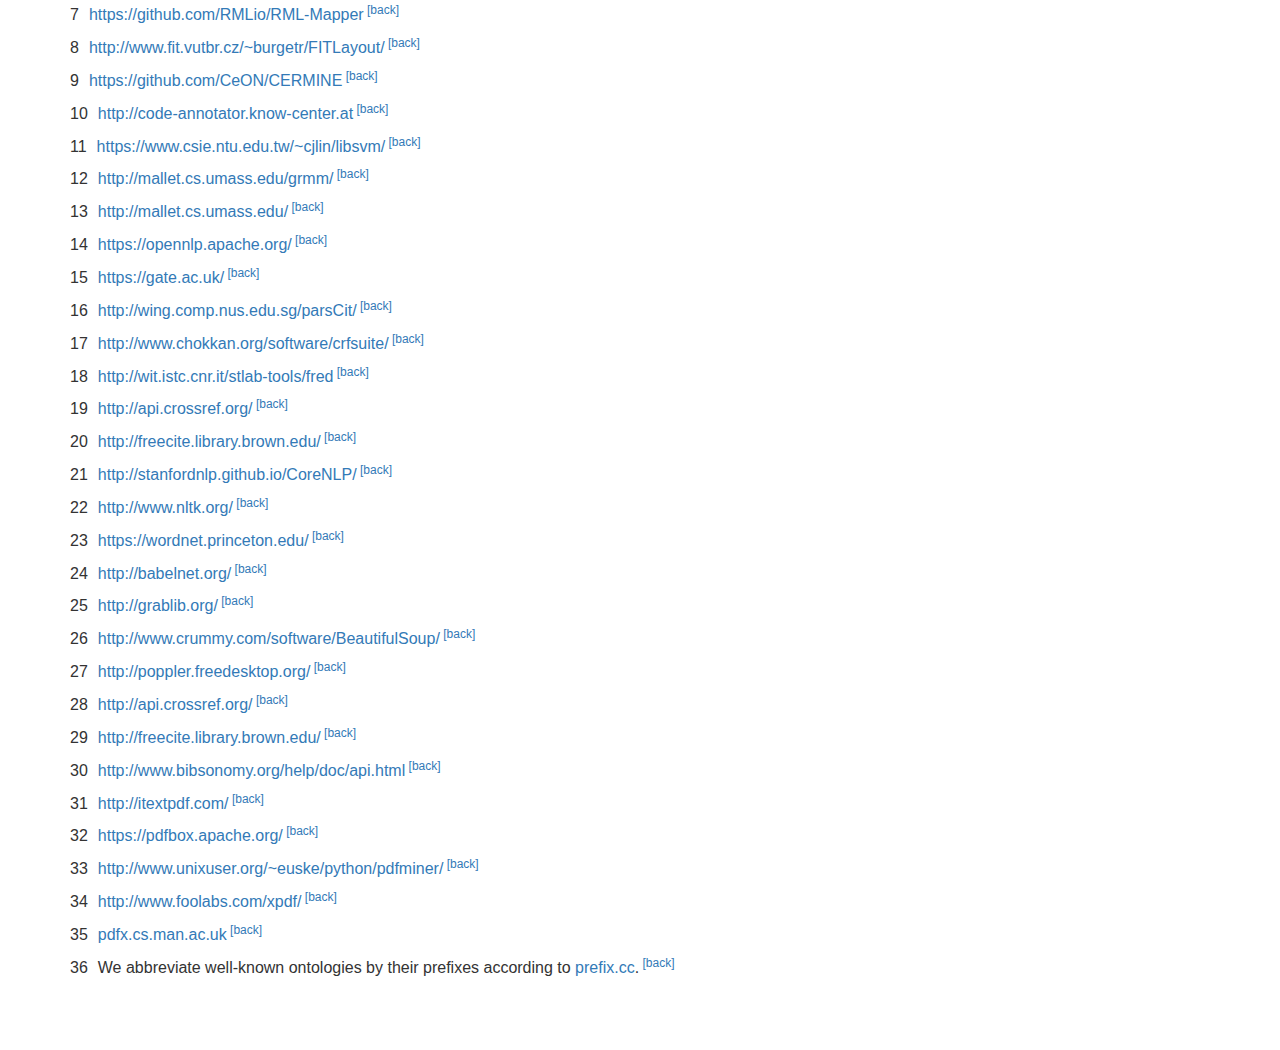
<file: project-files/dataset/vahdati-savesd2016.html>
<!DOCTYPE html PUBLIC "-//W3C//DTD HTML 4.0 Transitional//EN" "http://www.w3.org/TR/REC-html40/loose.dtd">
<?xml version="1.0" encoding="UTF-8"?><?xml-model href="grammar/rash.rng" type="application/xml" schematypens="http://relaxng.org/ns/structure/1.0"?><html xmlns="http://www.w3.org/1999/xhtml" prefix="
        schema: http://schema.org/
        prism: http://prismstandard.org/namespaces/basic/2.0/
        cito: http://purl.org/spar/cito/
        dcterms: http://purl.org/dc/terms/"><head><meta http-equiv="Content-Type" content="text/html; charset=UTF-8"><!-- Visualisation requirements (mandatory for optimal reading) --><meta charset="UTF-8"><meta name="viewport" content="width=device-width, initial-scale=1"><link rel="stylesheet" href="css/bootstrap.min.css"><link rel="stylesheet" href="css/rash.css"><script src="js/jquery.min.js"> </script><script src="js/bootstrap.min.js"> </script><script src="js/rash.js"> </script><!-- /END Visualisation requirements (mandatory for optimal reading) --><!-- Metadata --><title property="dcterms:title">Semantic Publishing Challenge: Bootstrapping a Value Chain for Scientific Data </title><!-- Author's data (one or more) --><meta about="mailto:vahdati@example.com" name="dc.creator" content="Sahar Vahdati"><meta about="mailto:anastasia.dimou@example.com" name="dc.creator" content="Anastasia Dimou"><meta about="mailto:math.semantic.web@example.com" name="dc.creator" content="Christoph Lange"><meta about="mailto:angelo.diiorio@unibo.it" name="dc.creator" content="Angelo Di Iorio"><meta about="mailto:vahdati@example.com" property="schema:email" content="vahdati@example.com"><meta about="mailto:anastasia.dimou@example.com" property="schema:email" content="anastasia.dimou@example.com"><meta about="mailto:math.semantic.web@example.com" property="schema:email" content="math.semantic.web@example.com"><meta about="mailto:angelo.diiorio@unibo.it" property="schema:email" content="angelo.diiorio@unibo.it"><!-- <link about="#ga" property="schema:affiliation" href="#imis-athena"/> --><!-- <link about="#ga" property="schema:affiliation" href="#ece-ntua"/> --><link about="mailto:vahdati@uni-bonn.de" property="schema:affiliation" href="#eis-uni-bonn"><link about="mailto:math.semantic.web@gmail.com" property="schema:affiliation" href="#eis-uni-bonn"><link about="mailto:math.semantic.web@gmail.com" property="schema:affiliation" href="#iais-FhG"><link about="mailto:angelo.diiorio@unibo.it" property="schema:affiliation" href="#unibo"><link about="mailto:anastasia.dimou@ugent.be" property="schema:affiliation" href="#iminds-ugent"><!-- <link about="#gp" property="schema:affiliation" href="#imis-athena"/> --><!-- <link about="#sl" property="schema:affiliation" href="#eis-uni-bonn"/> --><!-- <link about="#sl" property="schema:affiliation" href="#iais-FhG"/> --><!-- Affiliations --><!-- <meta about="#imis-athena" property="schema:name" content="Institute for the Management of Information Systems, Athena Research Center, Greece"/>  --><!--     <meta about="#ece-ntua" property="schema:name" content="School of Electrical and Computer Enginnering, National Technical University of Athens, Greece"/> --><meta about="#unibo" property="schema:name" content="Universit&agrave; di Bologna, Italy"><meta about="#iminds-ugent" property="schema:name" content="Ghent University &ndash; iMinds &ndash; Data Science Lab, Belgium"><meta about="#eis-uni-bonn" property="schema:name" content="University of Bonn, Germany"><meta about="#iais-FhG" property="schema:name" content="Fraunhofer IAIS, Sankt Augustin, Germany"><!--
        <meta property="prism:keyword" content="OpenAIRE"/>
        <meta property="prism:keyword" content="Linked Data"/>
        <meta property="prism:keyword" content="Open Access"/>
        <meta property="prism:keyword" content="Semantic Publishing"/>


        <meta name="dcterms.subject" content="Applied computing,Document management and text processing,Document preparation,Markup languages"/>
        <meta name="dcterms.subject" content="Applied computing,Document management and text processing,Document preparation,Annotation"/>
         --><!--
         Adding Turtle to the document
        <script type="text/turtle">
            @prefix pro: &lt;http://purl.org/spar/pro/&gt; .
            @prefix foaf: &lt;http://xmlns.com/foaf/0.1/&gt; .
            &lt;#sp&gt; a foaf:Person ;
                foaf:givenName "Silvio" ;
                foaf:familyName "Peroni" ;
                foaf:homepage &lt;http://www.essepuntato.it&gt; ;
                pro:holdsRoleInTime [
                    a pro:RoleInTime ;
                    pro:withRole pro:author ;
                    pro:relatesToDocument &lt;&gt;
                ] .

        </script>
--><!-- Adding JSON-LD to the document --><!--
        <script type="application/ld+json">
                {
                    "@context":
                        {
                          "nick": "http://xmlns.com/foaf/0.1/nick"
                        },
                    "@id": "#sp",
                    "nick": ["S.", "essepuntato"]
                }
        </script>
--><script type="application/ld+son" id="jessica.jones@alias.com">[
	{
		"@context": "http://vitali.web.cs.unibo.it/twiki/pub/TechWeb16/context.json",
		"@type": "review",
		"@id": "review-jessica.jones@alias.com",
		"article": {
			"@id": "",
			"eval": {
				"@id": "#review1-eval",
				"@type": "score",
				"status": "pso:accepted-for-publication",
				"author": "mailto:jessica.jones@alias.com",
				"date": "Fri Jan 20 2017 01:54:25 GMT+0100 (CET)"
			}
		},
		"comments": [
			"review-jessica.jones@alias.com-c0",
			"#global",
			"#rating"
		]
	},
	{
		"@context": "http://vitali.web.cs.unibo.it/twiki/pub/TechWeb16/context.json",
		"@type": "person",
		"@id": "mailto:jessica.jones@alias.com",
		"name": "Jessica Jones",
		"as": {
			"@id": "#role1",
			"@type": "role",
			"role_type": "pro:chair",
			"in": ""
		}
	},
	{
		"@context": "http://vitali.web.cs.unibo.it/twiki/pub/TechWeb16/context.json",
		"@type": "comment",
		"@id": "review-jessica.jones@alias.com-c0",
		"text": "Comment 1 Jessica",
		"ref": "#fragment1",
		"author": "mailto:jessica.jones@alias.com",
		"date": "Fri Jan 20 2017 01:54:00 GMT+0100 (CET)"
	},
	{
		"@context": "http://vitali.web.cs.unibo.it/twiki/pub/TechWeb16/context.json",
		"@type": "comment",
		"@id": "#global",
		"text": "Final Judgement of Jessica",
		"author": "mailto:jessica.jones@alias.com",
		"date": "Fri Jan 20 2017 01:54:25 GMT+0100 (CET)"
	},
	{
		"@context": "http://vitali.web.cs.unibo.it/twiki/pub/TechWeb16/context.json",
		"@type": "comment",
		"@id": "#rating",
		"text": 4,
		"author": "mailto:jessica.jones@alias.com",
		"date": "Fri Jan 20 2017 01:54:25 GMT+0100 (CET)"
	}
]</script><script type="application/ld+son" id="vanessa.ives@hell.com">[
	{
		"@context": "http://vitali.web.cs.unibo.it/twiki/pub/TechWeb16/context.json",
		"@type": "review",
		"@id": "review-vanessa.ives@hell.com",
		"article": {
			"@id": "",
			"eval": {
				"@id": "#review1-eval",
				"@type": "score",
				"status": "pso:accepted-for-publication",
				"author": "mailto:vanessa.ives@hell.com",
				"date": "Fri Jan 20 2017 01:57:13 GMT+0100 (CET)"
			}
		},
		"comments": [
			"#global",
			"#rating"
		]
	},
	{
		"@context": "http://vitali.web.cs.unibo.it/twiki/pub/TechWeb16/context.json",
		"@type": "person",
		"@id": "mailto:vanessa.ives@hell.com",
		"name": "Vanessa Ives",
		"as": {
			"@id": "#role1",
			"@type": "role",
			"role_type": "pro:chair",
			"in": ""
		}
	},
	{
		"@context": "http://vitali.web.cs.unibo.it/twiki/pub/TechWeb16/context.json",
		"@type": "comment",
		"@id": "#global",
		"text": "Final Judgement of Vanessa",
		"author": "mailto:vanessa.ives@hell.com",
		"date": "Fri Jan 20 2017 01:57:13 GMT+0100 (CET)"
	},
	{
		"@context": "http://vitali.web.cs.unibo.it/twiki/pub/TechWeb16/context.json",
		"@type": "comment",
		"@id": "#rating",
		"text": 5,
		"author": "mailto:vanessa.ives@hell.com",
		"date": "Fri Jan 20 2017 01:57:13 GMT+0100 (CET)"
	}
]</script><script type="application/ld+son" id="fabio.vitali@unibo.it">[
	{
		"@context": "http://vitali.web.cs.unibo.it/twiki/pub/TechWeb16/context.json",
		"@type": "review",
		"@id": "review-fabio.vitali@unibo.it",
		"article": {
			"@id": "",
			"eval": {
				"@id": "#review1-eval",
				"@type": "score",
				"status": "pso:accepted-for-publication",
				"author": "mailto:fabio.vitali@unibo.it",
				"date": "Fri Jan 20 2017 01:59:26 GMT+0100 (CET)"
			}
		},
		"comments": [
			"review-fabio.vitali@unibo.it-c0",
			"#global",
			"#rating"
		]
	},
	{
		"@context": "http://vitali.web.cs.unibo.it/twiki/pub/TechWeb16/context.json",
		"@type": "person",
		"@id": "mailto:fabio.vitali@unibo.it",
		"name": "Fabio Vitali",
		"as": {
			"@id": "#role1",
			"@type": "role",
			"role_type": "pro:chair",
			"in": ""
		}
	},
	{
		"@context": "http://vitali.web.cs.unibo.it/twiki/pub/TechWeb16/context.json",
		"@type": "comment",
		"@id": "review-fabio.vitali@unibo.it-c0",
		"text": "Comment 1 Fabio",
		"ref": "#fragment2",
		"author": "mailto:fabio.vitali@unibo.it",
		"date": "Fri Jan 20 2017 01:59:05 GMT+0100 (CET)"
	},
	{
		"@context": "http://vitali.web.cs.unibo.it/twiki/pub/TechWeb16/context.json",
		"@type": "comment",
		"@id": "#global",
		"text": "Final Judgement of Fabio",
		"author": "mailto:fabio.vitali@unibo.it",
		"date": "Fri Jan 20 2017 01:59:26 GMT+0100 (CET)"
	},
	{
		"@context": "http://vitali.web.cs.unibo.it/twiki/pub/TechWeb16/context.json",
		"@type": "comment",
		"@id": "#rating",
		"text": 4,
		"author": "mailto:fabio.vitali@unibo.it",
		"date": "Fri Jan 20 2017 01:59:26 GMT+0100 (CET)"
	}
]</script><script type="application/ld+son" id="alice.liddell@whiterabbit.com">[
	{
		"@context": "http://vitali.web.cs.unibo.it/twiki/pub/TechWeb16/context.json",
		"@type": "review",
		"@id": "review-alice.liddell@whiterabbit.com",
		"article": {
			"@id": "",
			"eval": {
				"@id": "#review1-eval",
				"@type": "score",
				"status": "pso:accepted-for-publication",
				"author": "mailto:alice.liddell@whiterabbit.com",
				"date": "Fri Jan 20 2017 02:04:50 GMT+0100 (CET)"
			}
		},
		"comments": [
			"#global",
			"#rating"
		]
	},
	{
		"@context": "http://vitali.web.cs.unibo.it/twiki/pub/TechWeb16/context.json",
		"@type": "person",
		"@id": "mailto:alice.liddell@whiterabbit.com",
		"name": "Alice Liddell",
		"as": {
			"@id": "#role1",
			"@type": "role",
			"role_type": "pro:reviewer",
			"in": ""
		}
	},
	{
		"@context": "http://vitali.web.cs.unibo.it/twiki/pub/TechWeb16/context.json",
		"@type": "comment",
		"@id": "#global",
		"text": "Final Judgement of Alice",
		"author": "mailto:alice.liddell@whiterabbit.com",
		"date": "Fri Jan 20 2017 02:04:50 GMT+0100 (CET)"
	},
	{
		"@context": "http://vitali.web.cs.unibo.it/twiki/pub/TechWeb16/context.json",
		"@type": "comment",
		"@id": "#rating",
		"text": 5,
		"author": "mailto:alice.liddell@whiterabbit.com",
		"date": "Fri Jan 20 2017 02:04:50 GMT+0100 (CET)"
	}
]</script><script type="application/ld+son" id="arthur.dent@fish.com">[
	{
		"@context": "http://vitali.web.cs.unibo.it/twiki/pub/TechWeb16/context.json",
		"@type": "review",
		"@id": "review-arthur.dent@fish.com",
		"article": {
			"@id": "",
			"eval": {
				"@id": "#review1-eval",
				"@type": "score",
				"status": "pso:accepted-for-publication",
				"author": "mailto:arthur.dent@fish.com",
				"date": "Fri Jan 20 2017 02:06:39 GMT+0100 (CET)"
			}
		},
		"comments": [
			"#global",
			"#rating"
		]
	},
	{
		"@context": "http://vitali.web.cs.unibo.it/twiki/pub/TechWeb16/context.json",
		"@type": "person",
		"@id": "mailto:arthur.dent@fish.com",
		"name": "Arthur Dent",
		"as": {
			"@id": "#role1",
			"@type": "role",
			"role_type": "pro:reviewer",
			"in": ""
		}
	},
	{
		"@context": "http://vitali.web.cs.unibo.it/twiki/pub/TechWeb16/context.json",
		"@type": "comment",
		"@id": "#global",
		"text": "Final Judgement of Arthur",
		"author": "mailto:arthur.dent@fish.com",
		"date": "Fri Jan 20 2017 02:06:39 GMT+0100 (CET)"
	},
	{
		"@context": "http://vitali.web.cs.unibo.it/twiki/pub/TechWeb16/context.json",
		"@type": "comment",
		"@id": "#rating",
		"text": 5,
		"author": "mailto:arthur.dent@fish.com",
		"date": "Fri Jan 20 2017 02:06:39 GMT+0100 (CET)"
	}
]</script></head><body>

        <!-- Abstract -->
        <section role="doc-abstract"><h1>Abstract</h1>
            <p>The objective of the Semantic Publishing (SemPub) challenge series is to bootstrap a value chain for scientific data to enable services, such as assessing the quality of scientific output with respect to novel metrics.
The key idea was to involve participants in extracting data from heterogeneous resources and producing datasets on scholarly publications, which can be exploited by the community itself.
Differently from other challenges in the semantic publishing domain, whose focus is on <em>exploiting</em> semantically enriched data, SemPub focuses on <em>producing</em> Linked Open Datasets.
The goal of this paper is to review both (i) the overall organization of the Challenge, and (ii) the results that the participants have produced in the first two challenges of 2014 and 2015 &ndash; in terms of data, ontological models and tools &ndash; in order to better shape future editions of the challenge, and to better serve the needs of the semantic publishing community.
</p>
            <!--
            <p>The current version of this document is licensed under a <a href="http://creativecommons.org/licenses/by/4.0/">Creative Commons Attribution 4.0 International License</a>. It documents the <em>Research Articles in Simplified HTML</em> (<em><code>RASH</code></em>) <a href="#RASH2015"></a> (<a href="../grammar/rash.rng">version 0.4.1</a>), i.e., a markup language defined as a subset of <a href="http://www.w3.org/TR/rdfa-in-html/">HTML+RDFa</a> for writing scientific articles. A full example of a real research article <a href="#CDN2014"></a> written in RASH format is <a href="../examples/evaluating-citation-functions-in-cito.html">available online</a>. In addition, a <a href="../rash.zip">ZIP package</a> containing this documentation, scripts, stylesheets and other exemplar files is available for downloading and use.</p>
            <p>For any feedback please <a href="mailto:essepuntato@gmail.com">send me an email</a> or use the tools in the official GitHub repository (<a href="http://github.com/essepuntato/rash">github.com/essepuntato/rash</a>).</p>
            -->
       </section><!-- introduction section start --><section id="intro"><h1>Introduction</h1>
            <p>Semantic publishing &ndash; defined as the <em>use of Semantic Web technologies to make scholarly publications and data easier to discover, browse and interact with</em> <a href="#Shotton13"></a> &ndash; is a lively research area in which a big number of projects and events have emerged and showcase the potential of Linked Data technology.
			   Extracting, annotating and sharing scientific data (by which, here, we mean standalone research datasets, data inside documents, as well as metadata about datasets and documents), up to building new research on them, will lead to a <em>data value chain</em> producing value for the scientific community <a href="#Miller13"></a>.</p>
			   <p>Bootstrapping and enabling such value chains is not easy.
A solution that has proved to be successful in other communities is to run <em>challenges</em>, i.e. competitions in which participants are asked to complete tasks and have their results ranked, often in objective way, to determine the winner.
            Even a number of <em>projects</em> have been launched to accelerate this process, for instance LinkedUp<a href="#fn1"></a> or Apps for Europe<a href="#fn2"></a>.
			   The success of the LAK<a href="#fn3"></a> or Linked Up<a href="#fn4"></a> Challenges is worth mentioning here.
			   However, these challenges focus on <em>exploiting</em> scholarly linked data for different purposes (for instance, to monitor progress) but less on actually <em>producing</em> such datasets.
			</p>
            <p>To this end, we started a series of Semantic Publishing Challenges (SemPub), aiming at the production of datasets on scholarly publications.
			To the best of our knowledge, this was the first challenge of its kind.
			Now, in 2016, we are running the 3rd edition of SemPub and we believe it is good time to review the challenge and share some lessons learned with the community.
			On the other hand, community feedback can help us shape the future of SemPub.
			Continuous refinement is in fact a key aspect of our vision.
			</p>
  <!--      <section id="intro-structure">
            <h1>Structure of this Paper</h1> -->
	    <p><a href="#challenge"></a> of this paper reviews the background of SemPub, its history, structure and evaluation methods.
            <a href="#organization"></a> presents lessons learned from the challenge organization and <a href="#results"></a> from the overall approaches of the submitted solutions.<!-- and more specifically from the tools developed (<a href="#tools"></a>), from the ontologies the participants used to model their data (<a href="#ontologies"></a>), from the datasets generated (<a href="#__lessonsRDF"></a>), and finally from evaluating the solutions (<a href="#__lessons_solutions_wrt_eval"></a>)-->
            <a href="#__conclusions"></a> concludes and provides an outlook to how future SemPub challenges will take these lessons into account.
        </p>
        </section><!-- introduction section end --><!-- approach section start --><section id="challenge"><h1>History of the SemPub Challenge</h1>
	        <p>We draw a brief history of the SemPub Challenge to provide the necessary background for the following discussion.
			More detailed reports have been published separately for the 2014 <a href="#SemPub14"></a> and 2015 <a href="#SemPub15"></a> challenges.
			</p>
		    <p>We started in 2014, reasoning about a challenge in the semantic publishing domain that could be measured in an objective way.
			This was difficult because of <span style="background-color: transparent;" class="ann jessica.jones@alias.com" id="#fragment1" data-timestamp="1484873629980" data-highlighted="true">the tension between</span> finding appealing and novel tasks and measuring them.
			We thus asked participants to extract data from scholarly papers and to produce an RDF dataset that could be used to answer some relevant queries: concretely, queries about the <em>quality</em> of scientific output.
			We were aware of other topics of interest for the community &ndash; nanopublications, research objects, etc. &ndash; but focused on papers only to bootstrap the initiative and to start collaboratively producing initial data.
			</p>
		    <p>We designed different tasks, sharing the same organization, rules and evaluation procedure.
            For each task, we published a set of queries in natural language and asked participants to translate them into SPARQL and to submit a dataset on top of which these queries would run.
			In line with the general rules for the new Semantic Web Evaluation Challenge track at ESWC, we also published a training dataset (TD) on which the participants could test and train their extraction tools.
			A few days before the submission deadline, we published an evaluation dataset (ED): the input for the final evaluation.
			</p>
			<p>The evaluation consisted of comparing the output of these queries, given as CSV, against a gold standard and measuring precision and recall.
			All three editions used the same evaluation procedure, but the tasks were refined over time.
			<a href="#table_1"></a> summarizes all tasks, their data sources and queries.
			</p>
			<figure id="table_1"><table><tbody><tr><th rowspan="1" colspan="1"></th>
                            <th rowspan="1" colspan="1">2014</th>
                            <th rowspan="1" colspan="1">2015</th>
                            <th rowspan="1" colspan="1">2016</th>
                        </tr><tr><td rowspan="2" colspan="1"><p>Task1</p></td>
                            <td rowspan="1" colspan="3"><p>Extracting data on workshops&rsquo; quality indicators;  Source: CEUR-WS.org</p></td>
                        </tr><tr><td rowspan="1" colspan="1"><p>Format: HTML+PDF</p></td>
							<td rowspan="1" colspan="1"><p>Format: HTML</p></td>
							<td rowspan="1" colspan="1"><p>Format: HTML</p></td>
                        </tr><tr><td rowspan="1" colspan="1"><p>Task2</p></td>
                            <td rowspan="1" colspan="1"><p>Extracting data  on citations</p><p> Source: PubMed</p><p>  Format: XML</p></td>
                            <td rowspan="1" colspan="1"><p>Extracting data  on affiliations,  citations, funding</p><p>  Source: CEUR-WS.org</p><p> Format: PDF</p></td>
							<td rowspan="1" colspan="1"><p>Extracting data  on affiliations,  internal structure, fundings</p><p> Source: CEUR-WS.org</p><p> Format: PDF</p></td>
                        </tr><tr><td rowspan="1" colspan="1"><p>Task3</p></td>
                            <td rowspan="1" colspan="1"><p>Open tasks: showcase   semantic publishing  applications</p></td>
                            <td rowspan="1" colspan="1"><p>Interlinking</p><p> Sources: CEUR-WS.org,  Colinda, DBLP, Lancet,  Semantic Web Dog Food (SWDF),  Springer LD)</p></td>
							<td rowspan="1" colspan="1"><p>Interlinking</p><p>  Sources: CEUR-WS, Colinda,   DBLP, Springer LD.</p></td>
                        </tr></tbody></table><figcaption>Description, source and format of the tasks in SemPub editions (2014&ndash;2016).</figcaption></figure><p>Two tasks have been defined at the very beginning (see <a href="#SemPub14"></a> for full details and statistics):</p>
		 <ul><li><p><strong>Task 1</strong>: participants were asked to extract information from selected <a href="http://ceur-ws.org/">CEUR-WS.org</a> workshop proceedings volumes (HTML tables of content using different levels of semantic markup, plus PDF full text) to enable the computation of indicators for the workshops&rsquo; quality assessment.
			They were asked to answer 20 different queries.</p></li>
			<li><p><strong>Task 2</strong>: participants were asked to extract data about citations, to enable precise assessment of linking, sharing and evaluating research through citations.
			The dataset included a set of XML-encoded research papers, taken from PubMedCentral and Pensoft Open Access archives, and heterogeneous in terms of internal structure, styles and numbers.
			Both dataset and queries were completely disjoint from Task 1.</p></li>
		</ul><p>Having called for submissions, we received feedback from the community that mere information extraction, even if motivated by quality assessment, was not the most exciting task related to the future of scholarly publishing, as it assumed a traditional publishing model.
		Furthermore, to address the primary target of the challenge, i.e. &ldquo;publishing&rdquo; rather than just &ldquo;<span style="background-color: transparent;" class="ann fabio.vitali@unibo.it" id="#fragment2" data-timestamp="1484873935218" data-highlighted="true">metadata extraction</span>&rdquo;, we widened the scope by adding an <em>open task</em>, whose participants were asked to showcase data-driven applications that would eventually support publishing.
		We received a good number of submissions; winners were selected by a jury.
        </p>
		<p>In 2015 we were asked to include only tasks that could be evaluated in a fully objective manner, and thus discarded the open task<!--, even though it had provided interesting results and discussions-->.
		We reduced the distance between Tasks 1 and Task 2 by using the same dataset for both.
		We transformed Task 2 into a PDF mining task and thus moved all PDF-related queries there.
		The rationale was to differentiate tasks on the basis of the competencies and tools required to solve them, but to make tasks interplay on the same dataset.
		</p>
		<p>CEUR-WS.org data has become the central focus of the whole Challenge, for two reasons:
		on the one hand, the data provider (CEUR-WS.org) takes advantage of a broader community that builds on its data, which, before the SemPub Challenges, had not been available as linked data.
		On the other hand, data consumers gain the opportunity to assess the quality of scientific venues by taking a deeper look into their history, as well as the quality of the publications.
        While Task 1 queries remained largely stable from 2014 to 2015, the queries for Task 2 changed, mainly because the setting was completely new (PDF rather than XML sources), and we wanted to explore participants&rsquo; interest and available solutions.
		We asked them to extract data not only on citations but also on affiliations and fundings.
		</p>
		<p>In 2015 we added a new Task 3, focusing on interlinking the dataset the winners of the first Challenge had extracted from a single source to further relevant datasets.
		Participants had to make such links explicit and exploit them to answer comprehensive queries about events and persons.
		CEUR-WS.org on its own provides incomplete information about conferences and persons, which can be complemented by interlinking with other datasets to broaden the context and to allow for more reliable conclusions about the quality of scientific events and the qualification of researchers.
		</p>
		<p>Continuity is the key aspect of 2016 edition.
		The tasks are unchanged (allowing previous participants to use and refine their tools), except for details: Task 2, in particular, is extended to structural components of papers and does not include citations anymore.
		</p>
        </section><section id="organization"><h1>Lessons learned from the Challenge organization</h1>
	        <p>In this section we discuss lessons learned from our experience in organizing the challenge.
			Our goal is to distill some generic guidelines that could be applied to similar events, starting from the identification of critical issues, errors and strengths of our initiative.
      The primary focus of the paper is on (even unexpected) aspects that emerged while running the challenge.
			This section will also present the lessons learned by looking at the solutions and data produced by the participants.
      We have grouped the lessons in four categories for clarity, even though there is some overlap between them.
			</p>
			<!-- <p>Table <a href="#table_2"></a> summarizes our findings.  -->
			<!-- They have been split in four groups for the sake of clarity, though there is some overlap between categories. -->
			<!-- </p> -->
<!--
			<figure id="table_2">
                    <table>
                        <tr>
                            <td rowspan="1" colspan="1">Tasks structure and definition</td>
                            <td rowspan="1" colspan="1"> <strong>1.1</strong> Continuity: allow users to re-submit the improved version of their tool over different editions of the challenge </p><p>
							                             <strong>1.2</strong> Split tasks with a clear distinction of the competencies required to complete them </p><p>
														 <strong>1.3</strong> Involve participants in advance in task definition</td>
                        </tr>
                        <tr>
                            <td rowspan="1" colspan="1">Input datasets</td>
                            <td rowspan="1" colspan="1"> <strong>2.1</strong> Use the same data source for multiple editions </p><p>
                                                         <strong>2.2</strong> Design all tasks around the same dataset</p><p>
							                             <strong>2.3</strong> Provide an exhaustive description of the expected output on the training dataset</td>
                        </tr>
                        <tr>
                            <td rowspan="1" colspan="1">Evaluation</td>
                            <td rowspan="1" colspan="1"> <strong>3.1</strong> Consider all papers in the final evaluation </p><p>
							                             <strong>3.2</strong> Make evaluation tool available during the training phase </p><p>
							                             <strong>3.3</strong> Use disjoint training and evaluation dataset</td>
                        </tr>
                        <tr>
                            <td rowspan="1" colspan="1">Produced Output and organizational aspects</td>
                            <td rowspan="1" colspan="1"> <strong>4.1</strong> Define clearly how the output of the challenge will be used </p><p>
							                             <strong>4.2</strong> Define clearly the license of produced output </p><p>
							                             <strong>4.3</strong> Study conflicts and synergies with other events</td>
                        </tr>
                    </table>
                    <figcaption>Lessons learned on the Challenge organization.</figcaption>
                </figure>
					-->

		 <section id="taskdefining"><h1>Lessons learned on defining tasks</h1>
			<p>The definition of the tasks is the most critical part of organizing a challenge.
			In our case, it was difficult to define appealing tasks that bridge the gap between building up initial datasets and exploring possibilities for innovative semantic publishing.
			As discussed in <a href="#challenge"></a>, we refined the tasks over the years according to the participants' and organizers' feedback.
			Overall, we think that tasks could have been improved in some parts &ndash; and undeniably other interesting ones could have been defined &ndash; but they were successful.
			There are other less evident issues which are worth discussing here.</p>
            <p><strong>L1.1. Continuity: allow users to re-submit the improved version of their tool over different editions.</strong>
			One of the goals of the first edition of the challenge was also to explore the interest of the participants. Exploiting such feedback and creating a direct link between different editions is a success key factor. In 2015, in fact, the Challenge was re-organized aiming to commit participants to re-submit overall improved versions of their first year submissions.
			Results were very good, as the majority of first year&rsquo;s participants competed for the second year too.
			Continuity is also a key aspect of SemPub2016, whose tasks are the same as last year&rsquo;s edition, allowing participants to reuse their tools to adapt to the new call after some tuning.</p>
            <p><strong>L1.2. Split tasks with a clear distinction of the competencies required to complete them.</strong>
			One of the main problems we faced was that some tasks were too difficult.
			In particular the Task 2 &ndash; extraction from XML and PDF &ndash; showed unexpectedly low performance.
			The main reason, in our opinion, is that the task was actually composed of two sub-tasks that required very different tools and technologies: some queries required participants to basically map data from XML/PDF to RDF, while the others required additional processing on the content. Some people were discouraged to participate as they only felt competitive for the one and not for the other.
            Our initial goal was to explore a larger amount of information and to give participants more options but, in retrospect, such heterogeneity was a limitation.
            A sharper distinction between tasks would have been more appropriate.
            In particular, it is important to separate tasks on plain data extraction from those on natural language processing and semantic analysis.</p>
            <p><strong>L1.3. Involve participants in advance in the task definition.</strong>
			Though we collected some feedback when designing the tasks, we noticed that such preliminary phase was not given enough relevance.
            The participants&rsquo; early feedback can help to identify practical needs of researchers and to shape tasks.
            Talking with participants, in fact, we envisioned alternative tasks, such as finding high-profile venues for publishing a work, summarizing publications, or helping early career researchers to find relevant papers.
            Proposing tasks emerged from the community can be a winning incentive to participate. </p>
		</section><section id="input"><h1>Lessons learned on building input datasets</h1>
			<p>The continuity between tasks (L1.1) can be applied to the datasets as well:</p>
            <p><strong>L2.1. Use the same data source for multiple editions.</strong>
			We noticed benefits of using the same data sources across multiple editions of the Challenge.
			From the task 1 of the 2014 edition, in fact, we obtained an RDF dataset that served as the foundation to build the same task in 2015 and 2016.
			Participants were able to reuse their existing tools and to extend the previously-created knowledge-bases with limited effort.
			For the other tasks, which were not equally stable, we had to <em>rebuild the competition</em> every year without being able to exploit the past experience.</p>
            <p><strong>L2.2. Design all three tasks around the same dataset.</strong>
			Similarly, it is valuable to use the same dataset for multiple tasks.
			First of all, for the participants: they could extend their existing tools to compete for different tasks, with a quite limited effort.
			This also opens new perspectives for future collaboration: participants&rsquo; work could be extended and integrated in a shared effort for producing useful data.
			It is also worth highlighting the importance of such uniformity for the organizers.
			It reduces the time needed to prepare and validate data, as well as the risk of errors and imperfections.
			Last but not least, it enables designing interconnected tasks and producing richer output.</p>
            <p><strong>L2.3. Provide an exhaustive description of the expected output on the training dataset.</strong>
			An aspect that we underestimated in the first editions of the Challenge was the description of the training dataset.
			While we completely listed all papers we did not provide enough information on the expected output: we went into details for the most relevant and critical examples but we did not provide the exact expected output for all papers in the training dataset.
			Such information should instead be provided as it impacts directly the quality of the submissions and help participants to refine their tools.</p>
		</section><section id="evaluation"><h1>Lessons learned on evaluating results</h1>
			<p>All three editions of the Challenge shared the same evaluation procedure (see <a href="#challenge"></a> for more details).
			The workflow presented some weaknesses, especially in the first two years, which we subsequently addressed.
			Three main guidelines can be derived from these issues.</p>
            <p><strong>L3.1. Consider all papers in the final evaluation.</strong>
			Even though we asked participants to run their tools on the whole evaluation dataset, we considered only some exemplary papers for the final evaluation.
			These papers have been randomly selected from clusters representing different cases, which participants were required to address.
			Since these papers were representative of these cases we received a fair indication of the capabilities of each tool.
			On the other hand, some participants were penalized as their tool could have worked well on other values, which were not taken into account for the evaluation.
			In the third edition, we will radically increase the coverage of the evaluation queries and their number in order to assure that greatest part of the dataset (or the whole dataset) is covered.</p>
            <p><strong>L3.2. Make evaluation tool available during the training phase.</strong>
			The evaluation was totally transparent and all participants received detailed feedback about their scores, together with links to the open source tool used for the final evaluation.
			However we were able to release the tool only after the Challenge.
			It is instead more helpful to make it available during the training phase, as participants can refine their tool and improve the overall quality of the output.
			Such an approach reduces the (negative) impact of output imperfections.
			Though the content under evaluation was normalized and minor differences were not considered as errors, some imperfections were not expected and were not handled in advance.
			Some participants, for instance, produced CSV files with columns in a different order or with minor differences in the IRI structure.
			These all could have been avoided if participants received feedback during the training phase, with the evaluation tool available as a downloadable stand-alone application or as a service.</p>
		    <p><strong>L3.3. Use disjoint training and evaluation datasets.</strong>
			A 2015 participant raised the issue that we underestimated when designing the evaluation process: the evaluation dataset was a superset of the training one.
			This resulted in some over-training of the tools, and caused imbalance in the evaluation. It is more appropriate to use completely disjoint datasets, a solution we are implementing for the last edition.</p>
		</section><section id="output"><h1>Lessons learned on expected output and organizational aspects</h1>
			<p>Further suggestions can also be derived from the Challenge&rsquo;s organizational aspects, in particular regarding the expected outcome:</p>
            <p><strong>L4.1. Define clearly the license of produced output.</strong>
			Some attention should be given to the licensing of the output produced by the participants.
			We did not explicitly say which license they should use: we just required them to use an open license on data (at least permissive as the source of data) and we encouraged open-source licenses on the tools (but not mandatory).
            Most of the participants did not declare which exact license applies to their data.
			This is an obstacle for the reusability: especially when data come from heterogeneous sources and are heterogeneous in content and format, as in the case of CEUR-WS papers, it is very important to provide an explicit representation of the licensing information.</p>
		   <p><strong>L4.2. Define clearly how the output of the challenge will be used.</strong>
			The previous observation can be generalized into a wider guideline about reusability.
			It is in fact critical to state how the results of the challenge will be eventually used, in order to encourage and motivate participants.
			The basic idea of the Challenge was to identify the best performing tool on a limited number of papers and to use the winning tool &ndash; or a refined version &ndash; to extract the same data on the whole CEUR-WS corpus <a href="#fn5"></a>.
			The production of the CEUR-WS Linked Open Dataset was actually slower than expected and we are finalizing it in these days.
			This is a critical issue: participants&rsquo; work should not target the challenge only, but it should produce an output that is directly reusable by the community.</p>
		   <p><strong>L4.3. Study conflicts and synergies with other events.</strong> <!-- a candidate for to be removed if space needed-->
			The last guideline is not surprising and was confirmed by our experience as well.
			In 2015, in fact, we introduced a task on interlinking.
			The community has been studying interlinking for many years and a lot of research groups could have participated in the task (and produced very good results).
			However we did not receive enough submissions.
			One of the issues &ndash; not the only one, communication might be another &ndash;  is the conflict with events like OAEI (Ontology Alignment Evaluation Initiative).
			Even though Task 3 of SemPub2015 did not intend to cover the specialized scope of OAEI, but rather put the interlinking task in a certain use case scope that merely serves in aligning the tasks output among each other and with the rest LOD cloud.
			The study of overlapping and similar events should always be kept in mind.
			Not only to identify potential conflicts but also to generate interest: the fact that the SePublica workshop was at ESWC 2014, for instance, was positive since we had fruitful discussions with the participants and the two events could benefit each other.</p>
		</section></section><section id="results"><h1>Lessons learned from submitted solutions</h1>
                        <p>In this section we discuss lessons learned from the participants' solution.
We start with an overview of the solutions; next, we group the lessons into four categories: lessons on submitted tools, used ontologies, submitted data and evaluation process; even though there is some overlap between these aspects.</p>
			<section id="solutions"><h1>Solutions by Task</h1>

			<section id="results-task1"><h1>Task 1 solutions &ndash; 2015 and 2014</h1>
			<p>There were four different solutions proposed to address Task 1 in 2014 and 2015.
			Three participated in both editions, whereas the fourth solution participated only in the second edition.</p>
			<p><strong>Solution 1.1.</strong> <a href="#Kolchin15"></a> <a href="#Kolchin14"></a> presented a case-specific crawling based approach for addressing Task 1.
			 It relies on an extensible template-dependent crawler that uses sets of special predefined templates based on XPath and regular expressions to extract the content from HTML and to convert it in RDF.
			 The RDF is then processed to merge resources using fuzzy-matching. The use of the crawler turns the system tolerant to invalid HTML pages.
			 This solution improved its precision in 2015 as well the richness of the data model.</p>
			<p><strong>Solution 1.2.</strong> <a href="#Heyvaert15"></a> <a href="#Dimou14"></a> exploited a generic tool for generating RDF data from heterogeneous data.
			It uses the RDF Mapping Language (RML)<a href="#fn6"></a> to define how data extracted from CEUR-WS Web pages should be semantically annotated. RML extends R2RML to express mapping rules from heterogeneous data to RDF.
			CSS3 selectors are considered to extract the data from the HTML pages.
			The RML mapping rules are parsed and executed by the RML Processor<a href="#fn7"></a>.
			In 2015 the solution reconsidered its data model and was extended to validate both the mapping documents and the final RDF, resulting in an overall improved quality dataset.</p>
            <p><strong>Solution 1.3.</strong> <a href="#Ronzano15"></a> <a href="#Ronzano14"></a> designed a case-specific solution based on a linguistic and structural analyzer.
			It uses a pipeline based on the GATE Text Engineering Framework.
			To produce annotations, it relies on chunk-based and sentence-based support vector machine (SVM) classifiers which are trained using the CEUR-WS proceedings with microformat annotations.
			The annotation sanitizer has a set of heuristics which are applied to fix imperfections and interlink annotations.
			The produced dataset is also extended with information retrieved from external resources.</p>
			<p><strong>Solution 1.4.</strong> <a href="#Milicka15"></a> presented an application of the FITLayout framework <a href="#fn8"></a>
			This solution participated in the Semantic Publishing Challenge only in 2015. It combines different page analysis methods, i.e. layout analysis and visual and textual feature classification to analyze the rendered pages, rather than their code.
			The solution is quite generic but needs to be domain/case-specific at certain phases (model building step).</p>
			<p>All solutions are summarised in <a href="#table_5"></a>, which also add details about the languages and technologies exploited by the participants. </p>
				<figure id="table_5"><table><tbody><tr><th rowspan="1" colspan="1"></th>
							<th rowspan="1" colspan="1">Solution 1</th>
                            <th rowspan="1" colspan="1">Solution 2</th>
                            <th rowspan="1" colspan="1">Solution 3</th>
                            <th rowspan="1" colspan="1">Solution 4</th>
                        </tr><tr><td rowspan="1" colspan="1"><p>Primary Method</p></td>
                            <td rowspan="1" colspan="1"><p>Crawling</p></td>
							<td rowspan="1" colspan="1"><p>Generic solution for abstracted mappings</p></td>
							<td rowspan="1" colspan="1"><p>Linguistic and structural analysis</p></td>
							<td rowspan="1" colspan="1"><p>Visual layout Multi-aspect content analysis</p></td>
                        </tr><tr><td rowspan="1" colspan="1"><p>Case-specific</p></td>
                            <td rowspan="1" colspan="1"><p>YES</p></td>
							<td rowspan="1" colspan="1"><p>NO</p></td>
							<td rowspan="1" colspan="1"><p>YES</p></td>
							<td rowspan="1" colspan="1"><p>NO</p></td>
                        </tr><tr><td rowspan="1" colspan="1"><p>Template-based</p></td>
                            <td rowspan="1" colspan="1"><p>YES</p></td>
							<td rowspan="1" colspan="1"><p>YES</p></td>
							<td rowspan="1" colspan="1"><p>NO</p></td>
							<td rowspan="1" colspan="1"><p>~NO</p></td>
                        </tr><tr><td rowspan="1" colspan="1"><p>Implementation basis</p></td>
                            <td rowspan="1" colspan="1"><p>&ndash;</p></td>
							<td rowspan="1" colspan="1"><p>RML tools</p></td>
							<td rowspan="1" colspan="1"><p>&ndash;</p></td>
							<td rowspan="1" colspan="1"><p>FITLayout</p></td>
                        </tr><tr><td rowspan="1" colspan="1"><p>Implementation Language</p></td>
                            <td rowspan="1" colspan="1"><p>Python</p></td>
							<td rowspan="1" colspan="1"><p>Java</p></td>
							<td rowspan="1" colspan="1"><p>&ndash;</p></td>
							<td rowspan="1" colspan="1"><p>Java/HTML</p></td>
                        </tr><tr><td rowspan="1" colspan="1"><p>Mappings/Rules</p></td>
                            <td rowspan="1" colspan="1"><p>XPath (embedded in the code)</p></td>
							<td rowspan="1" colspan="1"><p>&ndash;</p></td>
							<td rowspan="1" colspan="1"><p>RML/CSS (abstracted from the code)</p></td>
							<td rowspan="1" colspan="1"><p>Hard coded</p></td>
                        </tr><tr><td rowspan="1" colspan="1"><p>RegEx</p></td>
                            <td rowspan="1" colspan="1"><p>YES</p></td>
							<td rowspan="1" colspan="1"><p>YES</p></td>
							<td rowspan="1" colspan="1"><p>&ndash;</p></td>
							<td rowspan="1" colspan="1"><p>YES</p></td>
                        </tr></tbody></table><figcaption>HTML-code-based and content-based solutions for Task 1.</figcaption></figure></section><section id="results-task2"><h1>Task 2 solutions &ndash; 2015</h1>
			<p><strong>Solution 2.1.</strong> CERMINE <a href="#CERMINE15"></a> is an open source system for extracting structured metadata and references from scientific publications published as PDF files.
			It has a loosely captured architecture and a modular workflow which is based on supervised and unsupervised machine-learning techniques which simplifies the system&rsquo;s adoption to new document layouts and styles.</p>
			<p><strong>Solution 2.2.</strong> <a href="#Klampfl15"></a> implemented a processing pipeline that analyzes the structure of a PDF document incorporating a diverse set of machine learning techniques, unsupervised to extract text blocks and supervised to classify blocks into different meta-data categories.
			Heuristic are applied to detect the reference section and sequence classification to categorize the tokens of individual references strings.
			Finally, named entity recognition (NER) are used to extract references to grants, funding agencies and EU projects.</p>
			<p><strong>Solution 2.3.</strong> <a href="#Nuzzolese15"></a> presented Metadata And Citations Jailbreaker (MACJa &ndash; IPA), a tool that integrates hybrid techniques based on Natural Language Processing (NLP) and incorporating FRED, a novel machine reader.
			It also includes modules to query external services to enhance and validate data.</p>
            <p><strong>Solution 2.4.</strong> <a href="#Sateli15"></a>  presented a system composed by two modules: a text mining pipeline based on the GATE framework to extract structural and semantic entities, leveraging also existing NER tools, and a LOD exporter, to translate the document annotations into RDF according to custom rules. </p>
            <p><strong>Solution 2.5.</strong> <a href="#Kovriguina15"></a> relies on a rule-based and pattern matching approach, implemented in Python and some external services for improving the quality of the results (for instance, DBLP for validating author&rsquo;s data).
			It also relies on an external tool to extract the plain text from PDFs.</p>
			<p><strong>Solution 2.6.</strong> <a href="#Ronzano15"></a> extended their framework used for Task 1 (and indicated as Solution 1.3 before) to extract data from PDF as well.
			Their pipeline includes text processing and entity recognition modules and employs external services for mining PDF articles.
			<a href="#table_3"></a> represents tools and its components:</p>

			<figure id="table_3"><table><tbody><tr><th rowspan="1" colspan="1"></th>
							<th rowspan="1" colspan="1">Solution 2.1</th>
                            <th rowspan="1" colspan="1">Solution 2.2</th>
                            <th rowspan="1" colspan="1">Solution 2.3</th>
                            <th rowspan="1" colspan="1">Solution 2.4</th>
							<th rowspan="1" colspan="1">Solution 2.5</th>
                            <th rowspan="1" colspan="1">Solution 2.6</th>
                        </tr><tr><td rowspan="1" colspan="1"><p>Implementation language</p></td>
                            <td rowspan="1" colspan="1"><p>Java/HTML</p></td>
							<td rowspan="1" colspan="1"><p>Java</p></td>
							<td rowspan="1" colspan="1"><p>Java/Python</p></td>
							<td rowspan="1" colspan="1"><p>Java</p></td>
							<td rowspan="1" colspan="1"><p>Python/HTML</p></td>
							<td rowspan="1" colspan="1"><p>Java</p></td>
                        </tr><tr><td rowspan="1" colspan="1"><p>Implementation on basis</p></td>
                        	<td rowspan="1" colspan="1"><p>CERMINE<a href="#fn9"></a></p></td>
							<td rowspan="1" colspan="1"><p>code-annotator<a href="#fn10"></a></p></td>
							<td rowspan="1" colspan="1"><p>&ndash;</p></td>
							<td rowspan="1" colspan="1"><p>&ndash;</p></td>
							<td rowspan="1" colspan="1"><p>&ndash;</p></td>
							<td rowspan="1" colspan="1"><p>&ndash;</p></td>
                        </tr><tr><td rowspan="1" colspan="1"><p>Components</p></td>
                            <td rowspan="1" colspan="1"><p>LibSVM<a href="#fn11"></a>, GRMM<a href="#fn12"></a>, Mallet<a href="#fn13"></a></p></td>
							<td rowspan="1" colspan="1"><p>OpenNLP<a href="#fn14"></a>, GATE<a href="#fn-gate"></a>, ParsCit<a href="#fn16"></a>, crfsuite<a href="#fn17"></a></p></td>
							<td rowspan="1" colspan="1"><p>FRED<a href="#fn18"></a> </p><p> CrossRef API<a href="#fn19"></a>, FreeCite<a href="#fn20"></a>, Stanford CoreNLP<a href="#fn21"></a>, NLTK<a href="#fn22"></a>, (WordNet<a href="#fn23"></a>, BabelNet<a href="#fn24"></a>)</p></td>
							<td rowspan="1" colspan="1"><p>GATE<a href="#fn-gate"></a></p></td>
							<td rowspan="1" colspan="1"><p>Grab spider<a href="#fn26"></a>, BeautifulSoup<a href="#fn27"></a></p></td>
							<td rowspan="1" colspan="1"><p>GATE<a href="#fn-gate"></a>, Poppler<a href="#fn29"></a>, CrossRef API<a href="#fn30"></a>, FreeCite<a href="#fn31"></a>, Bibsonomy API<a href="#fn32"></a></p></td>
                        </tr><tr><td rowspan="1" colspan="1"><p>PDF/character extraction</p></td>
                            <td rowspan="1" colspan="1"><p>iText<a href="#fn33"></a></p></td>
							<td rowspan="1" colspan="1"><p>Apache PDFBox<a href="#fn34"></a></p></td>
							<td rowspan="1" colspan="1"><p>PDFMiner<a href="#fn35"></a></p></td>
							<td rowspan="1" colspan="1"><p>Xpdf<a href="#fn36"></a></p></td>
							<td rowspan="1" colspan="1"><p>PDFMiner</p></td>
							<td rowspan="1" colspan="1"><p>PDFX<a href="#fn37"></a></p></td>
                        </tr><tr><td rowspan="1" colspan="1"><p>Open Source</p></td>
                            <td rowspan="1" colspan="1"><p>NO</p></td>
							<td rowspan="1" colspan="1"><p>YES/broken</p></td>
							<td rowspan="1" colspan="1"><p>NO</p></td>
							<td rowspan="1" colspan="1"><p>NO</p></td>
							<td rowspan="1" colspan="1"><p>YES</p></td>
							<td rowspan="1" colspan="1"><p>NO</p></td>
                        </tr><tr><td rowspan="1" colspan="1"><p>Intermediate representation</p></td>
                            <td rowspan="1" colspan="1"><p>XML/TrueViz, NLM JATS/XML</p></td>
							<td rowspan="1" colspan="1"><p>&ndash;</p></td>
							<td rowspan="1" colspan="1"><p>JSON</p></td>
							<td rowspan="1" colspan="1"><p>&ndash;</p></td>
							<td rowspan="1" colspan="1"><p>TXT, HTML</p></td>
							<td rowspan="1" colspan="1"><p>&ndash;</p></td>
                        </tr><tr><td rowspan="1" colspan="1"><p>Ontologies reused<a href="#fn-onto"></a></p></td>
                            <td rowspan="1" colspan="1"><p>&ndash;</p></td>
							<td rowspan="1" colspan="1"><p><!-- fred, -->dul, dbpedia, schema</p></td>
							<td rowspan="1" colspan="1"><p>SPAR ontologies<!--, fred--></p></td>
							<td rowspan="1" colspan="1"><p>http://lod.semanticsoftware.info/pubo/, deo, sro</p></td>
							<td rowspan="1" colspan="1"><p>bibo, foaf, dc, swrc, dbpedia, arpfo</p></td>
							<td rowspan="1" colspan="1"><p>swrc, biro, fabio, pro</p></td>
                        </tr></tbody></table><figcaption>Tools and its components.</figcaption></figure></section><!-- <p>Table <a href="#table_4"></a>  summarizes the lessons learned from the results of these tools. They have been split in four groups for the sake of clarity, though there is some overlap between categories.</p> --><!--
			<figure id="table_4">
                    <table>
						<tr>
                            <td rowspan="1" colspan="1">Tools</td>
                            <td rowspan="1" colspan="1"> <strong>5.1</strong> Both generic solutions and ad-hoc ones </p><p>
							                             <strong>5.2</strong> Both HTML-code-based and content-based solutions for Task 1 </p><p>
                        </tr>
						<tr>
                            <td rowspan="1" colspan="1">Model and Vocabularie</td>
                            <td rowspan="1" colspan="1"> <strong>6.1</strong> All solutions used almost the same model for Task 1</p><p>
							                             <strong>6.2</strong> All solutions used almost the same vocabularies for the same data for Task 1</p><p>
														 <strong>6.3</strong> Different solutions, different annotations for Task 1</p><p>
														 <strong>6.4</strong> Different solutions, different vocabularies for Task 2 </p><p>
                        </tr>
						<tr>
                            <td rowspan="1" colspan="1">Dataset</td>
                            <td rowspan="1" colspan="1"> <strong>7.1</strong> Overall dataset was improved over successive challenges</p><p>
							                             <strong>7.2</strong> Result RDF dataset in respect to custom Vs generic solutions </p><p>
														 <strong>7.3</strong> Result RDF dataset and input coverage</p><p>
														 <strong>7.4</strong> Significantly different RDF dataset in terms of statistics </p><p>
														 <strong>7.5</strong> No provenance or other metadata</p><p>
                        </tr>
						<tr>
                            <td rowspan="1" colspan="1">Solutions in respect to the evaluation</td>
                            <td rowspan="1" colspan="1"> <strong>8.1</strong> Performance ranking of the tools evolved but not as expected</p><p>
							                             <strong>8.2</strong> New and legacy solutions were both valuable </p><p>
														 <strong>8.3</strong> Newly introduced approaches have equal chances in winning the challenge</p><p>
                        </tr>
                    </table>
                    <figcaption>lessons learned from the results tools.</figcaption>
                </figure>

--></section><section id="tools"><h1>Lessons learned from the tools</h1>
			<p><strong>L5.1. There are both generic and ad hoc solutions.</strong>  All solutions were methodologically different among each other.
			For Task 1, for instance, two solutions (1.1 and 1.3) primarily consisted of a tool developed specific to this task, whereas the other two solutions wrote task-specific templates in the otherwise generic implementations (adaptive to other domains).
			In the later case, Solution 1.2 abstracted the case-specific aspects from the implementation, whereas Solution 1.4 kept them inline with the implementation.
			It becomes, therefore, clear that there are alternative approaches which can be used to produce RDF datasets.</p>
			<p><strong>L5.2. There are HTML code and content-based approaches to information extraction.</strong> Even though solutions were methodologically different, two main approaches for dealing with the HTML pages prevailed: HTML-code-based and content-based.</p>
	 </section><section id="ontologies"><h1>Lessons learned from models and ontologies</h1>
			<p><strong>L6.1.  All solutions used almost the same data model (Task 1).</strong> All solutions of Task 1 tend to converge regarding the model of the data.
			The same occurs but on a higher level in the case of Task 2.
			In particular for Task 1, Solution 1.4 domain modeling was inspired by the model used in Solution 1.2, with some simplifications. Note also that Solution 1.2 was the winner solution in 2014.
			Based on the aforementioned, we observe a trend of converging regarding the model the CEUR-WS data set should have, as most of the solutions converge on the main identified concepts in the data (Conference, Workshop, Proceedings, Paper and Person).</p>
	        <p><strong>L6.2. All solutions used almost the same vocabularies for the same data (Task 1).</strong>  There is a wide range of vocabularies and ontologies that can be used to annotate scholarly data.
			However, most of the solutions preferred to (re)use almost the same existing ontologies and vocabularies (see <a href="#table_6"></a> for Task 1).
			This is a good evidence that the spirit of vocabulary reuse gains traction.
			However, it is interesting that different solutions used the same ontologies to annotate the same data differently (see L6.3).</p>

	 	<figure id="table_6"><table><tbody><tr><th rowspan="1" colspan="1">Vocabulary<a href="#fn-onto"></a></th>
							<th rowspan="1" colspan="1">Solution 1</th>
                            <th rowspan="1" colspan="1">Solution 2</th>
                            <th rowspan="1" colspan="1">Solution 3</th>
                            <th rowspan="1" colspan="1">Solution 4</th>
                        </tr><tr><td rowspan="1" colspan="1"><p>bibo</p></td>
                            <td rowspan="1" colspan="1"><p>&#10004;</p></td>
							<td rowspan="1" colspan="1"><p>&#10004;</p></td>
							<td rowspan="1" colspan="1"><p>&ndash;</p></td>
							<td rowspan="1" colspan="1"><p>&#10004;</p></td>
                        </tr><tr><td rowspan="1" colspan="1"><p>biro</p></td>
                            <td rowspan="1" colspan="1"><p>&ndash;</p></td>
							<td rowspan="1" colspan="1"><p>&ndash;</p></td>
							<td rowspan="1" colspan="1"><p>&#10004;</p></td>
							<td rowspan="1" colspan="1"><p>&ndash;</p></td>
                        </tr><tr><td rowspan="1" colspan="1"><p>co</p></td>
                            <td rowspan="1" colspan="1"><p>&ndash;</p></td>
							<td rowspan="1" colspan="1"><p>&ndash;</p></td>
							<td rowspan="1" colspan="1"><p>&#10004;</p></td>
							<td rowspan="1" colspan="1"><p>&ndash;</p></td>
                        </tr><tr><td rowspan="1" colspan="1"><p>dbpedia</p></td>
                            <td rowspan="1" colspan="1"><p>&#10004;</p></td>
							<td rowspan="1" colspan="1"><p>Java</p></td>
							<td rowspan="1" colspan="1"><p>&#10004;</p></td>
							<td rowspan="1" colspan="1"><p>&#10004;</p></td>
                        </tr><tr><td rowspan="1" colspan="1"><p>dc</p></td>
                            <td rowspan="1" colspan="1"><p>&#10004;</p></td>
							<td rowspan="1" colspan="1"><p>Java</p></td>
							<td rowspan="1" colspan="1"><p>&#10004;</p></td>
							<td rowspan="1" colspan="1"><p>&#10004;</p></td>
                        </tr><tr><td rowspan="1" colspan="1"><p>dcterms</p></td>
                            <td rowspan="1" colspan="1"><p>&#10004;</p></td>
							<td rowspan="1" colspan="1"><p>&#10004;</p></td>
							<td rowspan="1" colspan="1"><p>&ndash;</p></td>
							<td rowspan="1" colspan="1"><p>&#10004;</p></td>
                        </tr><tr><td rowspan="1" colspan="1"><p>event</p></td>
                            <td rowspan="1" colspan="1"><p>&ndash;</p></td>
							<td rowspan="1" colspan="1"><p>&#10004;</p></td>
							<td rowspan="1" colspan="1"><p>&ndash;</p></td>
							<td rowspan="1" colspan="1"><p>&ndash;</p></td>
                        </tr><tr><td rowspan="1" colspan="1"><p>fabio</p></td>
                            <td rowspan="1" colspan="1"><p>&ndash;</p></td>
							<td rowspan="1" colspan="1"><p>&#10004;</p></td>
							<td rowspan="1" colspan="1"><p>&#10004;</p></td>
							<td rowspan="1" colspan="1"><p>&ndash;</p></td>
                        </tr><tr><td rowspan="1" colspan="1"><p>foaf</p></td>
                            <td rowspan="1" colspan="1"><p>&#10004;</p></td>
							<td rowspan="1" colspan="1"><p>&#10004;</p></td>
							<td rowspan="1" colspan="1"><p>&#10004;</p></td>
							<td rowspan="1" colspan="1"><p>&#10004;</p></td>
                        </tr><tr><td rowspan="1" colspan="1"><p>frbr</p></td>
                            <td rowspan="1" colspan="1"><p>&ndash;</p></td>
							<td rowspan="1" colspan="1"><p>&ndash;</p></td>
							<td rowspan="1" colspan="1"><p>&#10004;</p></td>
							<td rowspan="1" colspan="1"><p>&ndash;</p></td>
						 </tr><tr><td rowspan="1" colspan="1"><p>pro</p></td>
                            <td rowspan="1" colspan="1"><p>&ndash;</p></td>
							<td rowspan="1" colspan="1"><p>&ndash;</p></td>
							<td rowspan="1" colspan="1"><p>&#10004;</p></td>
							<td rowspan="1" colspan="1"><p>&ndash;</p></td>
						 </tr><tr><td rowspan="1" colspan="1"><p>skos</p></td>
                            <td rowspan="1" colspan="1"><p>&#10004;</p></td>
							<td rowspan="1" colspan="1"><p>&ndash;</p></td>
							<td rowspan="1" colspan="1"><p>&ndash;</p></td>
							<td rowspan="1" colspan="1"><p>&ndash;</p></td>
                        </tr><tr><td rowspan="1" colspan="1"><p>swc</p></td>
                            <td rowspan="1" colspan="1"><p>&#10004;</p></td>
							<td rowspan="1" colspan="1"><p>&ndash;</p></td>
							<td rowspan="1" colspan="1"><p>&ndash;</p></td>
							<td rowspan="1" colspan="1"><p>&#10004;</p></td>
                        </tr><tr><td rowspan="1" colspan="1"><p>swrc</p></td>
                            <td rowspan="1" colspan="1"><p>&#10004;</p></td>
							<td rowspan="1" colspan="1"><p>&#10004;</p></td>
							<td rowspan="1" colspan="1"><p>&#10004;</p></td>
							<td rowspan="1" colspan="1"><p>&#10004;</p></td>
                        </tr><tr><td rowspan="1" colspan="1"><p>timeline</p></td>
                            <td rowspan="1" colspan="1"><p>&#10004;</p></td>
							<td rowspan="1" colspan="1"><p>&ndash;</p></td>
							<td rowspan="1" colspan="1"><p>&ndash;</p></td>
							<td rowspan="1" colspan="1"><p>&#10004;</p></td>
						 </tr><tr><td rowspan="1" colspan="1"><p>others/custom</p></td>
                            <td rowspan="1" colspan="1"><p>&ndash;</p></td>
							<td rowspan="1" colspan="1"><p>&ndash;</p></td>
							<td rowspan="1" colspan="1"><p>&#10004;</p></td>
							<td rowspan="1" colspan="1"><p>&#10004;</p></td>
						 </tr></tbody></table><figcaption>Vocabularies for the same data for Task 1.</figcaption></figure><p><strong>L6.3. Different solutions used different annotations (Task 1). </strong> Even though all solutions used almost the same vocabularies, not all solutions used the same classes to annotate same entities.
	 To be more precise, all solutions only converged on annotating persons using <em>foaf:Person</em>.
	 For the other main concepts the situation was heterogeneous, as reported in <a href="#table_7"></a>.</p>

	 	 	<figure id="table_7"><table><tbody><tr><th rowspan="1" colspan="1">Task 1 / 2015</th>
							<th rowspan="1" colspan="1">Solution 1</th>
                            <th rowspan="1" colspan="1">Solution 2</th>
                            <th rowspan="1" colspan="1">Solution 3</th>
                            <th rowspan="1" colspan="1">Solution 4</th>
                        </tr><tr><td rowspan="1" colspan="1"><p>Person</p></td>
                            <td rowspan="1" colspan="1"><p>foaf:Person</p></td>
							<td rowspan="1" colspan="1"><p>foaf:Person</p></td>
							<td rowspan="1" colspan="1"><p>foaf:Person</p></td>
							<td rowspan="1" colspan="1"><p>foaf:Person</p></td>
                        </tr><tr><td rowspan="1" colspan="1"><p>Paper</p></td>
                            <td rowspan="1" colspan="1"><p>bibo:Article</p></td>
							<td rowspan="1" colspan="1"><p>swrc:InProceedings</p></td>
							<td rowspan="1" colspan="1"><p>swrc:Publication</p></td>
							<td rowspan="1" colspan="1"><p>swc:Paper</p></td>
                        </tr><tr><td rowspan="1" colspan="1"><p>Conference</p></td>
                            <td rowspan="1" colspan="1"><p>swc:OrganizedEvent</p></td>
							<td rowspan="1" colspan="1"><p>bibo:Conference</p></td>
							<td rowspan="1" colspan="1"><p>swrc:Conference</p></td>
							<td rowspan="1" colspan="1"><p>swc:ConferenceEvent</p></td>
                        </tr><tr><td rowspan="1" colspan="1"><p>Proceeding</p></td>
                            <td rowspan="1" colspan="1"><p>bibo:Proceeding</p></td>
							<td rowspan="1" colspan="1"><p>bibo:Proceedings</p></td>
							<td rowspan="1" colspan="1"><p>swrc:Proceedings</p></td>
							<td rowspan="1" colspan="1"><p>swc:Proceedings</p></td>
                        </tr><tr><td rowspan="1" colspan="1"><p>Proceeding</p></td>
                            <td rowspan="1" colspan="1"><p>bibo:Workshop</p></td>
							<td rowspan="1" colspan="1"><p>bibo:Workshop</p></td>
							<td rowspan="1" colspan="1"><p>swrc:Workshop</p></td>
							<td rowspan="1" colspan="1"><p>swc:section</p></td>
                        </tr></tbody></table><figcaption>Vocabularies for different annotations for Task 1.</figcaption></figure><p><strong>L6.4. Different solutions used different vocabularies for the same data (Task 2). </strong> In contrast to Task 1 solutions which all intuitively converged on using the same vocabularies and ontologies, Task 2 solutions use relatively different vocabularies and ontologies, but again pre-existing ones, to annotate same entities appearing in the same data.
	  However, most of the Task 2 solutions use sub-ontologies of the family of SPAR ontologies.
	  It is interesting to observe if the Task 2 solutions of 2016 will converge towards using same ontologies, being inspired one from the other, or if solutions will keep using different vocabularies.</p>
	 </section><section id="__lessonsRDF"><h1>Lessons learned from submitted RDF</h1>

	<p><strong>L7.1. Overall dataset improved over successive challenges.</strong></p>
    <p>From the first edition to the second edition of the Semantic Publishing Challenge, we expected that participants who re-submit their solutions would have improve the overall dataset, rather than optimize it for answering the queries. All three solutions of Task 1 both in 2014 and 2015 edition modified the way they represented their model in 2014 for their submissions in 2015 which resulted in corresponding improvements to the overall dataset. Although this happens to a certain extend and indeed the results were more satisfying, we still see that there is room for overall improvement.</p>

    <p><strong>L7.2. Participants preferred custom solutions.</strong>
    Custom solutions for a particular task, such as publishing CEUR-WS.org proceedings, may obviously result in more accurate output in terms of answers to queries, however they lack repurposeability, as they cannot be reused for other input data. Moreover, despite the fact that there are generic tools for extracting RDF datasets, challenge participants preferred to develop custom solutions. This can be interpreted as a lack of alternatives of HTML specific tools to address the task.</p>

	<p><strong>L7.3. Striking differences in coverage.</strong>
	We further observed that solutions rarely agree upon the extracted information. Overall, we observe significant differences in respect to the number of identified entities per category. The results for Task 1 are summarized in the <a href="#table_8"></a>.</p>

    <!-- TABLE -->

    <figure id="table_8"><table><tbody><tr><th>&ndash;</th>
			<th>Solution 1.1</th>
			<th>Solution 1.2</th>
			<th>Solution 1.3</th>
			<th>Solution 1.4</th>
		 </tr><tr><th>#Conferences</th>
		 <td><p>46</p></td>
		 <td><p>46</p></td>
		 <td><p>51</p></td>
		 <td><p>47</p></td>
		</tr><tr><th>#Workshops</th>
		 <td><p>252</p></td>
		 <td><p>1393</p></td>
		 <td><p>127</p></td>
		 <td><p>198</p></td>
		</tr><tr><th>#Proceedings</th>
		 <td><p>243</p></td>
		 <td><p>1392</p></td>
		 <td><p>202</p></td>
		 <td><p>1353</p></td>
		</tr><tr><th>#Papers</th>
		 <td><p>3801</p></td>
		 <td><p>2452</p></td>
		 <td><p>720</p></td>
		 <td><p>2470</p></td>
		</tr><tr><th>#Persons</th>
		 <td><p>6700</p></td>
		 <td><p>6414</p></td>
		 <td><p>3402</p></td>
		 <td><p>11034</p></td>
		</tr></tbody></table><figcaption>The number of instances produced for each class (for Task 1).</figcaption></figure><p>Let us consider the proceedings for example. Apparently, Solution 1.1 and Solution 1.3 used the individual pages to identify the proceedings, whereas Solution 2 and Solution 4 used the index page to identify the proceedings, this is the reason that there is so big difference in the numbers. The number of identified papers is also significantly different among the different solutions, but in the case of persons we observe the most variation in terms of numbers. However, the more the solutions improve, the more we expect to find solutions that converge at least regarding the number of retrieved and/or distinctly identified entities.</p>

	<p><strong>L7.4. RDF datasets differed significantly w.r.t. statistics.</strong>
	Produced datasets were also very heterogeneous in term of size, number of triples, entities and so on. <a href="#table_datasetstats"></a> summarizes the statistics for Task 1.</p>

	<!-- TABLE -->

    <figure id="table_datasetstats"><table><tbody><tr><th>&ndash;</th>
			<th>Solution 1.1</th>
			<th>Solution 1.2</th>
			<th>Solution 1.3</th>
			<th>Solution 1.4</th>
		 </tr><tr><th>dataset size</th>
		 <td><p>9.6M</p></td>
		 <td><p>6.6M</p></td>
		 <td><p>3.8M</p></td>
		 <td><p>5.1M</p></td>
		</tr><tr><th>#triples</th>
		 <td><p>177,752</p></td>
		 <td><p>95,015</p></td>
		 <td><p>62,231</p></td>
		 <td><p>79,444</p></td>
		</tr><tr><th>#entities</th>
		 <td><p>11,208</p></td>
		 <td><p>11,719</p></td>
		 <td><p>11,589</p></td>
		 <td><p>19,090</p></td>
		</tr><tr><th>#properties</th>
		 <td><p>46</p></td>
		 <td><p>23</p></td>
		 <td><p>42</p></td>
		 <td><p>23</p></td>
		</tr><tr><th>#classes</th>
		 <td><p>10</p></td>
		 <td><p>10</p></td>
		 <td><p>10</p></td>
		 <td><p>6</p></td>
		</tr></tbody></table><figcaption>Statistics about the produced dataset (for Task 1).</figcaption></figure><p>Note that the size of the largest dataset is almost double the size (9.6M) of the smallest (5.1M). Similarly, the largest dataset in terms of triples (~180,000), contains three times more triples compared to the smallest (~63,000) to model the same data set.  Solution 4 is the only one which required significant larger number of entities to represent the same data. Considering that Solution 4 presents a very large number of persons, the correspondingly high number of entities is not so surprising.</p>

	<p><strong>L7.5. No provenance or other metadata.</strong>
	Unfortunately, no team intuitively provided any provenance or other metadata information. In particular licensing metadata information is of crucial importance for subsequent use of datasets.</p>
</section><section id="__lessons_solutions_wrt_eval"><h1>Lessons learned from the solutions with respect to the evaluation</h1>

	<p><strong>L8.1. Performance ranking of the tools evolved but not as expected.</strong>
    In 2015 the performance ranking of the three tools evolved from 2014 has not changed but their performance has improved except for Kolchin et al., who improved precision but not recall. Disregarding the two queries that were new in 2015, the tool by Kolchin et al., which had won the best performance award in 2014, performs almost as well as Milicka&rsquo;s/Burget&rsquo;s.</p>

	<p><strong>L8.2. New and legacy solutions were both valuable.</strong>
    Task 1 participants both in 2014 and 2015 and they all had an improved version of different aspects of their solution which resulted in correspondingly improved versions of the final dataset. The new solution which introduced a fundamentally new approach and participated in Task 1 achieved equally good results as the best solution of 2014.
    In conclusion, legacy solutions might be able to improve and bring stable and good results, however there is still room for improvement and mainly for fundamentally new ideas that surpass problems that legacy solutions can not deal with.</p>
	<p><strong>L8.3. Newly introduced approaches have equal chances in winning the challenge.</strong>
    The winners of Task1 in 2014 participated in 2015 with an improved version of their tool but they did not win. The 2015 winner was a new tool with a brand new approach. The winners were not the same in the two versions of the challenge, creativity won.</p>

</section></section><section id="__conclusions"><h1>Conclusions</h1>
<p>One of the objectives of the SemPub Challenge series is to produce Linked Data that contribute to improving the scholarly communication. This includes supporting researchers finding relevant and high-quality papers by exploiting the information available in these datasets. Semantic Web technologies in this context do not only solve isolated problems, but generates further value in that data can be shared, linked to each other, and reasoned on.</p>
<p>The goal of this work is to shade light on the first editions of the Challenge and to distill some lessons learned from our experience. In particular, we were interested in both organizational aspects and evidences from the solutions proposed by the participants.
Our conclusion is that we are moving in the right direction but the goal has not been fully reached yet. There are several positive aspects, among which the high participation and the quality of the produced results. The possibility of sharing knowledge and solutions among participants was another key factor of SemPub. The Challenge allowed us to share experience on semantifying scholarly data, using some ontological models, refining and extending existing datasets.
On the other hand, our analysis showed that some other aspects have to be necessarily improved. In particular, we have to make the produced output well integrated in the Linked Open Data ecosystem and exploited by the community. </p>
<p>The next step in fact is to investigate what are the services that we can build on top of the produced data and how they can be offered. Some natural (and challenging) questions arise: what services can already be delivered based on the data we currently have? How do we need to extend these data to provide novel services? What would be the interface of such services look like? Which functionalities should be implemented first?
The challenge will also be to turn all these questions into new material for a new Challenge, even better if measurable in an objective way.</p>
<p><em>Acknowledgments:</em> We would like to thank our peer reviewers for their constructive feedback.
This work has been partially funded by the European Commission under grant agreement no. 643410.</p>
</section><!-- References --><section id="bibreflist" role="doc-bibliography"><h1>References</h1>
            <ol><li id="Milicka15" role="doc-biblioentry"><p>Milicka, M., Burget, R.: Information extraction from web sources based on multi-aspect content analysis. SemWebEval. CCIS 548. Springer, 2015.</p></li>
				<li id="Kovriguina15" role="doc-biblioentry"><p>Kovriguina, L. et al. Metadata Extraction From Conference Proceedings Using Template-Based Approach. SemWebEval. CCIS 548. Springer, 2015.</p></li>
				<li id="Nuzzolese15" role="doc-biblioentry"><p>Nuzzolese, A. G., Peroni, S., Reforgiato Recupero, D. MACJa: Metadata And Citations Jailbreaker. SemWebEval. CCIS 548. Springer, 2015.</p></li>
				<li id="Klampfl15" role="doc-biblioentry"><p>Klampfl, S., Kern, R. Machine Learning Techniques for Automatically Extracting Contextual Information from Scientific Publications.  SemWebEval. CCIS 548. Springer, 2015.</p></li>
				<li id="CERMINE15" role="doc-biblioentry"><p>Tkaczyk, D., Bolikowski, L. Extracting contextual information from scientific literature using CERMINE system. SemWebEval. CCIS 548. Springer, 2015.</p></li>
				<li id="Sateli15" role="doc-biblioentry"><p>Sateli, B., Witte, R. Automatic Construction of a Semantic Knowledge Base from CEUR Workshop Proceedings. SemWebEval. CCIS 548. Springer, 2015.</p></li>
				<li id="Ronzano15" role="doc-biblioentry"><p>Ronzano, F. et al. On the automated generation of scholarly publishing Linked Datasets: the case of CEUR-WS Proceedings.  SemWebEval. CCIS 548. Springer, 2015.</p></li>
				<li id="Ronzano14" role="doc-biblioentry"><p>Ronzano, F., Casamayor Del Bosque, G., Saggion, H. Semantify CEUR-WS Proceedings: towards the automatic generation of highly descriptive scholarly publishing Linked Datasets. SemWebEval. CCIS 475. Springer, 2014.</p></li>
				<li id="Shotton13" role="doc-biblioentry"><p>Shotton, D. (2013). Publishing: Open citations. Nature, 502(7471)<!--: 295-297-->.</p></li>
                <li id="Miller13" role="doc-biblioentry"><p>Miller, G. &amp; Mork, P., (2013). From Data to Decisions: A Value Chain for Big Data, Spart IT, ITPro<!--: 57-59-->.</p></li>
                <li id="SemPub14" role="doc-biblioentry"><p>Lange, C., &amp; Di Iorio, A., Semantic publishing challenge &ndash; assessing the quality of scientific output. SemWebEval. CCIS 475. Springer, 2014.</p></li>
		        <li id="SemPub15" role="doc-biblioentry"><p>Di Iorio, A., Lange, C., Dimou, A., &amp; Vahdati, S. Semantic Publishing Challenge &ndash; Assessing the Quality of Scientific Output by Information Extraction and Interlinking. SemWebEval. CCIS 548. Springer, 2015.</p></li>
                <li id="Kolchin15" role="doc-biblioentry"><p>Kolchin, M., et al.: CEUR-WS-LOD: conversion of CEUR-WS workshops to linked data.  SemWebEval. CCIS 548. Springer, 2015</p></li>
		        <li id="Kolchin14" role="doc-biblioentry"><p>Kolchin, M., Kozlov, F.: A template-based information extraction from web sites with unstable markup. SemWebEval. CCIS 475. Springer 2014</p></li>
				<li id="Heyvaert15" role="doc-biblioentry"><p>Heyvaert, P., et al.: Semantically annotating CEUR-WS workshop proceedings with RML. SemWebEval. CCIS 548. Springer, 2015</p></li>
				<li id="Dimou14" role="doc-biblioentry"><p>Dimou, A., Vander Sande, M., Colpaert, P., De Vocht, L., Verborgh, R., Mannens, E., Van de Walle, R.: Extraction and semantic annotation of workshop proceedings in HTML using RML. SemWebEval. CCIS 475. Springer 2014</p></li>
		 </ol></section><!-- Footnotes --><section id="fnlist" role="doc-footnotes"><section id="fn1" role="doc-footnote"><p><a href="http://linkedup-project.eu/">http://linkedup-project.eu/</a></p>
            </section><section id="fn2" role="doc-footnote"><p><a href="http://www.appsforeurope.eu/">http://www.appsforeurope.eu/</a></p>
            </section><section id="fn3" role="doc-footnote"><p>Learning Analytics and Knowledge; see <a href="http://meco.l3s.uni-hannover.de:9080/wp2/?page_id=18">http://meco.l3s.uni-hannover.de:9080/wp2/?page_id=18</a></p>
            </section><section id="fn4" role="doc-footnote"><p><a href="http://linkedup-challenge.org/">http://linkedup-challenge.org/</a></p>
            </section><section id="fn5" role="doc-footnote"><p>At least, on the subset of CEUR-WS.org whose license scheme allowed us to republish metadata.</p>
            </section><section id="fn6" role="doc-footnote"><p><a href="http://rml.io">http://rml.io</a></p>
            </section><section id="fn7" role="doc-footnote"><p><a href="https://github.com/RMLio/RML-Mapper">https://github.com/RMLio/RML-Mapper</a></p>
            </section><section id="fn8" role="doc-footnote"><p><a href="http://www.fit.vutbr.cz/~burgetr/FITLayout/">http://www.fit.vutbr.cz/~burgetr/FITLayout/</a></p>
            </section><section id="fn9" role="doc-footnote"><p><a href="https://github.com/CeON/CERMINE">https://github.com/CeON/CERMINE</a></p>
            </section><section id="fn10" role="doc-footnote"><p><a href="http://code-annotator.know-center.at">http://code-annotator.know-center.at</a></p>
            </section><section id="fn11" role="doc-footnote"><p><a href="https://www.csie.ntu.edu.tw/~cjlin/libsvm/"> https://www.csie.ntu.edu.tw/~cjlin/libsvm/</a></p>
            </section><section id="fn12" role="doc-footnote"><p><a href="http://mallet.cs.umass.edu/grmm/">http://mallet.cs.umass.edu/grmm/</a></p>
            </section><section id="fn13" role="doc-footnote"><p><a href="http://mallet.cs.umass.edu/">http://mallet.cs.umass.edu/</a></p>
            </section><section id="fn14" role="doc-footnote"><p><a href="https://opennlp.apache.org/">https://opennlp.apache.org/</a></p>
            </section><section id="fn-gate" role="doc-footnote"><p><a href="https://gate.ac.uk/">https://gate.ac.uk/</a></p>
            </section><section id="fn16" role="doc-footnote"><p><a href="http://wing.comp.nus.edu.sg/parsCit/">http://wing.comp.nus.edu.sg/parsCit/</a></p>
            </section><section id="fn17" role="doc-footnote"><p><a href="http://www.chokkan.org/software/crfsuite/">http://www.chokkan.org/software/crfsuite/</a></p>
            </section><section id="fn18" role="doc-footnote"><p><a href="http://wit.istc.cnr.it/stlab-tools/fred">http://wit.istc.cnr.it/stlab-tools/fred</a></p>
            </section><section id="fn19" role="doc-footnote"><p><a href="http://api.crossref.org/">http://api.crossref.org/</a></p>
            </section><section id="fn20" role="doc-footnote"><p><a href="http://freecite.library.brown.edu/">http://freecite.library.brown.edu/</a></p>
            </section><section id="fn21" role="doc-footnote"><p><a href="http://stanfordnlp.github.io/CoreNLP/">http://stanfordnlp.github.io/CoreNLP/</a></p>
            </section><section id="fn22" role="doc-footnote"><p><a href="http://www.nltk.org/">http://www.nltk.org/</a></p>
            </section><section id="fn23" role="doc-footnote"><p><a href="https://wordnet.princeton.edu/">https://wordnet.princeton.edu/</a></p>
            </section><section id="fn24" role="doc-footnote"><p><a href="http://babelnet.org/">http://babelnet.org/</a></p>
            </section><section id="fn26" role="doc-footnote"><p><a href="http://grablib.org/"> http://grablib.org/</a></p>
            </section><section id="fn27" role="doc-footnote"><p><a href="http://www.crummy.com/software/BeautifulSoup/">http://www.crummy.com/software/BeautifulSoup/</a></p>
            </section><section id="fn29" role="doc-footnote"><p><a href="http://poppler.freedesktop.org/">http://poppler.freedesktop.org/</a></p>
            </section><section id="fn30" role="doc-footnote"><p><a href="http://api.crossref.org/">http://api.crossref.org/</a></p>
            </section><section id="fn31" role="doc-footnote"><p><a href="http://freecite.library.brown.edu/">http://freecite.library.brown.edu/</a></p>
            </section><section id="fn32" role="doc-footnote"><p><a href="http://www.bibsonomy.org/help/doc/api.html">http://www.bibsonomy.org/help/doc/api.html</a></p>
            </section><section id="fn33" role="doc-footnote"><p><a href="http://itextpdf.com/">http://itextpdf.com/</a></p>
            </section><section id="fn34" role="doc-footnote"><p><a href="https://pdfbox.apache.org/">https://pdfbox.apache.org/</a></p>
            </section><section id="fn35" role="doc-footnote"><p><a href="http://www.unixuser.org/~euske/python/pdfminer/">http://www.unixuser.org/~euske/python/pdfminer/</a></p>
            </section><section id="fn36" role="doc-footnote"><p><a href="http://www.foolabs.com/xpdf/">http://www.foolabs.com/xpdf/</a></p>
            </section><section id="fn37" role="doc-footnote"><p><a href="pdfx.cs.man.ac.uk">pdfx.cs.man.ac.uk</a></p>
            </section><section id="fn-onto" role="doc-footnote"><p>We abbreviate well-known ontologies by their prefixes according to <a href="http://prefix.cc">prefix.cc</a>.</p>
            </section></section></body></html><!--  LocalWords:  OpenAIRE foaf sp givenName Silvio familyName HBase
 --><!--  LocalWords:  Peroni holdsRoleInTime RoleInTime withRole OAI PMH
 --><!--  LocalWords:  relatesToDocument SRU SRW OpenURL CERIF RDFization
 --><!--  LocalWords:  ExternalReference RDFized OpenAIRE's rdf xml LOV
 --><!--  LocalWords:  CiteSeer Datasource OAID Hadoop's hashcode HDFS WS
 --><!--  LocalWords:  RDFizing OpenLink BibBase CEUR ODC ePrint JDBC sd
 --><!--  LocalWords:  RQ Triplify LoC Europeana Papadakis Alexiou VLDB
 --><!--  LocalWords:  Papastefanatos Koutrika Auer Dietzold Lehmann th
 --><!--  LocalWords:  Hellmann Aumueller Berners Bizer ISWC Springer Sep
 --><!--  LocalWords:  Haslhofer Schandl Ciancarini Iorio Nuzzolese CiTO
 --><!--  LocalWords:  Vitali Presutti d'Amato Gandon d'Aquin Staab ESWC
 --><!--  LocalWords:  Tordai Sporny Prud'hommeaux Carothers Lanthaler LD
 --><!--  LocalWords:  Schreiber Ngomo Poggi Zhao Redding Krech LCSH de
 --><!--  LocalWords:  Spanos Stavrou Mitrou Sompel Beit Arie Volz Gaedke
 --><!--  LocalWords:  Kobilarov LDOW Vahdati bla essepuntato SemPub LAK
 --><!--  LocalWords:  LinkedUp nanopublications PubMed  Colinda SWDF RML
 --><!--  LocalWords:  PubMedCentral Pensoft OAEI SePublica SVM FITLayout
 --><!--  LocalWords:  CERMINE NER Jailbreaker MACJa NLP LibSVM GRMM NLTK
 --><!--  LocalWords:  OpenNLP ParsCit crfsuite CrossRef FreeCite CoreNLP
 --><!--  LocalWords:  BabelNet BeautifulSoup Poppler Bibsonomy iText NLM
 --><!--  LocalWords:  PDFBox PDFMiner Xpdf PDFX TrueViz JATS TXT dul deo
 --><!--  LocalWords:  dbpedia sro bibo swrc arpfo biro fabio  RegEx frbr
 --><!--  LocalWords:  dcterms skos swc InProceedings OrganizedEvent CCIS
 --><!--  LocalWords:  ConferenceEvent repurposeability Kolchin Milicka
 --><!--  LocalWords:  Burget semantifying SemWebEval Kovriguina Recupero
 --><!--  LocalWords:  Reforgiato Klampfl Tkaczyk Bolikowski Sateli Witte
 --><!--  LocalWords:  Ronzano Casamayor Bosque Saggion Semantify Shotton
 --><!--  LocalWords:  Mork Spart ITPro Dimou Kozlov Heyvaert Vander
 --><!--  LocalWords:  Sande Colpaert Vocht Verborgh Mannens Walle
 -->
</file>
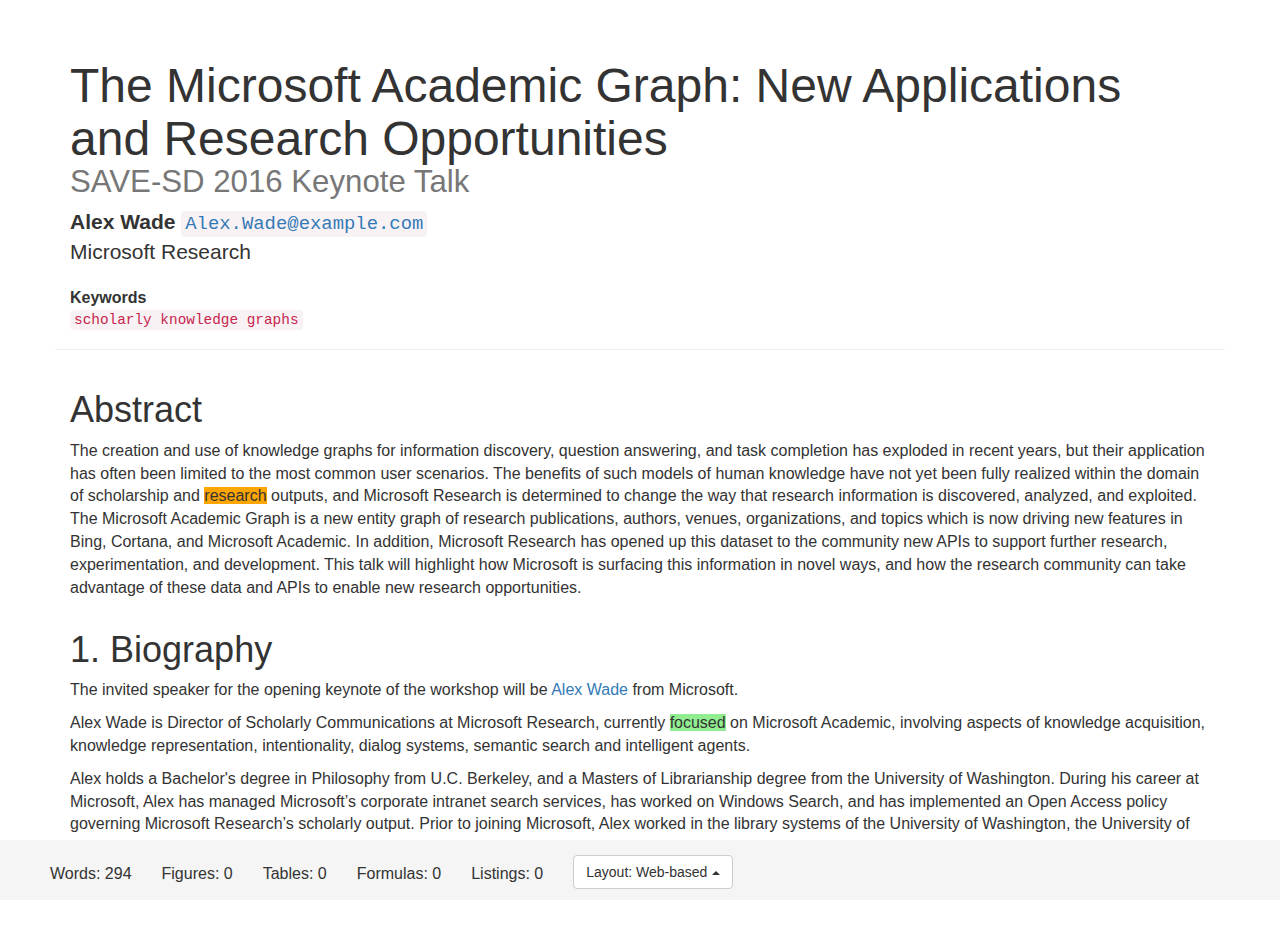
<file: project-files/dataset/wade-savesd2016.html>
<!DOCTYPE html PUBLIC "-//W3C//DTD HTML 4.0 Transitional//EN" "http://www.w3.org/TR/REC-html40/loose.dtd">
<?xml version="1.0" encoding="UTF-8"?><?xml-model href="../grammar/rash.rng" type="application/xml" schematypens="http://relaxng.org/ns/structure/1.0"?><html xmlns="http://www.w3.org/1999/xhtml" prefix="         schema: http://schema.org/         prism: http://prismstandard.org/namespaces/basic/2.0/         fabio: http://purl.org/spar/fabio/         cito: http://purl.org/spar/cito/         rash: http://cs.unibo.it/save-sd/rash/   dcterms: http://purl.org/dc/terms/"><head><meta http-equiv="Content-Type" content="text/html; charset=UTF-8"><!-- Visualisation requirements (mandatory for optimal reading) --><meta charset="UTF-8"><meta name="viewport" content="width=device-width, initial-scale=1"><link rel="stylesheet" href="css/bootstrap.min.css"><link rel="stylesheet" href="css/rash.css"><script src="js/jquery.min.js"><![CDATA[ ]]></script><script src="js/bootstrap.min.js"><![CDATA[ ]]></script><script src="js/rash.js"><![CDATA[ ]]></script><!-- /END Visualisation requirements (mandatory for optimal reading) --><!-- Metadata --><title property="dcterms:title">The Microsoft Academic Graph: New Applications and Research Opportunities -- SAVE-SD 2016 Keynote Talk</title><!-- Author's data (one or more) --><meta about="mailto:alex.wade@example.com" typeof="schema:Person" property="schema:name" name="dc.creator" content="Alex Wade"><meta about="mailto:alex.wade@example.com" property="schema:email" content="Alex.Wade@example.com"><link about="mailto:alex.wade@example.com" property="schema:affiliation" href="#microsoft"><!-- Affiliations --><meta about="#microsoft" typeof="schema:Organization" property="schema:name" content="Microsoft Research"><meta property="prism:keyword" content="scholarly knowledge graphs"><script src="https://cdn.mathjax.org/mathjax/latest/MathJax.js?config=TeX-AMS-MML_HTMLorMML"><![CDATA[ ]]></script><script type="application/ld+son" id="jessica.jones@alias.com">[
	{
		"@context": "http://vitali.web.cs.unibo.it/twiki/pub/TechWeb16/context.json",
		"@type": "review",
		"@id": "review-jessica.jones@alias.com",
		"article": {
			"@id": "",
			"eval": {
				"@id": "#review1-eval",
				"@type": "score",
				"status": "pso:rejected-for-publication",
				"author": "mailto:jessica.jones@alias.com",
				"date": "Fri Jan 20 2017 01:52:36 GMT+0100 (CET)"
			}
		},
		"comments": [
			"review-jessica.jones@alias.com-c0",
			"#global",
			"#rating"
		]
	},
	{
		"@context": "http://vitali.web.cs.unibo.it/twiki/pub/TechWeb16/context.json",
		"@type": "person",
		"@id": "mailto:jessica.jones@alias.com",
		"name": "Jessica Jones",
		"as": {
			"@id": "#role1",
			"@type": "role",
			"role_type": "pro:chair",
			"in": ""
		}
	},
	{
		"@context": "http://vitali.web.cs.unibo.it/twiki/pub/TechWeb16/context.json",
		"@type": "comment",
		"@id": "review-jessica.jones@alias.com-c0",
		"text": "Comment 1 Jessica",
		"ref": "#fragment1",
		"author": "mailto:jessica.jones@alias.com",
		"date": "Fri Jan 20 2017 01:52:17 GMT+0100 (CET)"
	},
	{
		"@context": "http://vitali.web.cs.unibo.it/twiki/pub/TechWeb16/context.json",
		"@type": "comment",
		"@id": "#global",
		"text": "Final Judgement of Jessica",
		"author": "mailto:jessica.jones@alias.com",
		"date": "Fri Jan 20 2017 01:52:36 GMT+0100 (CET)"
	},
	{
		"@context": "http://vitali.web.cs.unibo.it/twiki/pub/TechWeb16/context.json",
		"@type": "comment",
		"@id": "#rating",
		"text": 1,
		"author": "mailto:jessica.jones@alias.com",
		"date": "Fri Jan 20 2017 01:52:36 GMT+0100 (CET)"
	}
]</script><script type="application/ld+son" id="fabio.vitali@unibo.it">[
	{
		"@context": "http://vitali.web.cs.unibo.it/twiki/pub/TechWeb16/context.json",
		"@type": "review",
		"@id": "review-fabio.vitali@unibo.it",
		"article": {
			"@id": "",
			"eval": {
				"@id": "#review1-eval",
				"@type": "score",
				"status": "",
				"author": "mailto:fabio.vitali@unibo.it",
				"date": ""
			}
		},
		"comments": [
			"review-fabio.vitali@unibo.it-c0"
		]
	},
	{
		"@context": "http://vitali.web.cs.unibo.it/twiki/pub/TechWeb16/context.json",
		"@type": "person",
		"@id": "mailto:fabio.vitali@unibo.it",
		"name": "Fabio Vitali",
		"as": {
			"@id": "#role1",
			"@type": "role",
			"role_type": "pro:chair",
			"in": ""
		}
	},
	{
		"@context": "http://vitali.web.cs.unibo.it/twiki/pub/TechWeb16/context.json",
		"@type": "comment",
		"@id": "review-fabio.vitali@unibo.it-c0",
		"text": "Comment 1 of Fabio",
		"ref": "#fragment3",
		"author": "mailto:fabio.vitali@unibo.it",
		"date": "Fri Jan 20 2017 01:58:43 GMT+0100 (CET)"
	}
]</script><script type="application/ld+son" id="vanessa.ives@hell.com">[
	{
		"@context": "http://vitali.web.cs.unibo.it/twiki/pub/TechWeb16/context.json",
		"@type": "review",
		"@id": "review-vanessa.ives@hell.com",
		"article": {
			"@id": "",
			"eval": {
				"@id": "#review1-eval",
				"@type": "score",
				"status": "pso:accepted-for-publication",
				"author": "mailto:vanessa.ives@hell.com",
				"date": "Fri Jan 20 2017 11:56:14 GMT+0100 (ora solare Europa occidentale)"
			}
		},
		"comments": [
			"review-vanessa.ives@hell.com-c0",
			"#global",
			"#rating"
		]
	},
	{
		"@context": "http://vitali.web.cs.unibo.it/twiki/pub/TechWeb16/context.json",
		"@type": "person",
		"@id": "mailto:vanessa.ives@hell.com",
		"name": "Vanessa Ives",
		"as": {
			"@id": "#role1",
			"@type": "role",
			"role_type": "pro:chair",
			"in": ""
		}
	},
	{
		"@context": "http://vitali.web.cs.unibo.it/twiki/pub/TechWeb16/context.json",
		"@type": "comment",
		"@id": "review-vanessa.ives@hell.com-c0",
		"text": "Comment 1 Vanessa\n",
		"ref": "#fragment2",
		"author": "mailto:vanessa.ives@hell.com",
		"date": "Fri Jan 20 2017 01:56:43 GMT+0100 (CET)"
	},
	{
		"@context": "http://vitali.web.cs.unibo.it/twiki/pub/TechWeb16/context.json",
		"@type": "comment",
		"@id": "#global",
		"text": "acceta",
		"author": "mailto:vanessa.ives@hell.com",
		"date": "Fri Jan 20 2017 11:56:14 GMT+0100 (ora solare Europa occidentale)"
	},
	{
		"@context": "http://vitali.web.cs.unibo.it/twiki/pub/TechWeb16/context.json",
		"@type": "comment",
		"@id": "#rating",
		"text": 4,
		"author": "mailto:vanessa.ives@hell.com",
		"date": "Fri Jan 20 2017 11:56:14 GMT+0100 (ora solare Europa occidentale)"
	}
]</script><script type="application/ld+son" id="angelo.diiorio@unibo.it">[
	{
		"@context": "http://vitali.web.cs.unibo.it/twiki/pub/TechWeb16/context.json",
		"@type": "review",
		"@id": "review-angelo.diiorio@unibo.it",
		"article": {
			"@id": "",
			"eval": {
				"@id": "#review1-eval",
				"@type": "score",
				"status": "pso:accepted-for-publication",
				"author": "mailto:angelo.diiorio@unibo.it",
				"date": "Mon Feb 06 2017 17:01:43 GMT+0100 (W. Europe Standard Time)"
			}
		},
		"comments": [
			"#global",
			"#rating"
		]
	},
	{
		"@context": "http://vitali.web.cs.unibo.it/twiki/pub/TechWeb16/context.json",
		"@type": "person",
		"@id": "mailto:angelo.diiorio@unibo.it",
		"name": "Angelo Di Iorio",
		"as": {
			"@id": "#role1",
			"@type": "role",
			"role_type": "pro:reviewer",
			"in": ""
		}
	},
	{
		"@context": "http://vitali.web.cs.unibo.it/twiki/pub/TechWeb16/context.json",
		"@type": "comment",
		"@id": "#global",
		"text": "eafd",
		"author": "mailto:angelo.diiorio@unibo.it",
		"date": "Mon Feb 06 2017 17:01:43 GMT+0100 (W. Europe Standard Time)"
	},
	{
		"@context": "http://vitali.web.cs.unibo.it/twiki/pub/TechWeb16/context.json",
		"@type": "comment",
		"@id": "#rating",
		"text": 0,
		"author": "mailto:angelo.diiorio@unibo.it",
		"date": "Mon Feb 06 2017 17:01:43 GMT+0100 (W. Europe Standard Time)"
	}
]</script></head><body>
       <!-- Abstract -->
       <section role="doc-abstract"><h1>Abstract</h1>
           <p>The creation and use of knowledge graphs for <span style="background-color: transparent;" class="ann jessica.jones@alias.com" id="#fragment1" data-timestamp="1484873525438" data-highlighted="true">information</span> discovery, question answering, and task completion has exploded in recent years, but their application has often been limited to the most common user scenarios. The benefits of such models of human knowledge have not yet been fully realized within the domain of scholarship and <span class="ann angelo.diiorio@unibo.it" id="#fragment5" data-timestamp="1486396854237" style="background-color: orange;" data-highlighted="true">research</span> ou<span>tputs, and Microsoft Research is determined to change the way that research information is discovered, analyzed, and exploited. Th</span>e Microsoft Academic Graph is a new entity graph of research publications, authors, <span style="background-color: transparent;" class="ann fabio.vitali@unibo.it" id="#fragment3" data-timestamp="1484873910991" data-highlighted="true">venues, organizations, and topics</span> which is now driving new features in Bing, Cortana, and Microsoft Academic. In addition, Microsoft Research has opened up this dataset to the community new APIs to support further research, experimentation, and development. This talk will highlight how Microsoft is surfacing this information in novel ways, and how the research community can take advantage of these data and APIs to enable new research opportunities.</p>
       </section><!-- BIO --><section><h1>Biography</h1>
           <p>The invited speaker for the opening keynote of the workshop will be <a href="http://research.microsoft.com/en-us/people/awade/">Alex Wade</a> from Microsoft.</p>
           
           <p>Alex Wade is Director of <span class="ann vanessa.ives@hell.com" id="#fragment4" data-timestamp="1484909749535" style="background-color: transparent;" data-highlighted="true">Scholarly Communications at Microsoft Research</span>, <span>currently </span><span class="ann angelo.diiorio@unibo.it" id="#fragment6" data-timestamp="1486396893572" style="background-color: lightgreen;" data-highlighted="true">focused</span> on Microsoft Academic, involving aspects of knowledge acquisition, knowledge representation, intentionality, dialog systems, semantic search and intelligent agents.</p>
           
           <p>Alex holds a Bachelor's degree in Philosophy from U.C. Berkeley, and a Masters of Librarianship degree from the University of Washington. During his career at Microsoft, Alex has managed Microsoft&rsquo;s corporate intranet search services, has worked on Windows Search, and has implemented an Open Access policy governing Microsoft Research&rsquo;s scholarly output. Prior to joining Microsoft, Alex worked in the library systems of the University of Washington, the University of Michigan and the University of California at Berkeley.</p>
       </section></body></html>
</file>
<file: project-files/dataset/css/rash.css>
/* 
rash.css - Version 0.4, February 16, 2016
by Silvio Peroni

This work is licensed under a Creative Commons Attribution 4.0 International License (http://creativecommons.org/licenses/by/4.0/).
You are free to:
* Share - copy and redistribute the material in any medium or format
* Adapt - remix, transform, and build upon the material
for any purpose, even commercially.

The licensor cannot revoke these freedoms as long as you follow the license terms.

Under the following terms:
* Attribution - You must give appropriate credit, provide a link to the license, and indicate if changes were made. You may do so in any reasonable manner, but not in any way that suggests the licensor endorses you or your use.
*/

@namespace mathml url(http://www.w3.org/1998/Math/MathML);

/* Font */
body { font-size: 12pt; }
/* /END Font */

/* Footnote counters */
body { counter-reset: fn_pointer; }
section[role=doc-footnotes] { counter-reset: fn; }
section[role=doc-footnotes] > section[role=doc-footnote]:before {
    counter-increment: fn;
    content: counter(fn);
    float: left;
    padding-right: 10px;
}
/* /END Footnote counters */

/* Figure, table and formula */
img {
    max-width:90%;
    height:auto;
}

table {
    max-width:90%;
}

figure {
    margin-top: 2em;
    margin-bottom: 2em;
    text-align:center;
}

figure > p:not(mathml|math) {
    margin-bottom:0px;
}

figure img:not([role=math]), figure svg {
    border: 1px solid black;
}

figure > pre {
    text-align:left;
}

figcaption {
    margin-top:5px;
}

table {
    margin: 0 auto;
}

td , th {
    border:1px solid black;
    padding:5px;
}

td p {
    margin-bottom:0px;
}

th {
    background-color: #606060;
    color: white;
    text-align:center;
}
/* /END Figure, table and formula */

/* Heading counters */
body { counter-reset: h1; }
h1 { counter-reset: h2; }
h2 { counter-reset: h3; }
h3 { counter-reset: h4; }
h4 { counter-reset: h5; }
h5 { counter-reset: h6; }

section:not([role=doc-abstract]):not([role=doc-bibliography]):not([role=doc-acknowledgements]):not([role=doc-footnotes]) h1:before {
    counter-increment: h1;
    content: counter(h1) ". ";
}

section:not([role=doc-abstract]):not([role=doc-bibliography]):not([role=doc-acknowledgements]):not([role=doc-footnotes]) h2:before{
    counter-increment: h2;
    content: counter(h1) "." counter(h2) ". ";
}

section:not([role=doc-abstract]):not([role=doc-bibliography]):not([role=doc-acknowledgements]):not([role=doc-footnotes]) h3:before{
    counter-increment: h3;
    content: counter(h1) "." counter(h2) "." counter(h3) ". ";
}

section:not([role=doc-abstract]):not([role=doc-bibliography]):not([role=doc-acknowledgements]):not([role=doc-footnotes]) h4:before{
    counter-increment: h4;
    content: counter(h1) "." counter(h2) "." counter(h3) "." counter(h4) ". ";
}

section:not([role=doc-abstract]):not([role=doc-bibliography]):not([role=doc-acknowledgements]):not([role=doc-footnotes]) h5:before{
    counter-increment: h5;
    content: counter(h1) "." counter(h2) "." counter(h3) "." counter(h4) "." counter(h5) ". ";
}

section:not([role=doc-abstract]):not([role=doc-bibliography]):not([role=doc-acknowledgements]):not([role=doc-footnotes]) h6:before{
    counter-increment: h6;
    content: counter(h1) "." counter(h2) "." counter(h3) "." counter(h4) "." counter(h5) "." counter(h6) ". ";
}
/* /END Heading counters */

/* Header */
.title {
    font-size: 300%;
}
/* /END Header */

/* Footer */
html {
  position: relative;
  min-height: 100%;
}

body {
  /* Margin bottom by footer height */
  margin-bottom: 60px;
}

.footer {
  position: fixed;
  bottom: 0;
  width: 100%;
  /* Set the fixed height of the footer here */
  height: 60px;
  background-color: #f5f5f5;
  padding: 20px;
}

.footer span , .footer div {
    margin-left: 30px;
}

#layoutselection {
    margin-left: 0px;
    margin-right: 5px;
}

.footer div {
    margin-top:-5px;
}

.footer p {
    display: inline;
}
/* /END Footer */

/* Not cited */
.notcited {
    color: lightgrey;
    font-style:italic;
    cursor:help;
}
/* /END Not cited */

/* Error */
.error {
    color: red;
    font-weight:bold;
}
.error:before {
    content: "[[";
}
.error:after {
    content: "]]";
}
/* /END Error */

/* ### Rules for printing the document */
@media print {
    @page {
        size: A4;
        margin: 20mm 0mm 20mm 0mm;
    }
    
    html, body {
        width: 210mm;
        height: 297mm;
    }
    
    p {
        font-size: 10pt; 
        text-align:justify;
    }
    
    pre {
        text-align:left;
    }
    
    figcaption , figure > p {
        text-align:center;
    }
    
    .title {
        font-size: 16pt !important;
    }
    
    h1 {
        font-size: 14pt !important;
    }
    
    h2 {
        font-size: 12pt !important;
    }
    
    h3 {
        font-size: 11pt !important;
    }
    
    h4, h5, h6 {
        font-size: 10pt !important;
    }
    
    pre {
        font-size: 8pt !important;
    }
    
    blockquote {
        font-size: 10pt !important;
    }
    
    address {
        font-size: 12pt !important;
    }
    
    table {
        max-width:100%;
        font-size: 80%;
    }
}
</file>
<file: five-star-rating-master/css/style.min.css>
.carbon-poweredby,em,i{font-style:italic}@font-face{font-family:Oxygen;font-style:normal;font-weight:300;src:url(../fonts/oxygen/oxygen-v5-latin-300.eot);src:local("Oxygen Light"),local("Oxygen-Light"),url(../fonts/oxygen/oxygen-v5-latin-300.eot?#iefix) format("embedded-opentype"),url(../fonts/oxygen/oxygen-v5-latin-300.woff2) format("woff2"),url(../fonts/oxygen/oxygen-v5-latin-300.woff) format("woff"),url(../fonts/oxygen/oxygen-v5-latin-300.ttf) format("truetype"),url(../fonts/oxygen/oxygen-v5-latin-300.svg#Oxygen) format("svg")}@font-face{font-family:Oxygen;font-style:normal;font-weight:400;src:url(../fonts/oxygen/oxygen-v5-latin-regular.eot);src:local("Oxygen"),local("Oxygen-Regular"),url(../fonts/oxygen/oxygen-v5-latin-regular.eot?#iefix) format("embedded-opentype"),url(../fonts/oxygen/oxygen-v5-latin-regular.woff2) format("woff2"),url(../fonts/oxygen/oxygen-v5-latin-regular.woff) format("woff"),url(../fonts/oxygen/oxygen-v5-latin-regular.ttf) format("truetype"),url(../fonts/oxygen/oxygen-v5-latin-regular.svg#Oxygen) format("svg")}@font-face{font-family:Oxygen;font-style:normal;font-weight:700;src:url(../fonts/oxygen/oxygen-v5-latin-700.eot);src:local("Oxygen Bold"),local("Oxygen-Bold"),url(../fonts/oxygen/oxygen-v5-latin-700.eot?#iefix) format("embedded-opentype"),url(../fonts/oxygen/oxygen-v5-latin-700.woff2) format("woff2"),url(../fonts/oxygen/oxygen-v5-latin-700.woff) format("woff"),url(../fonts/oxygen/oxygen-v5-latin-700.ttf) format("truetype"),url(../fonts/oxygen/oxygen-v5-latin-700.svg#Oxygen) format("svg")}*,::after,::before{box-sizing:inherit}html{box-sizing:border-box}body,html{margin:0;padding:0;height:100%}body{color:#6d6d6d;background-color:#fff;font-family:Oxygen,Helvetica,sans-serif;font-size:14px;line-height:1.8}h1,h2,h3,h4,h5,h6{color:#3b3b3b;font-weight:700;line-height:1.2}a{color:#28aadc;text-decoration:none}a:hover{color:#00648c}b,strong{font-weight:700}img{max-width:100%;height:auto}.o-container{margin:0 auto;padding:0 12px;max-width:960px}@media all and (min-width:480px){.o-container{padding:0 24px}}@media all and (min-width:720px){.o-container{padding:0 48px}}.o-header{margin:0;padding:0}.o-header-nav{display:-webkit-box;display:-webkit-flex;display:-ms-flexbox;display:flex;-webkit-box-pack:justify;-webkit-justify-content:space-between;-ms-flex-pack:justify;justify-content:space-between;background-color:#28aadc}.o-header-nav__link{padding:12px;color:#fff}.o-header-nav__link:hover{color:#fff;background-color:#166888}.o-header__title{margin:24px;padding:0;color:#818181;font-size:28px;font-weight:300;text-align:center}@media all and (min-width:480px){.o-header__title{margin:36px;font-size:42px}}.o-section{margin-bottom:24px}.o-section:last-child{margin-bottom:0}@media all and (min-width:720px){.o-section{margin-bottom:48px}}.o-sub-nav{margin:0;padding:0}.o-sub-nav__items{display:-webkit-box;display:-webkit-flex;display:-ms-flexbox;display:flex;-webkit-flex-flow:row wrap;-ms-flex-flow:row wrap;flex-flow:row wrap;-webkit-box-pack:center;-webkit-justify-content:center;-ms-flex-pack:center;justify-content:center;list-style:none;margin:0;padding:0}.o-sub-nav__item{margin:0;padding:4px}.o-sub-nav__link{display:block;margin:0;padding:4px 24px;border:2px solid #28aadc}.o-sub-nav__item.active .o-sub-nav__link,.o-sub-nav__link:hover{color:#fff;background-color:#28aadc}.o-footer{padding:12px 0;text-align:center}@media all and (min-width:480px){.o-footer{padding:24px 0}}@media all and (min-width:720px){.o-footer{padding:48px 0}}.c-shop-item{display:-webkit-box;display:-webkit-flex;display:-ms-flexbox;display:flex;-webkit-box-align:center;-webkit-align-items:center;-ms-flex-align:center;align-items:center;margin-bottom:12px;padding:12px;border:1px solid #e7e7e7}.c-shop-item:last-child{margin-bottom:0}@media all and (min-width:720px){.c-shop-item{margin-bottom:48px}}.c-shop-item__img{-webkit-box-flex:0;-webkit-flex:0 0 96px;-ms-flex:0 0 96px;flex:0 0 96px;height:96px;background-color:#e7e7e7;border-radius:100%}.c-shop-item__details{padding-left:24px}.c-shop-item__title{margin:0 0 12px}.carbon-img,.carbon-wrap{margin:0 0 4px;display:block}#carbonads{position:fixed;bottom:12px;right:12px;z-index:1000;padding:24px 12px 12px;width:154px;background-color:#fff;line-height:1.1;border:1px solid #e7e7e7}.carbon-img{padding:0;width:130px;height:100px}.carbon-text{color:#818181;font-size:12px}.carbon-poweredby{font-size:10px}.carbonad__close{display:block;position:absolute;top:0;left:12px;height:24px;font-size:11px;line-height:24px}@media all and (max-width:660px){#carbonads{display:none}}
</file>
<file: five-star-rating-master/css/rating.min.css>
.c-rating{display:-webkit-box;display:-webkit-flex;display:-ms-flexbox;display:flex;list-style:none;margin:0;padding:0}.c-rating__item{-webkit-box-flex:0;-webkit-flex:0 0 24px;-ms-flex:0 0 24px;flex:0 0 24px;height:24px;background:url(../img/stars.svg);cursor:pointer}.c-rating__item.is-active,.c-rating__item:hover{background-position:-24px 0}
</file>
